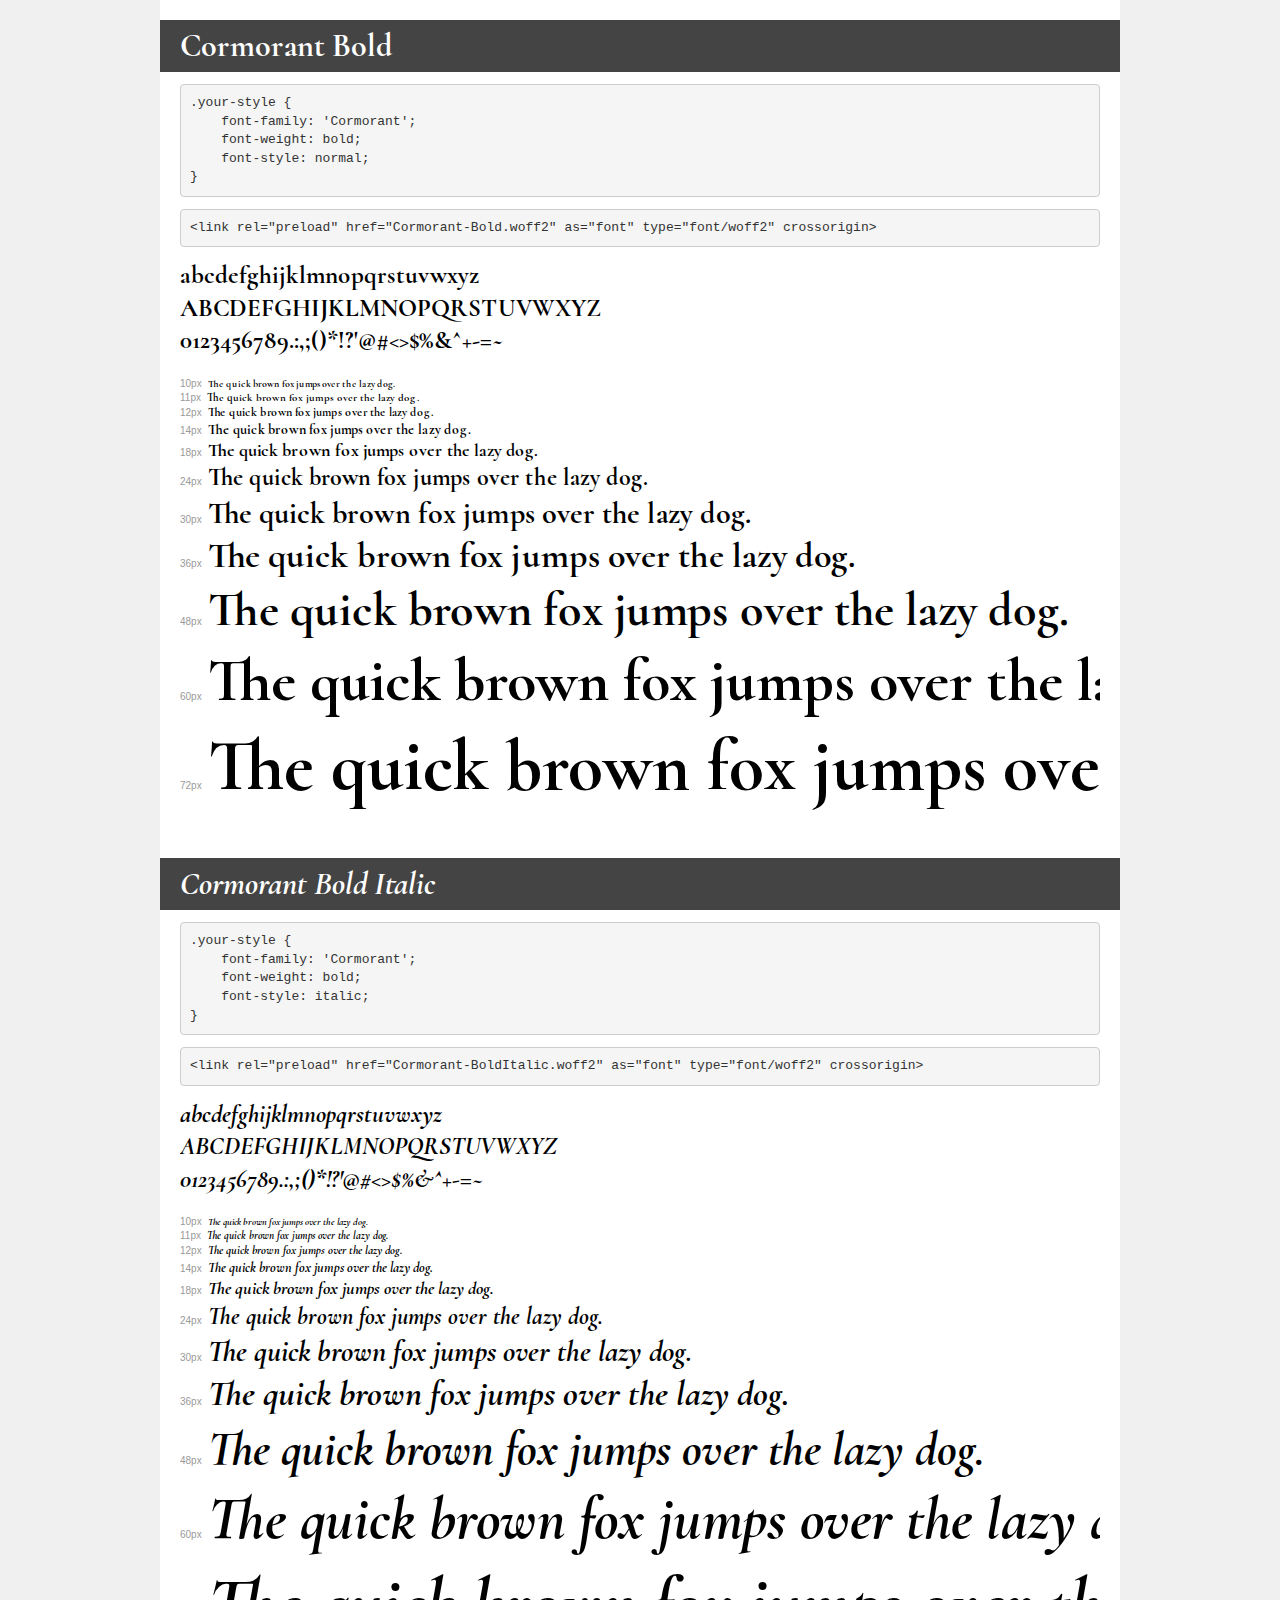
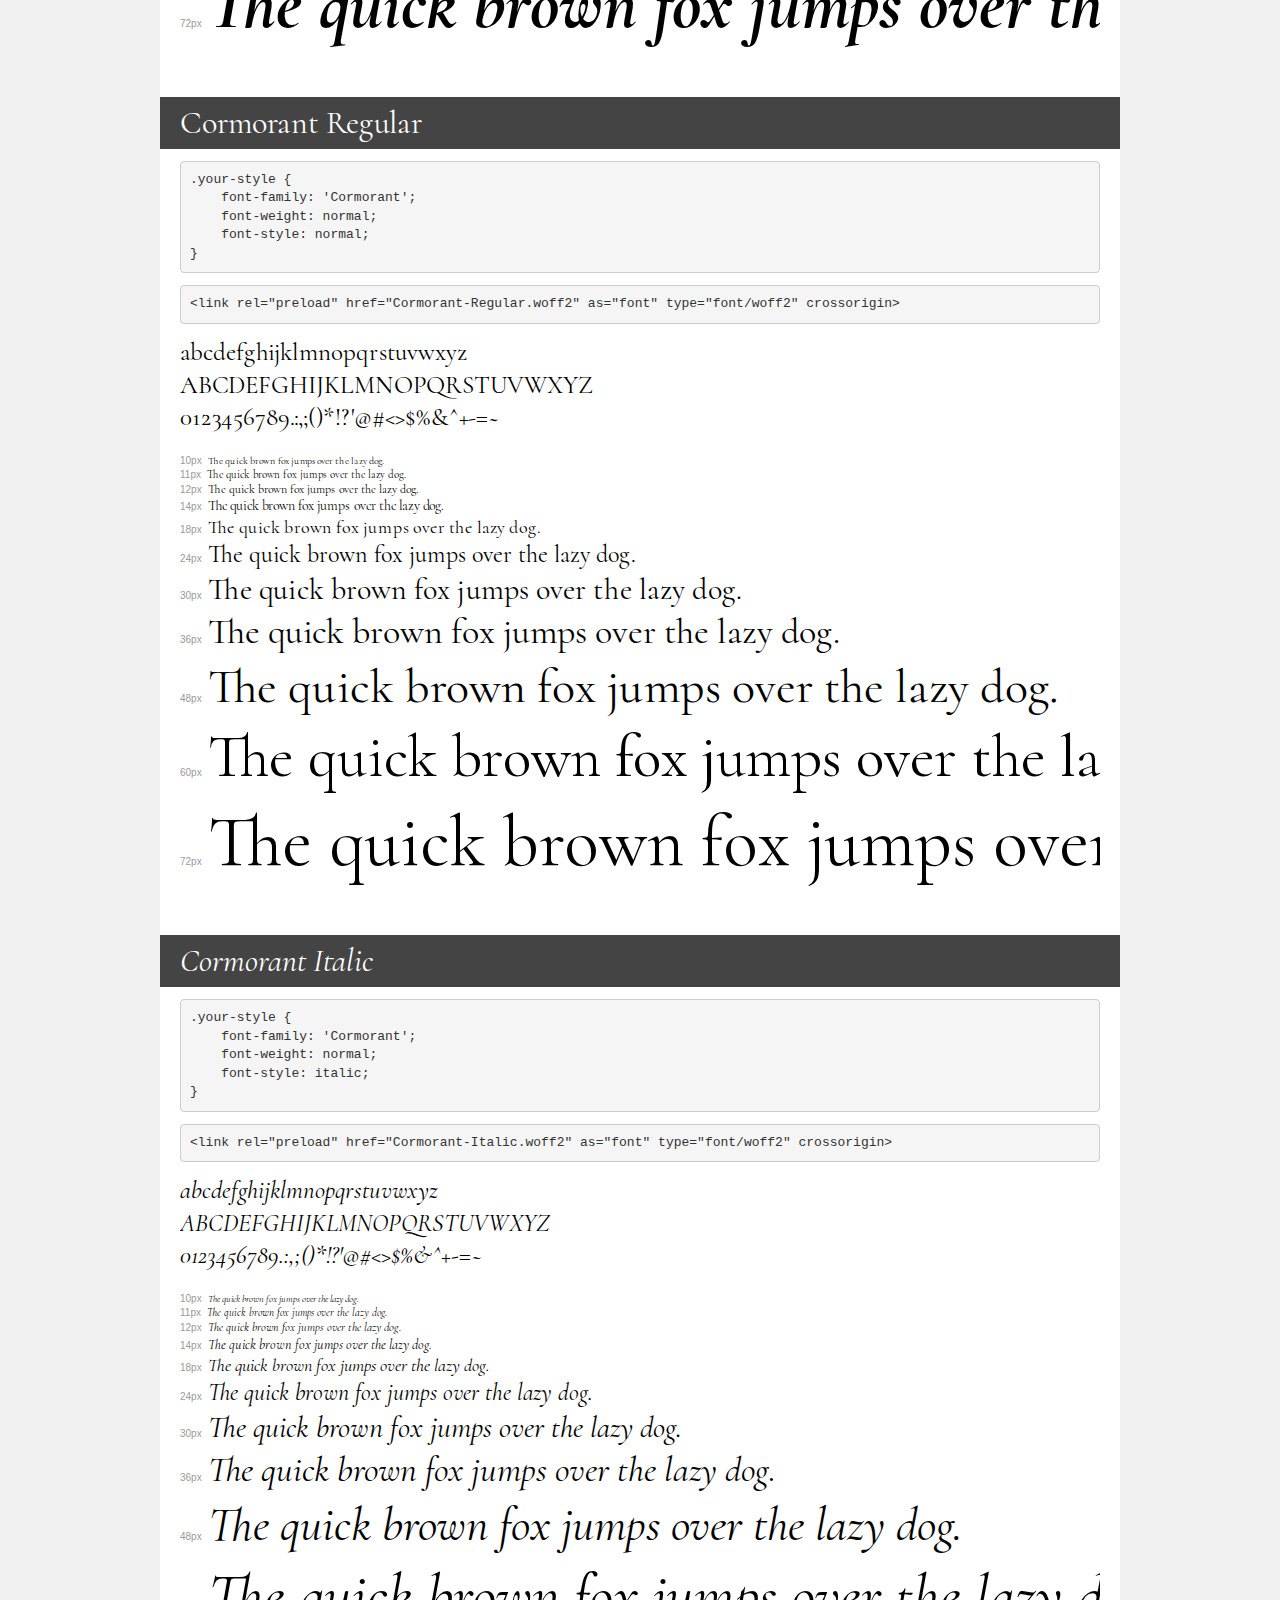
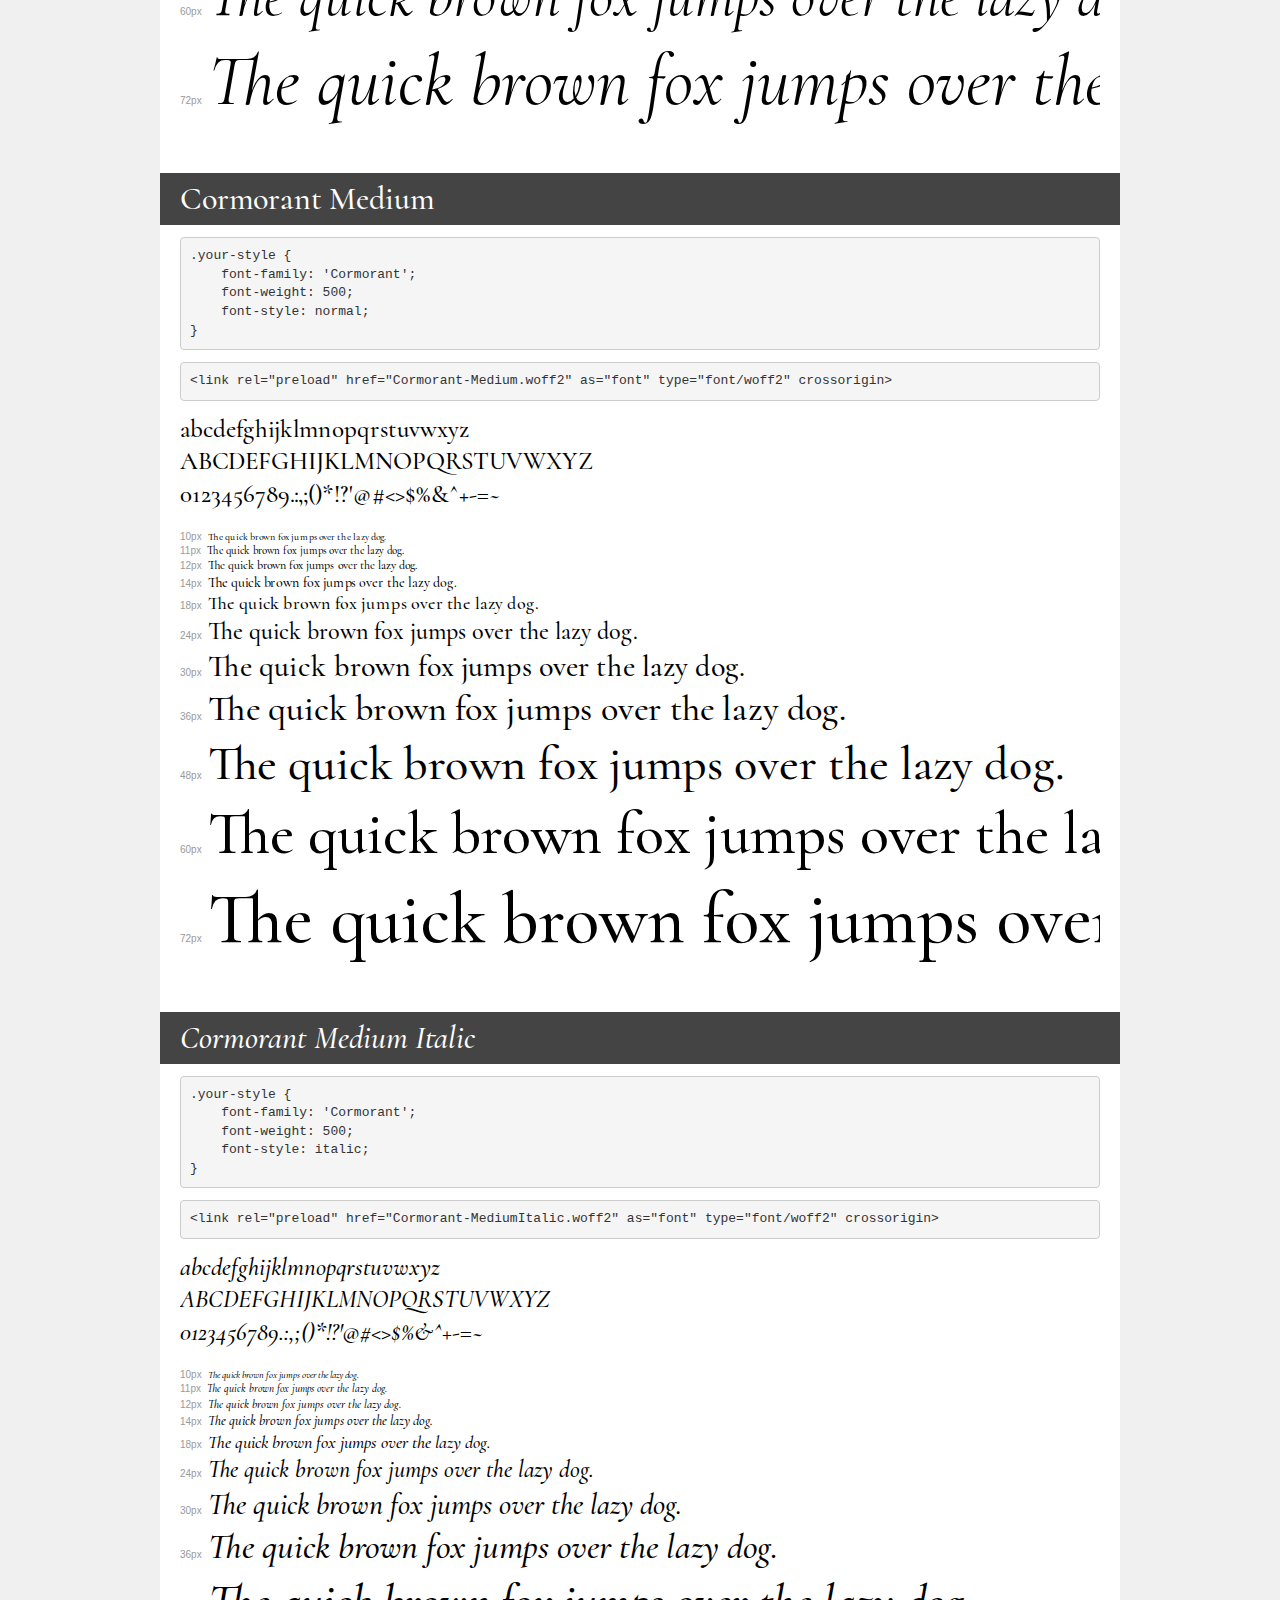
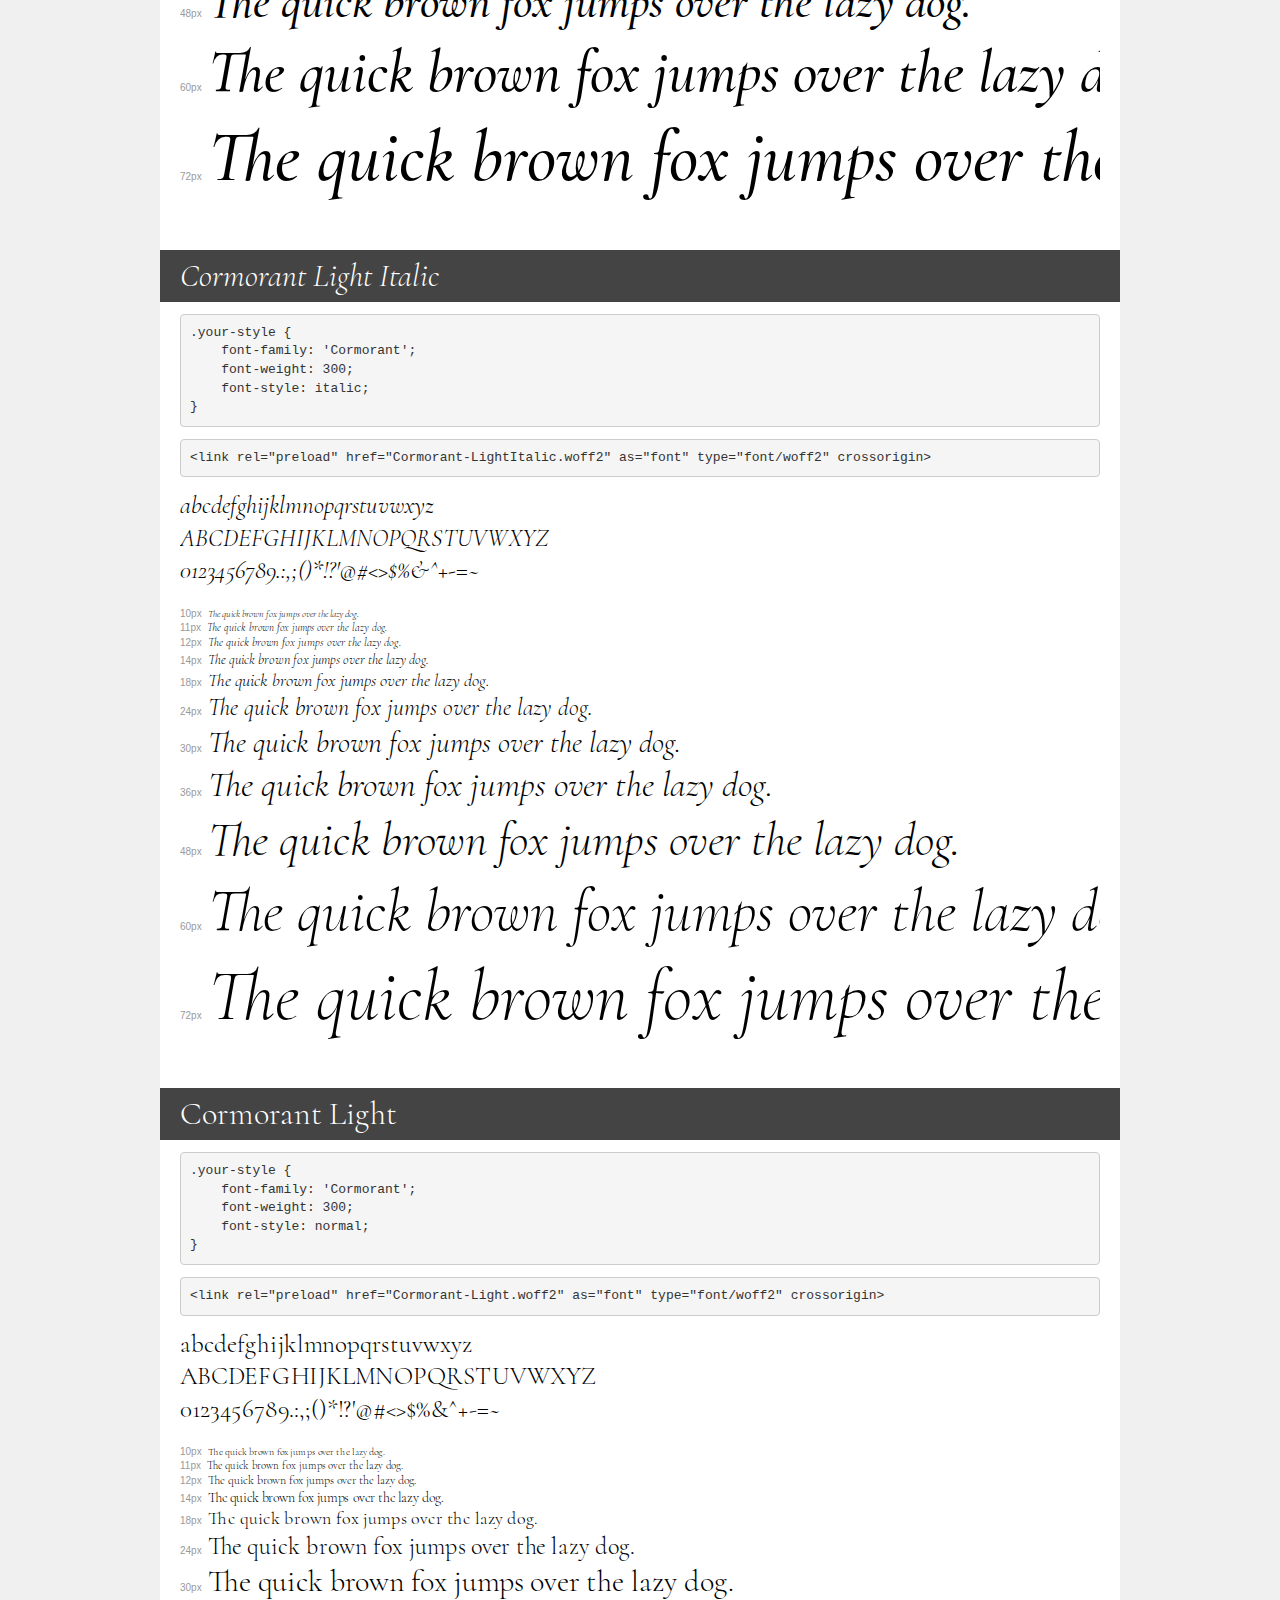
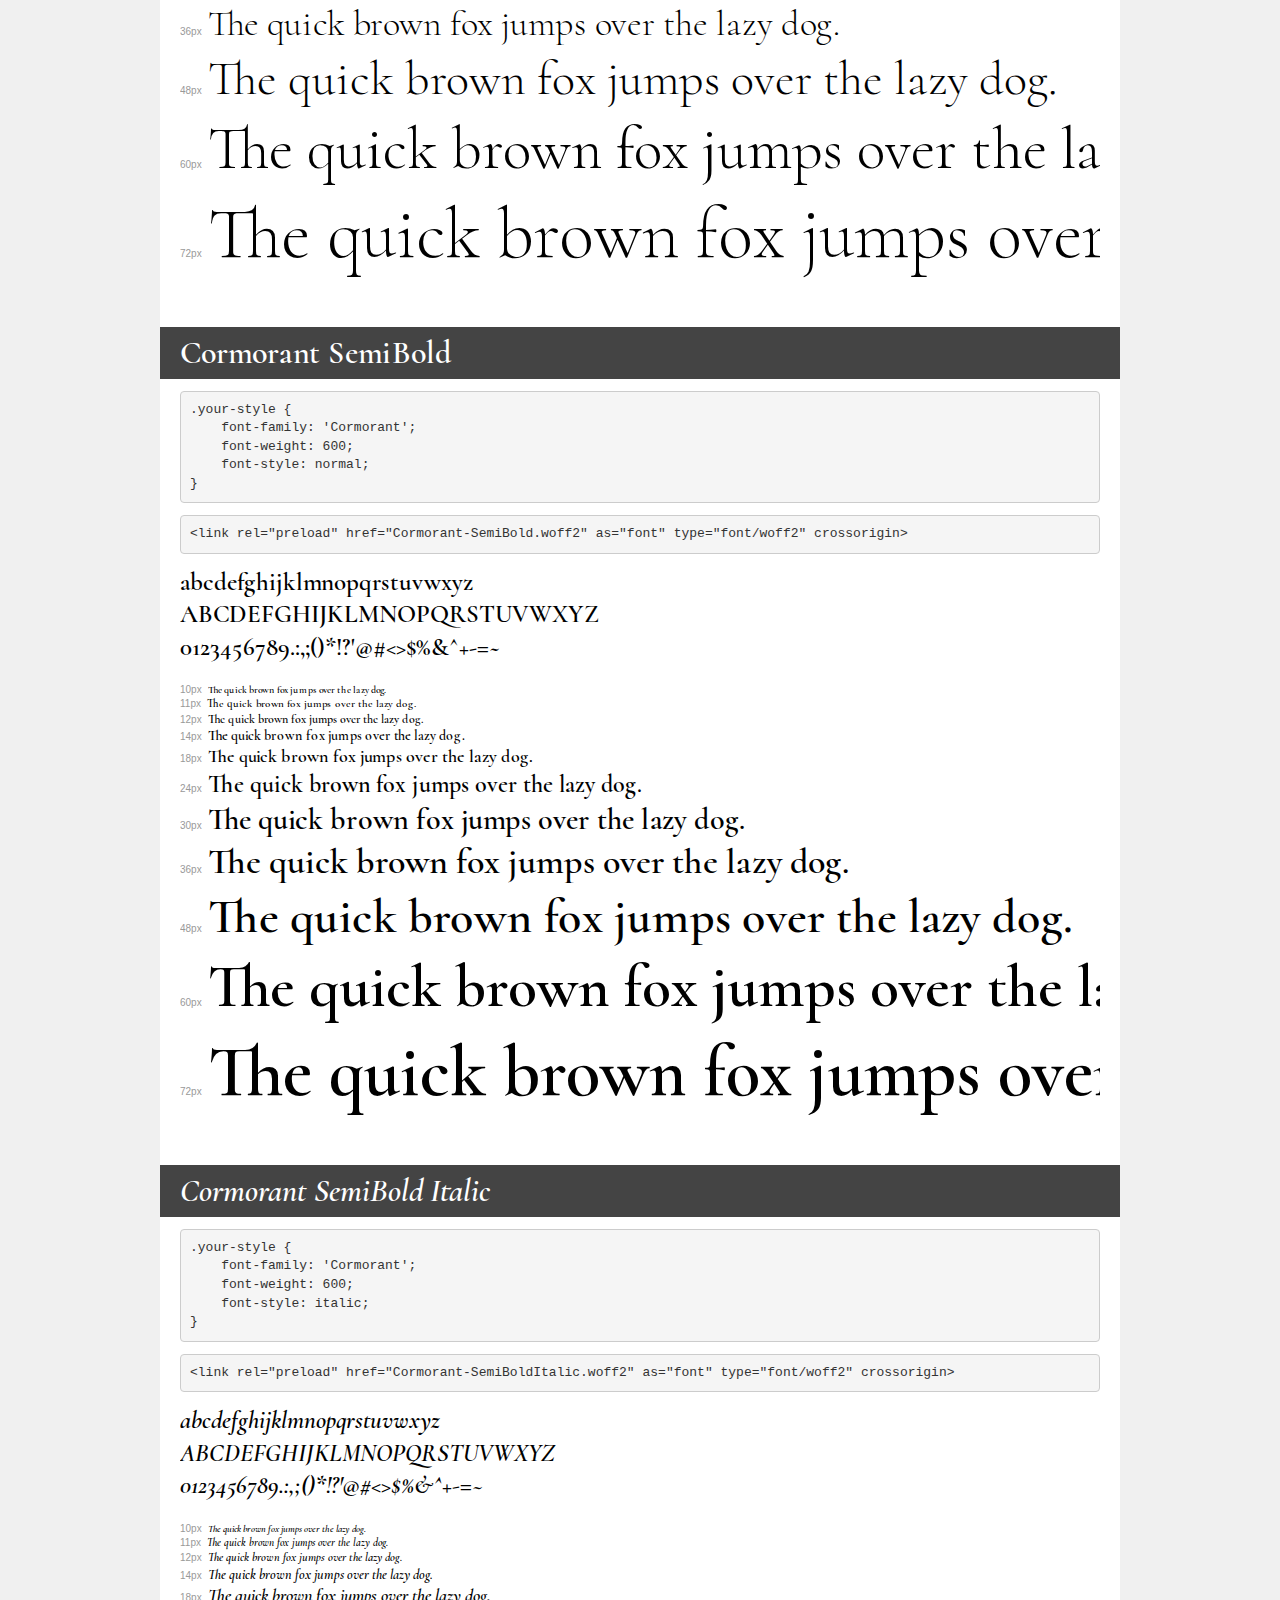
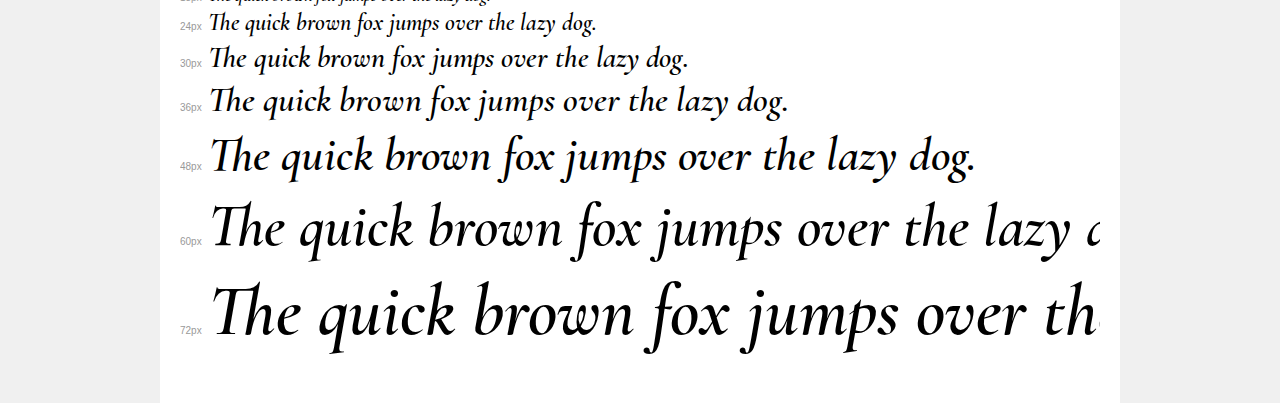
<file: assets/fonts/CormorantFont/demo.html>
<!DOCTYPE html>
<html lang="en">
<head>
    <meta charset="utf-8">
    <meta http-equiv="X-UA-Compatible" content="IE=edge">
    <meta name="viewport" content="width=device-width, initial-scale=1">
    <meta name="robots" content="noindex, noarchive">
    <meta name="format-detection" content="telephone=no">
    <title>Transfonter demo</title>
    <link href="stylesheet.css" rel="stylesheet">
    <style>
        /*
        http://meyerweb.com/eric/tools/css/reset/
        v2.0 | 20110126
        License: none (public domain)
        */
        html, body, div, span, applet, object, iframe,
        h1, h2, h3, h4, h5, h6, p, blockquote, pre,
        a, abbr, acronym, address, big, cite, code,
        del, dfn, em, img, ins, kbd, q, s, samp,
        small, strike, strong, sub, sup, tt, var,
        b, u, i, center,
        dl, dt, dd, ol, ul, li,
        fieldset, form, label, legend,
        table, caption, tbody, tfoot, thead, tr, th, td,
        article, aside, canvas, details, embed,
        figure, figcaption, footer, header, hgroup,
        menu, nav, output, ruby, section, summary,
        time, mark, audio, video {
            margin: 0;
            padding: 0;
            border: 0;
            font-size: 100%;
            font: inherit;
            vertical-align: baseline;
        }
        /* HTML5 display-role reset for older browsers */
        article, aside, details, figcaption, figure,
        footer, header, hgroup, menu, nav, section {
            display: block;
        }
        body {
            line-height: 1;
        }
        ol, ul {
            list-style: none;
        }
        blockquote, q {
            quotes: none;
        }
        blockquote:before, blockquote:after,
        q:before, q:after {
            content: '';
            content: none;
        }
        table {
            border-collapse: collapse;
            border-spacing: 0;
        }
        /* demo styles */
        body {
            background: #f0f0f0;
            color: #000;
        }
        .page {
            background: #fff;
            width: 920px;
            margin: 0 auto;
            padding: 20px 20px 0 20px;
            overflow: hidden;
        }
        .font-container {
            overflow-x: auto;
            overflow-y: hidden;
            margin-bottom: 40px;
            line-height: 1.3;
            white-space: nowrap;
            padding-bottom: 5px;
        }
        h1 {
            position: relative;
            background: #444;
            font-size: 32px;
            color: #fff;
            padding: 10px 20px;
            margin: 0 -20px 12px -20px;
        }
        .letters {
            font-size: 25px;
            margin-bottom: 20px;
        }
        .s10:before {
            content: '10px';
        }
        .s11:before {
            content: '11px';
        }
        .s12:before {
            content: '12px';
        }
        .s14:before {
            content: '14px';
        }
        .s18:before {
            content: '18px';
        }
        .s24:before {
            content: '24px';
        }
        .s30:before {
            content: '30px';
        }
        .s36:before {
            content: '36px';
        }
        .s48:before {
            content: '48px';
        }
        .s60:before {
            content: '60px';
        }
        .s72:before {
            content: '72px';
        }
        .s10:before, .s11:before, .s12:before, .s14:before,
        .s18:before, .s24:before, .s30:before, .s36:before,
        .s48:before, .s60:before, .s72:before {
            font-family: Arial, sans-serif;
            font-size: 10px;
            font-weight: normal;
            font-style: normal;
            color: #999;
            padding-right: 6px;
        }
        pre {
            display: block;
            padding: 9px;
            margin: 0 0 12px;
            font-family: Monaco, Menlo, Consolas, "Courier New", monospace;
            font-size: 13px;
            line-height: 1.428571429;
            color: #333;
            font-weight: normal;
            font-style: normal;
            background-color: #f5f5f5;
            border: 1px solid #ccc;
            overflow-x: auto;
            border-radius: 4px;
        }
        /* responsive */
        @media (max-width: 959px) {
            .page {
                width: auto;
                margin: 0;
            }
        }
    </style>
</head>
<body>
<script>(function(w,d,s,l,i){w[l]=w[l]||[];w[l].push({'gtm.start':
        new Date().getTime(),event:'gtm.js'});var f=d.getElementsByTagName(s)[0],
    j=d.createElement(s),dl=l!='dataLayer'?'&l='+l:'';j.async=true;j.src=
    'https://www.googletagmanager.com/gtm.js?id='+i+dl;f.parentNode.insertBefore(j,f);
})(window,document,'script','dataLayer','GTM-KWCJP4H');</script>
<noscript>
                <iframe src="https://www.googletagmanager.com/ns.html?id=GTM-KWCJP4H" height="0" width="0"
                        style="display:none;visibility:hidden"></iframe>
            </noscript>
<div class="page">
    <div class="demo">
        <h1 style="font-family: 'Cormorant'; font-weight: bold; font-style: normal;">Cormorant Bold</h1>
        <pre title="Usage">.your-style {
    font-family: 'Cormorant';
    font-weight: bold;
    font-style: normal;
}</pre>
        <pre title="Preload (optional)">
&lt;link rel=&quot;preload&quot; href=&quot;Cormorant-Bold.woff2&quot; as=&quot;font&quot; type=&quot;font/woff2&quot; crossorigin&gt;</pre>
        <div class="font-container" style="font-family: 'Cormorant'; font-weight: bold; font-style: normal;">
            <p class="letters">
                abcdefghijklmnopqrstuvwxyz<br>
ABCDEFGHIJKLMNOPQRSTUVWXYZ<br>
                0123456789.:,;()*!?'@#&lt;&gt;$%&^+-=~
            </p>
            <p class="s10" style="font-size: 10px;">The quick brown fox jumps over the lazy dog.</p>
            <p class="s11" style="font-size: 11px;">The quick brown fox jumps over the lazy dog.</p>
            <p class="s12" style="font-size: 12px;">The quick brown fox jumps over the lazy dog.</p>
            <p class="s14" style="font-size: 14px;">The quick brown fox jumps over the lazy dog.</p>
            <p class="s18" style="font-size: 18px;">The quick brown fox jumps over the lazy dog.</p>
            <p class="s24" style="font-size: 24px;">The quick brown fox jumps over the lazy dog.</p>
            <p class="s30" style="font-size: 30px;">The quick brown fox jumps over the lazy dog.</p>
            <p class="s36" style="font-size: 36px;">The quick brown fox jumps over the lazy dog.</p>
            <p class="s48" style="font-size: 48px;">The quick brown fox jumps over the lazy dog.</p>
            <p class="s60" style="font-size: 60px;">The quick brown fox jumps over the lazy dog.</p>
            <p class="s72" style="font-size: 72px;">The quick brown fox jumps over the lazy dog.</p>
        </div>
    </div>

    <div class="demo">
        <h1 style="font-family: 'Cormorant'; font-weight: bold; font-style: italic;">Cormorant Bold Italic</h1>
        <pre title="Usage">.your-style {
    font-family: 'Cormorant';
    font-weight: bold;
    font-style: italic;
}</pre>
        <pre title="Preload (optional)">
&lt;link rel=&quot;preload&quot; href=&quot;Cormorant-BoldItalic.woff2&quot; as=&quot;font&quot; type=&quot;font/woff2&quot; crossorigin&gt;</pre>
        <div class="font-container" style="font-family: 'Cormorant'; font-weight: bold; font-style: italic;">
            <p class="letters">
                abcdefghijklmnopqrstuvwxyz<br>
ABCDEFGHIJKLMNOPQRSTUVWXYZ<br>
                0123456789.:,;()*!?'@#&lt;&gt;$%&^+-=~
            </p>
            <p class="s10" style="font-size: 10px;">The quick brown fox jumps over the lazy dog.</p>
            <p class="s11" style="font-size: 11px;">The quick brown fox jumps over the lazy dog.</p>
            <p class="s12" style="font-size: 12px;">The quick brown fox jumps over the lazy dog.</p>
            <p class="s14" style="font-size: 14px;">The quick brown fox jumps over the lazy dog.</p>
            <p class="s18" style="font-size: 18px;">The quick brown fox jumps over the lazy dog.</p>
            <p class="s24" style="font-size: 24px;">The quick brown fox jumps over the lazy dog.</p>
            <p class="s30" style="font-size: 30px;">The quick brown fox jumps over the lazy dog.</p>
            <p class="s36" style="font-size: 36px;">The quick brown fox jumps over the lazy dog.</p>
            <p class="s48" style="font-size: 48px;">The quick brown fox jumps over the lazy dog.</p>
            <p class="s60" style="font-size: 60px;">The quick brown fox jumps over the lazy dog.</p>
            <p class="s72" style="font-size: 72px;">The quick brown fox jumps over the lazy dog.</p>
        </div>
    </div>

    <div class="demo">
        <h1 style="font-family: 'Cormorant'; font-weight: normal; font-style: normal;">Cormorant Regular</h1>
        <pre title="Usage">.your-style {
    font-family: 'Cormorant';
    font-weight: normal;
    font-style: normal;
}</pre>
        <pre title="Preload (optional)">
&lt;link rel=&quot;preload&quot; href=&quot;Cormorant-Regular.woff2&quot; as=&quot;font&quot; type=&quot;font/woff2&quot; crossorigin&gt;</pre>
        <div class="font-container" style="font-family: 'Cormorant'; font-weight: normal; font-style: normal;">
            <p class="letters">
                abcdefghijklmnopqrstuvwxyz<br>
ABCDEFGHIJKLMNOPQRSTUVWXYZ<br>
                0123456789.:,;()*!?'@#&lt;&gt;$%&^+-=~
            </p>
            <p class="s10" style="font-size: 10px;">The quick brown fox jumps over the lazy dog.</p>
            <p class="s11" style="font-size: 11px;">The quick brown fox jumps over the lazy dog.</p>
            <p class="s12" style="font-size: 12px;">The quick brown fox jumps over the lazy dog.</p>
            <p class="s14" style="font-size: 14px;">The quick brown fox jumps over the lazy dog.</p>
            <p class="s18" style="font-size: 18px;">The quick brown fox jumps over the lazy dog.</p>
            <p class="s24" style="font-size: 24px;">The quick brown fox jumps over the lazy dog.</p>
            <p class="s30" style="font-size: 30px;">The quick brown fox jumps over the lazy dog.</p>
            <p class="s36" style="font-size: 36px;">The quick brown fox jumps over the lazy dog.</p>
            <p class="s48" style="font-size: 48px;">The quick brown fox jumps over the lazy dog.</p>
            <p class="s60" style="font-size: 60px;">The quick brown fox jumps over the lazy dog.</p>
            <p class="s72" style="font-size: 72px;">The quick brown fox jumps over the lazy dog.</p>
        </div>
    </div>

    <div class="demo">
        <h1 style="font-family: 'Cormorant'; font-weight: normal; font-style: italic;">Cormorant Italic</h1>
        <pre title="Usage">.your-style {
    font-family: 'Cormorant';
    font-weight: normal;
    font-style: italic;
}</pre>
        <pre title="Preload (optional)">
&lt;link rel=&quot;preload&quot; href=&quot;Cormorant-Italic.woff2&quot; as=&quot;font&quot; type=&quot;font/woff2&quot; crossorigin&gt;</pre>
        <div class="font-container" style="font-family: 'Cormorant'; font-weight: normal; font-style: italic;">
            <p class="letters">
                abcdefghijklmnopqrstuvwxyz<br>
ABCDEFGHIJKLMNOPQRSTUVWXYZ<br>
                0123456789.:,;()*!?'@#&lt;&gt;$%&^+-=~
            </p>
            <p class="s10" style="font-size: 10px;">The quick brown fox jumps over the lazy dog.</p>
            <p class="s11" style="font-size: 11px;">The quick brown fox jumps over the lazy dog.</p>
            <p class="s12" style="font-size: 12px;">The quick brown fox jumps over the lazy dog.</p>
            <p class="s14" style="font-size: 14px;">The quick brown fox jumps over the lazy dog.</p>
            <p class="s18" style="font-size: 18px;">The quick brown fox jumps over the lazy dog.</p>
            <p class="s24" style="font-size: 24px;">The quick brown fox jumps over the lazy dog.</p>
            <p class="s30" style="font-size: 30px;">The quick brown fox jumps over the lazy dog.</p>
            <p class="s36" style="font-size: 36px;">The quick brown fox jumps over the lazy dog.</p>
            <p class="s48" style="font-size: 48px;">The quick brown fox jumps over the lazy dog.</p>
            <p class="s60" style="font-size: 60px;">The quick brown fox jumps over the lazy dog.</p>
            <p class="s72" style="font-size: 72px;">The quick brown fox jumps over the lazy dog.</p>
        </div>
    </div>

    <div class="demo">
        <h1 style="font-family: 'Cormorant'; font-weight: 500; font-style: normal;">Cormorant Medium</h1>
        <pre title="Usage">.your-style {
    font-family: 'Cormorant';
    font-weight: 500;
    font-style: normal;
}</pre>
        <pre title="Preload (optional)">
&lt;link rel=&quot;preload&quot; href=&quot;Cormorant-Medium.woff2&quot; as=&quot;font&quot; type=&quot;font/woff2&quot; crossorigin&gt;</pre>
        <div class="font-container" style="font-family: 'Cormorant'; font-weight: 500; font-style: normal;">
            <p class="letters">
                abcdefghijklmnopqrstuvwxyz<br>
ABCDEFGHIJKLMNOPQRSTUVWXYZ<br>
                0123456789.:,;()*!?'@#&lt;&gt;$%&^+-=~
            </p>
            <p class="s10" style="font-size: 10px;">The quick brown fox jumps over the lazy dog.</p>
            <p class="s11" style="font-size: 11px;">The quick brown fox jumps over the lazy dog.</p>
            <p class="s12" style="font-size: 12px;">The quick brown fox jumps over the lazy dog.</p>
            <p class="s14" style="font-size: 14px;">The quick brown fox jumps over the lazy dog.</p>
            <p class="s18" style="font-size: 18px;">The quick brown fox jumps over the lazy dog.</p>
            <p class="s24" style="font-size: 24px;">The quick brown fox jumps over the lazy dog.</p>
            <p class="s30" style="font-size: 30px;">The quick brown fox jumps over the lazy dog.</p>
            <p class="s36" style="font-size: 36px;">The quick brown fox jumps over the lazy dog.</p>
            <p class="s48" style="font-size: 48px;">The quick brown fox jumps over the lazy dog.</p>
            <p class="s60" style="font-size: 60px;">The quick brown fox jumps over the lazy dog.</p>
            <p class="s72" style="font-size: 72px;">The quick brown fox jumps over the lazy dog.</p>
        </div>
    </div>

    <div class="demo">
        <h1 style="font-family: 'Cormorant'; font-weight: 500; font-style: italic;">Cormorant Medium Italic</h1>
        <pre title="Usage">.your-style {
    font-family: 'Cormorant';
    font-weight: 500;
    font-style: italic;
}</pre>
        <pre title="Preload (optional)">
&lt;link rel=&quot;preload&quot; href=&quot;Cormorant-MediumItalic.woff2&quot; as=&quot;font&quot; type=&quot;font/woff2&quot; crossorigin&gt;</pre>
        <div class="font-container" style="font-family: 'Cormorant'; font-weight: 500; font-style: italic;">
            <p class="letters">
                abcdefghijklmnopqrstuvwxyz<br>
ABCDEFGHIJKLMNOPQRSTUVWXYZ<br>
                0123456789.:,;()*!?'@#&lt;&gt;$%&^+-=~
            </p>
            <p class="s10" style="font-size: 10px;">The quick brown fox jumps over the lazy dog.</p>
            <p class="s11" style="font-size: 11px;">The quick brown fox jumps over the lazy dog.</p>
            <p class="s12" style="font-size: 12px;">The quick brown fox jumps over the lazy dog.</p>
            <p class="s14" style="font-size: 14px;">The quick brown fox jumps over the lazy dog.</p>
            <p class="s18" style="font-size: 18px;">The quick brown fox jumps over the lazy dog.</p>
            <p class="s24" style="font-size: 24px;">The quick brown fox jumps over the lazy dog.</p>
            <p class="s30" style="font-size: 30px;">The quick brown fox jumps over the lazy dog.</p>
            <p class="s36" style="font-size: 36px;">The quick brown fox jumps over the lazy dog.</p>
            <p class="s48" style="font-size: 48px;">The quick brown fox jumps over the lazy dog.</p>
            <p class="s60" style="font-size: 60px;">The quick brown fox jumps over the lazy dog.</p>
            <p class="s72" style="font-size: 72px;">The quick brown fox jumps over the lazy dog.</p>
        </div>
    </div>

    <div class="demo">
        <h1 style="font-family: 'Cormorant'; font-weight: 300; font-style: italic;">Cormorant Light Italic</h1>
        <pre title="Usage">.your-style {
    font-family: 'Cormorant';
    font-weight: 300;
    font-style: italic;
}</pre>
        <pre title="Preload (optional)">
&lt;link rel=&quot;preload&quot; href=&quot;Cormorant-LightItalic.woff2&quot; as=&quot;font&quot; type=&quot;font/woff2&quot; crossorigin&gt;</pre>
        <div class="font-container" style="font-family: 'Cormorant'; font-weight: 300; font-style: italic;">
            <p class="letters">
                abcdefghijklmnopqrstuvwxyz<br>
ABCDEFGHIJKLMNOPQRSTUVWXYZ<br>
                0123456789.:,;()*!?'@#&lt;&gt;$%&^+-=~
            </p>
            <p class="s10" style="font-size: 10px;">The quick brown fox jumps over the lazy dog.</p>
            <p class="s11" style="font-size: 11px;">The quick brown fox jumps over the lazy dog.</p>
            <p class="s12" style="font-size: 12px;">The quick brown fox jumps over the lazy dog.</p>
            <p class="s14" style="font-size: 14px;">The quick brown fox jumps over the lazy dog.</p>
            <p class="s18" style="font-size: 18px;">The quick brown fox jumps over the lazy dog.</p>
            <p class="s24" style="font-size: 24px;">The quick brown fox jumps over the lazy dog.</p>
            <p class="s30" style="font-size: 30px;">The quick brown fox jumps over the lazy dog.</p>
            <p class="s36" style="font-size: 36px;">The quick brown fox jumps over the lazy dog.</p>
            <p class="s48" style="font-size: 48px;">The quick brown fox jumps over the lazy dog.</p>
            <p class="s60" style="font-size: 60px;">The quick brown fox jumps over the lazy dog.</p>
            <p class="s72" style="font-size: 72px;">The quick brown fox jumps over the lazy dog.</p>
        </div>
    </div>

    <div class="demo">
        <h1 style="font-family: 'Cormorant'; font-weight: 300; font-style: normal;">Cormorant Light</h1>
        <pre title="Usage">.your-style {
    font-family: 'Cormorant';
    font-weight: 300;
    font-style: normal;
}</pre>
        <pre title="Preload (optional)">
&lt;link rel=&quot;preload&quot; href=&quot;Cormorant-Light.woff2&quot; as=&quot;font&quot; type=&quot;font/woff2&quot; crossorigin&gt;</pre>
        <div class="font-container" style="font-family: 'Cormorant'; font-weight: 300; font-style: normal;">
            <p class="letters">
                abcdefghijklmnopqrstuvwxyz<br>
ABCDEFGHIJKLMNOPQRSTUVWXYZ<br>
                0123456789.:,;()*!?'@#&lt;&gt;$%&^+-=~
            </p>
            <p class="s10" style="font-size: 10px;">The quick brown fox jumps over the lazy dog.</p>
            <p class="s11" style="font-size: 11px;">The quick brown fox jumps over the lazy dog.</p>
            <p class="s12" style="font-size: 12px;">The quick brown fox jumps over the lazy dog.</p>
            <p class="s14" style="font-size: 14px;">The quick brown fox jumps over the lazy dog.</p>
            <p class="s18" style="font-size: 18px;">The quick brown fox jumps over the lazy dog.</p>
            <p class="s24" style="font-size: 24px;">The quick brown fox jumps over the lazy dog.</p>
            <p class="s30" style="font-size: 30px;">The quick brown fox jumps over the lazy dog.</p>
            <p class="s36" style="font-size: 36px;">The quick brown fox jumps over the lazy dog.</p>
            <p class="s48" style="font-size: 48px;">The quick brown fox jumps over the lazy dog.</p>
            <p class="s60" style="font-size: 60px;">The quick brown fox jumps over the lazy dog.</p>
            <p class="s72" style="font-size: 72px;">The quick brown fox jumps over the lazy dog.</p>
        </div>
    </div>

    <div class="demo">
        <h1 style="font-family: 'Cormorant'; font-weight: 600; font-style: normal;">Cormorant SemiBold</h1>
        <pre title="Usage">.your-style {
    font-family: 'Cormorant';
    font-weight: 600;
    font-style: normal;
}</pre>
        <pre title="Preload (optional)">
&lt;link rel=&quot;preload&quot; href=&quot;Cormorant-SemiBold.woff2&quot; as=&quot;font&quot; type=&quot;font/woff2&quot; crossorigin&gt;</pre>
        <div class="font-container" style="font-family: 'Cormorant'; font-weight: 600; font-style: normal;">
            <p class="letters">
                abcdefghijklmnopqrstuvwxyz<br>
ABCDEFGHIJKLMNOPQRSTUVWXYZ<br>
                0123456789.:,;()*!?'@#&lt;&gt;$%&^+-=~
            </p>
            <p class="s10" style="font-size: 10px;">The quick brown fox jumps over the lazy dog.</p>
            <p class="s11" style="font-size: 11px;">The quick brown fox jumps over the lazy dog.</p>
            <p class="s12" style="font-size: 12px;">The quick brown fox jumps over the lazy dog.</p>
            <p class="s14" style="font-size: 14px;">The quick brown fox jumps over the lazy dog.</p>
            <p class="s18" style="font-size: 18px;">The quick brown fox jumps over the lazy dog.</p>
            <p class="s24" style="font-size: 24px;">The quick brown fox jumps over the lazy dog.</p>
            <p class="s30" style="font-size: 30px;">The quick brown fox jumps over the lazy dog.</p>
            <p class="s36" style="font-size: 36px;">The quick brown fox jumps over the lazy dog.</p>
            <p class="s48" style="font-size: 48px;">The quick brown fox jumps over the lazy dog.</p>
            <p class="s60" style="font-size: 60px;">The quick brown fox jumps over the lazy dog.</p>
            <p class="s72" style="font-size: 72px;">The quick brown fox jumps over the lazy dog.</p>
        </div>
    </div>

    <div class="demo">
        <h1 style="font-family: 'Cormorant'; font-weight: 600; font-style: italic;">Cormorant SemiBold Italic</h1>
        <pre title="Usage">.your-style {
    font-family: 'Cormorant';
    font-weight: 600;
    font-style: italic;
}</pre>
        <pre title="Preload (optional)">
&lt;link rel=&quot;preload&quot; href=&quot;Cormorant-SemiBoldItalic.woff2&quot; as=&quot;font&quot; type=&quot;font/woff2&quot; crossorigin&gt;</pre>
        <div class="font-container" style="font-family: 'Cormorant'; font-weight: 600; font-style: italic;">
            <p class="letters">
                abcdefghijklmnopqrstuvwxyz<br>
ABCDEFGHIJKLMNOPQRSTUVWXYZ<br>
                0123456789.:,;()*!?'@#&lt;&gt;$%&^+-=~
            </p>
            <p class="s10" style="font-size: 10px;">The quick brown fox jumps over the lazy dog.</p>
            <p class="s11" style="font-size: 11px;">The quick brown fox jumps over the lazy dog.</p>
            <p class="s12" style="font-size: 12px;">The quick brown fox jumps over the lazy dog.</p>
            <p class="s14" style="font-size: 14px;">The quick brown fox jumps over the lazy dog.</p>
            <p class="s18" style="font-size: 18px;">The quick brown fox jumps over the lazy dog.</p>
            <p class="s24" style="font-size: 24px;">The quick brown fox jumps over the lazy dog.</p>
            <p class="s30" style="font-size: 30px;">The quick brown fox jumps over the lazy dog.</p>
            <p class="s36" style="font-size: 36px;">The quick brown fox jumps over the lazy dog.</p>
            <p class="s48" style="font-size: 48px;">The quick brown fox jumps over the lazy dog.</p>
            <p class="s60" style="font-size: 60px;">The quick brown fox jumps over the lazy dog.</p>
            <p class="s72" style="font-size: 72px;">The quick brown fox jumps over the lazy dog.</p>
        </div>
    </div>

</div>
</body>
</html>
</file>
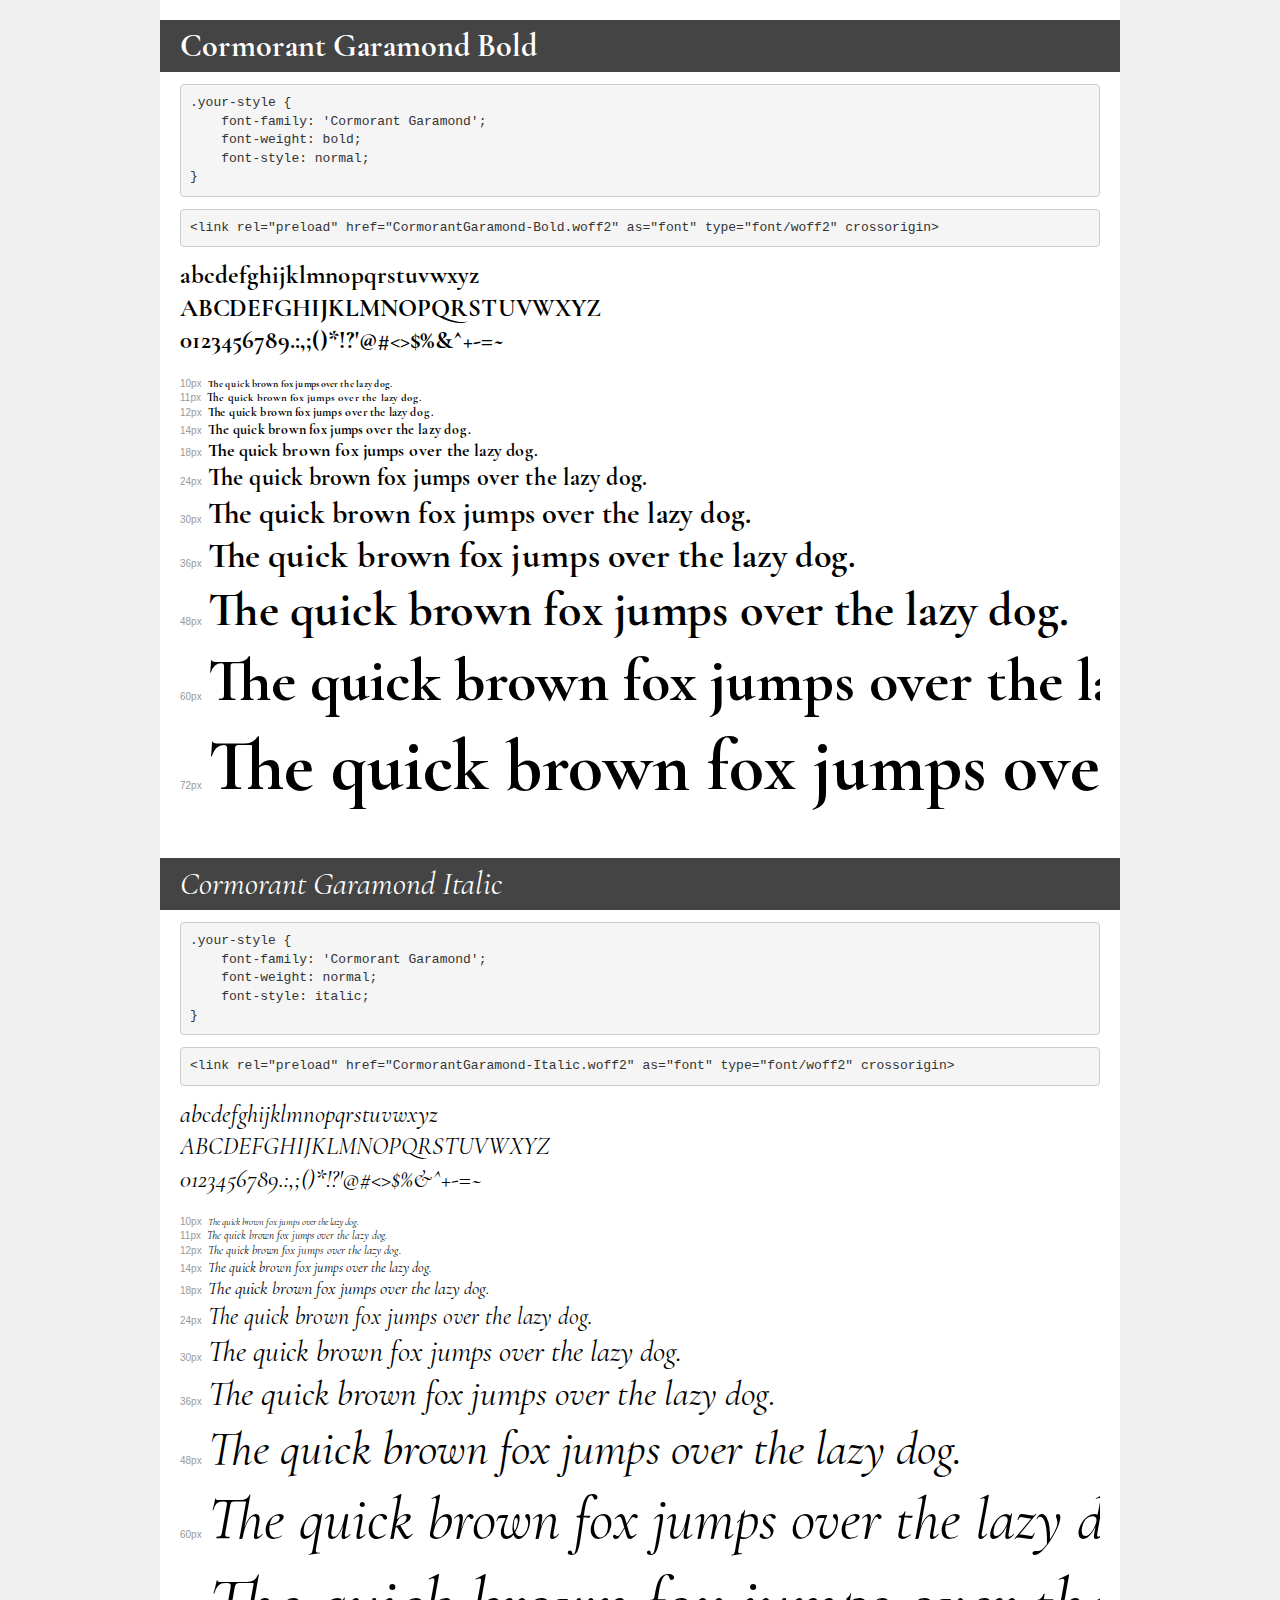
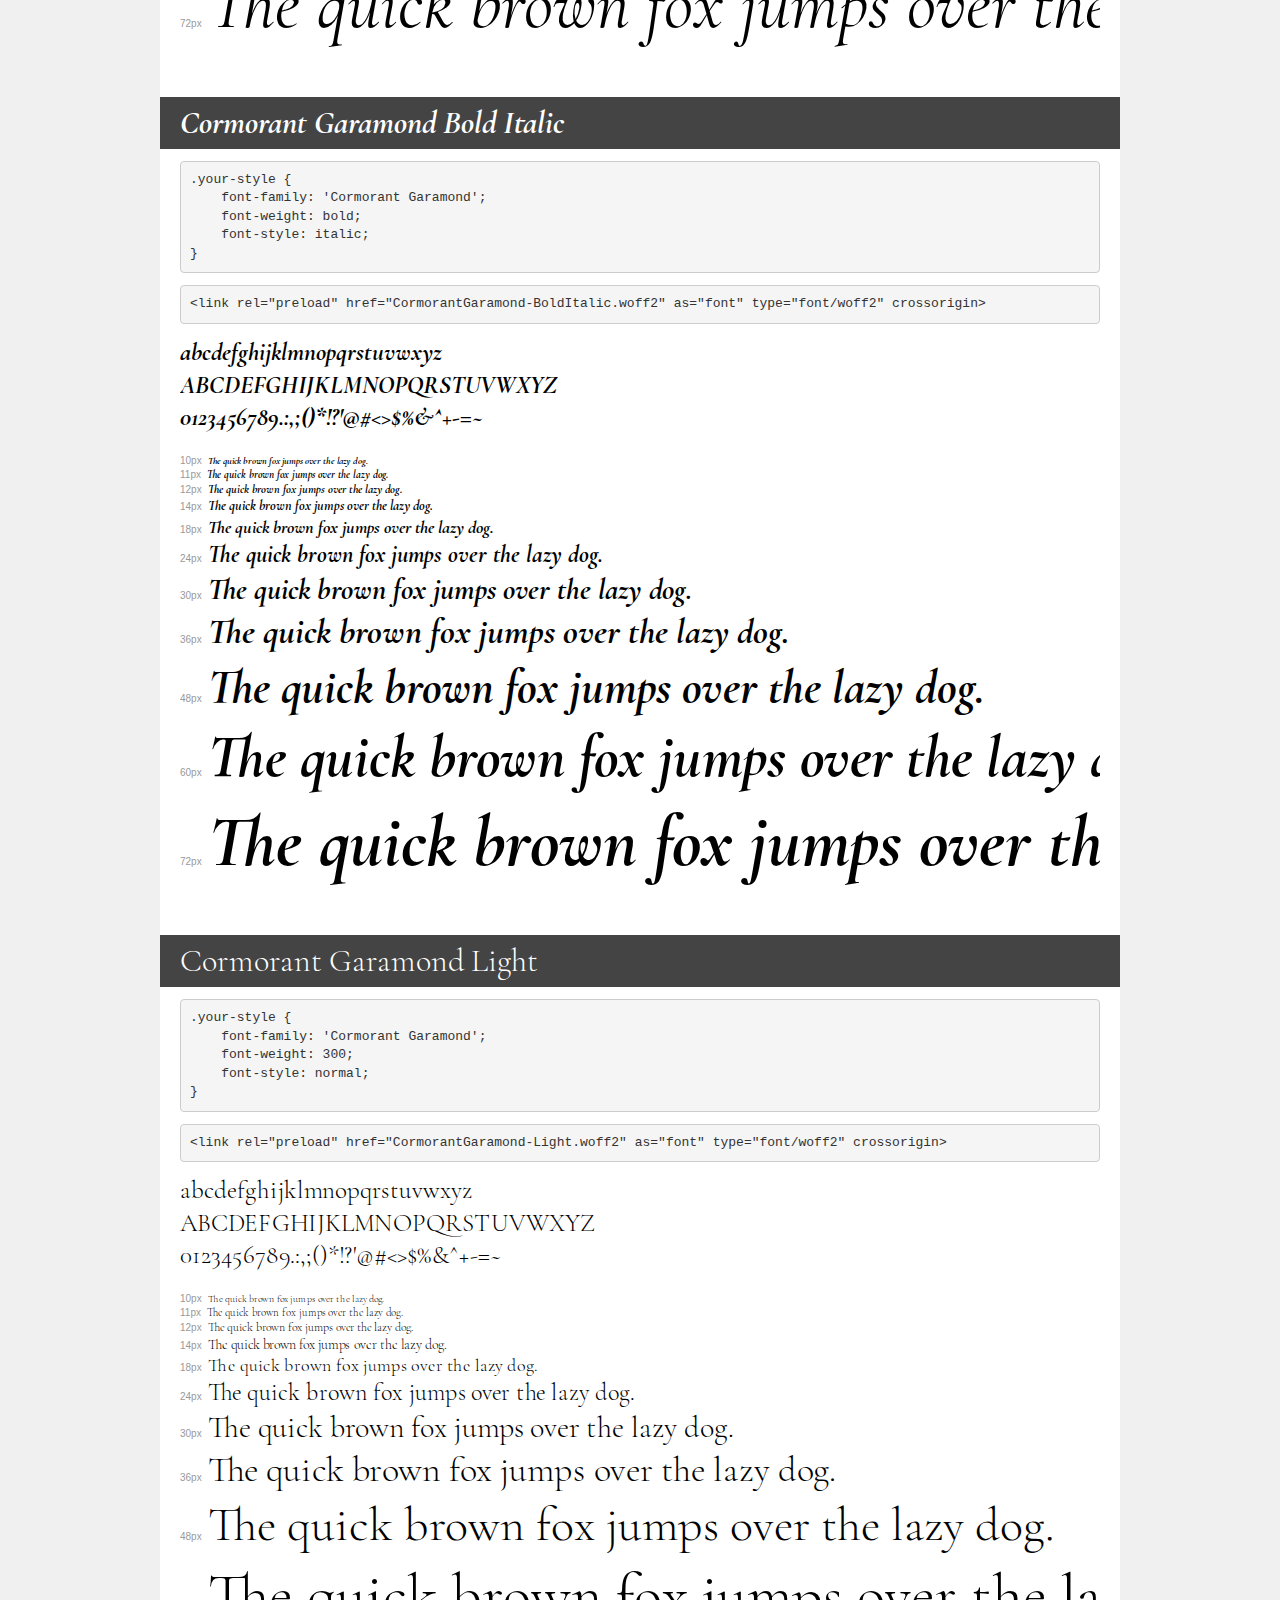
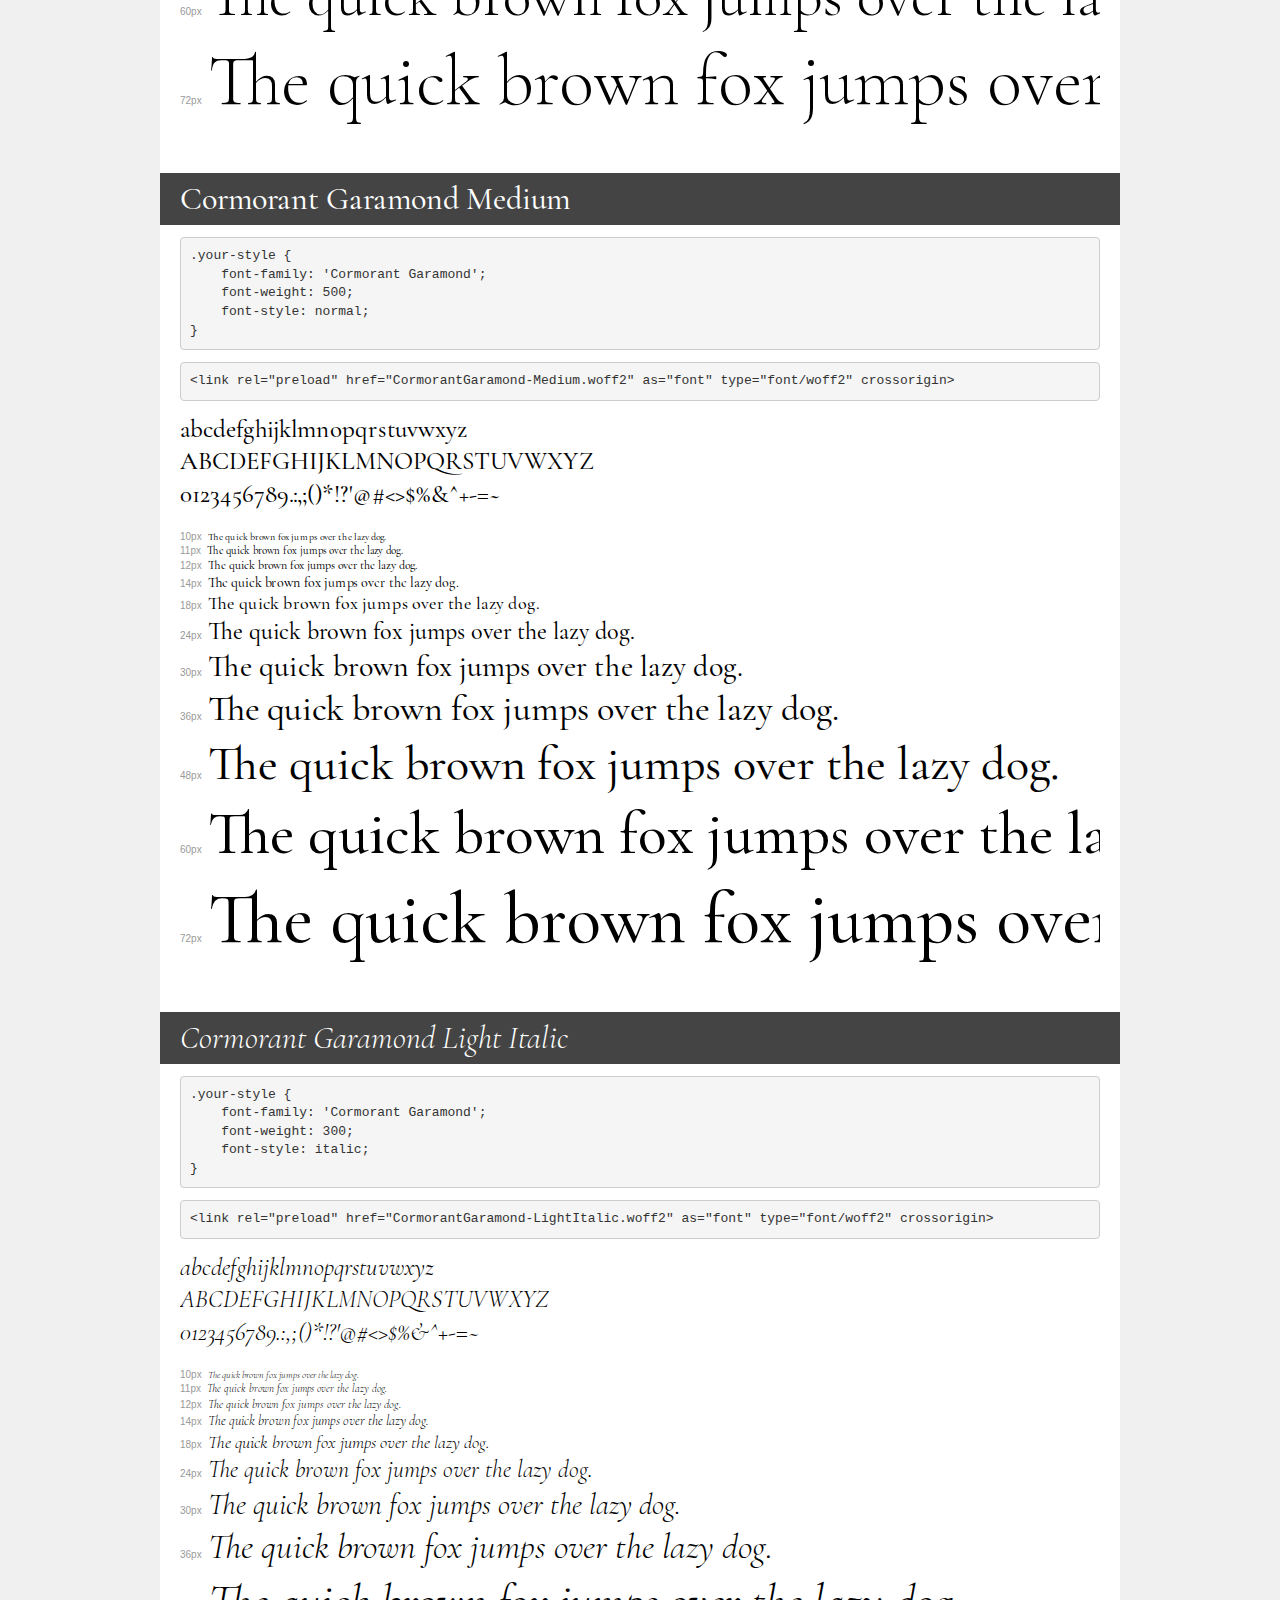
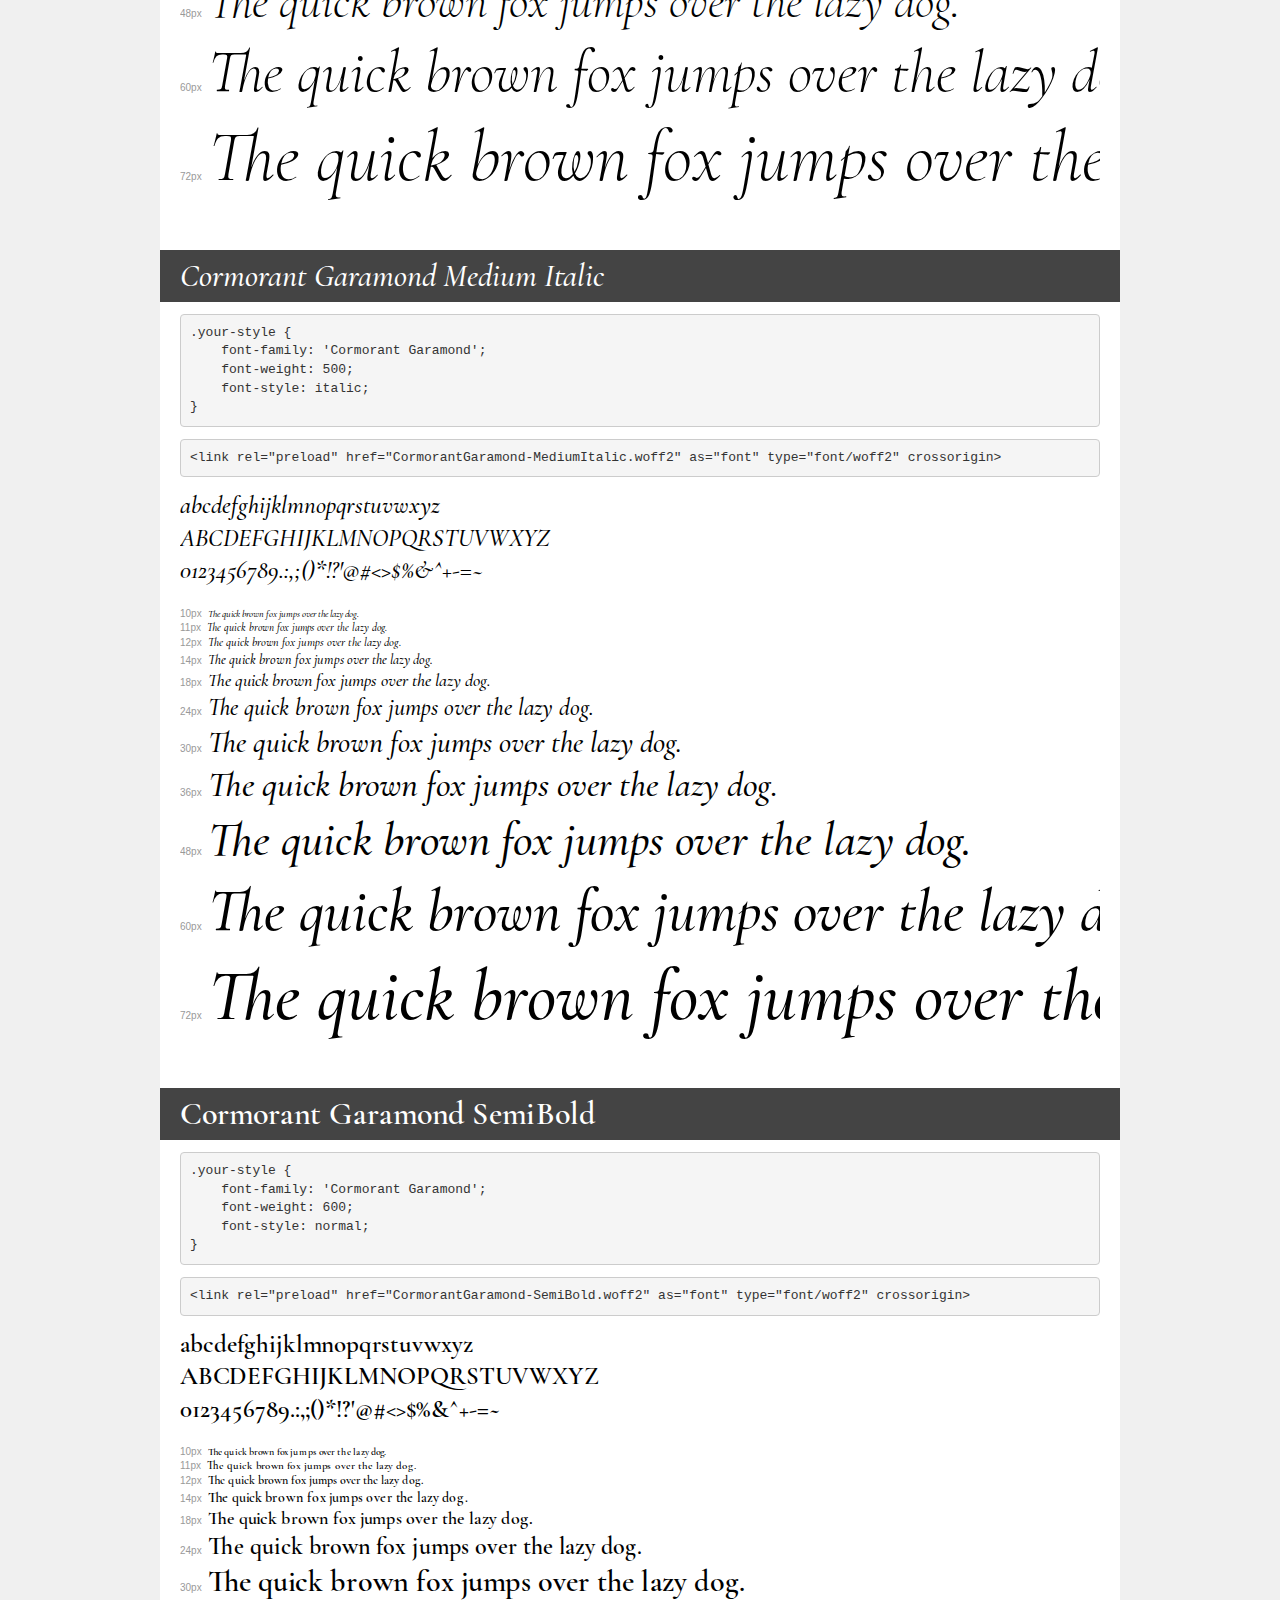
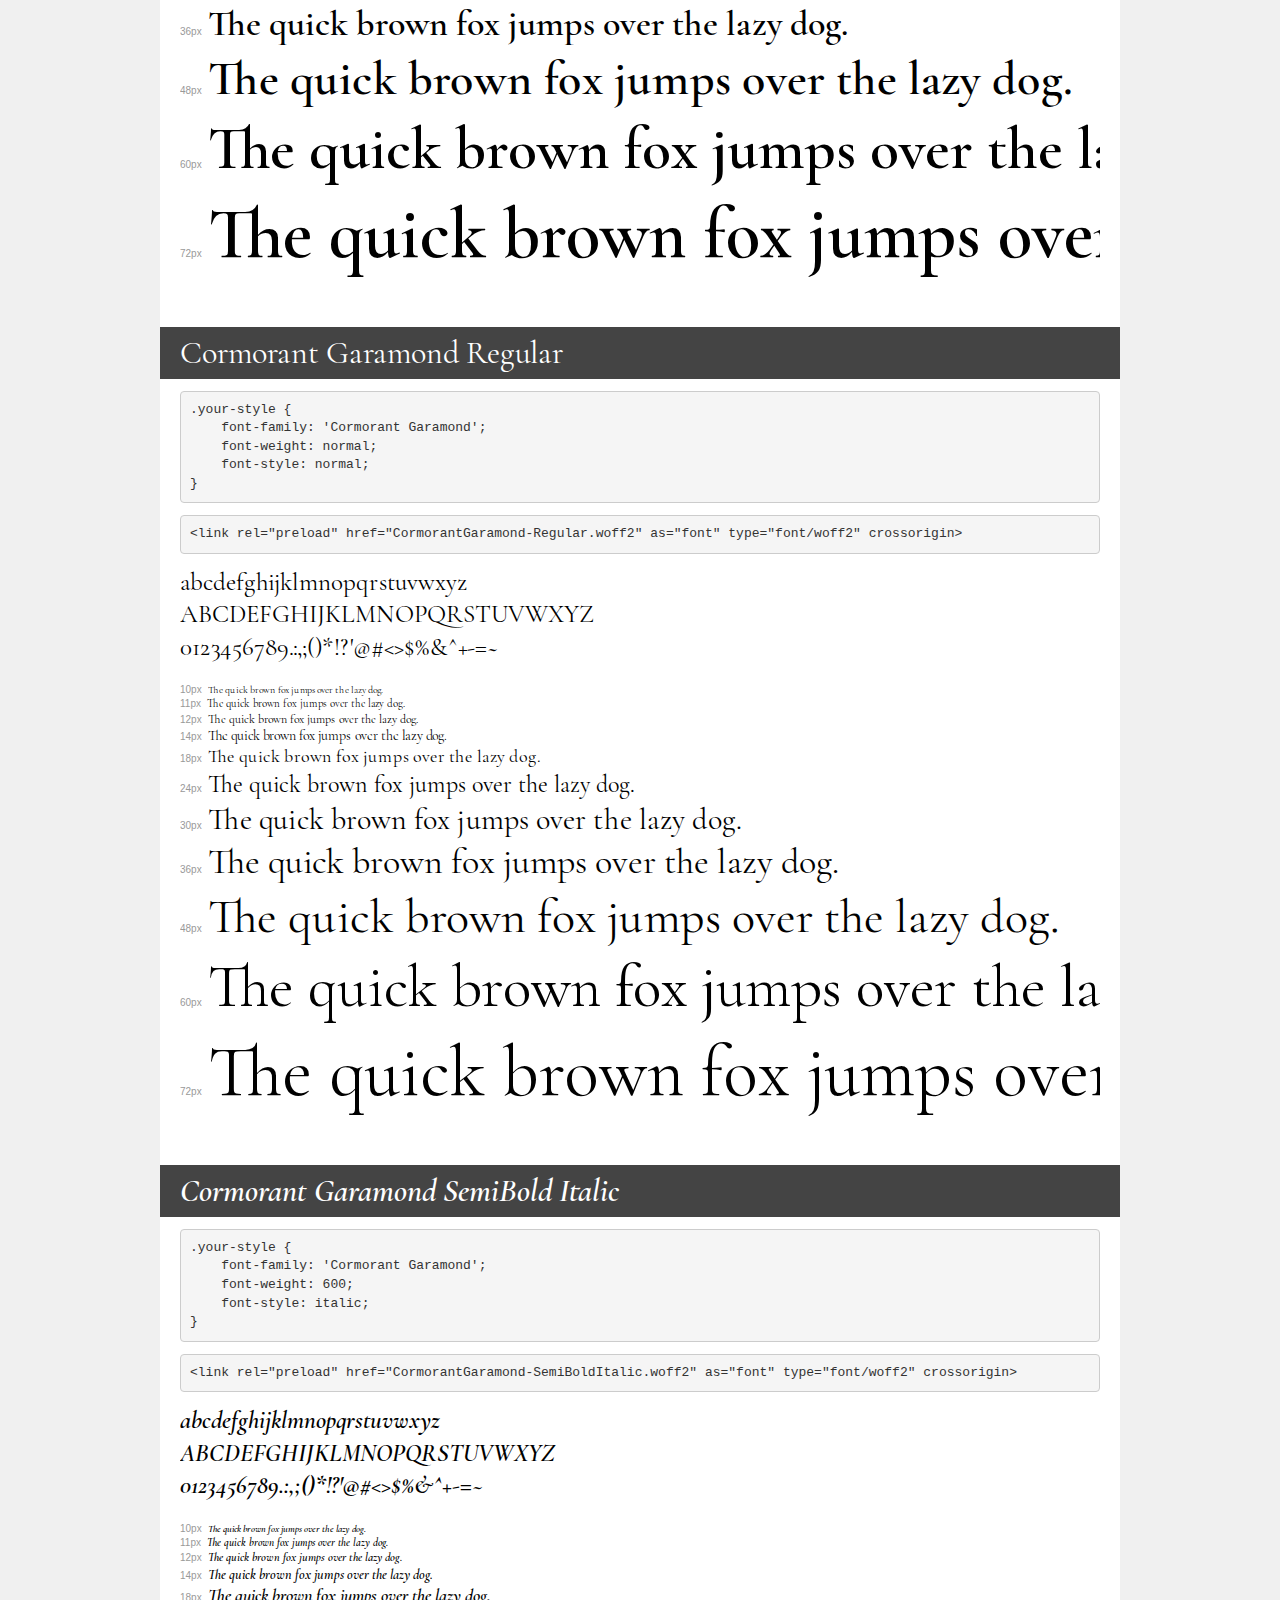
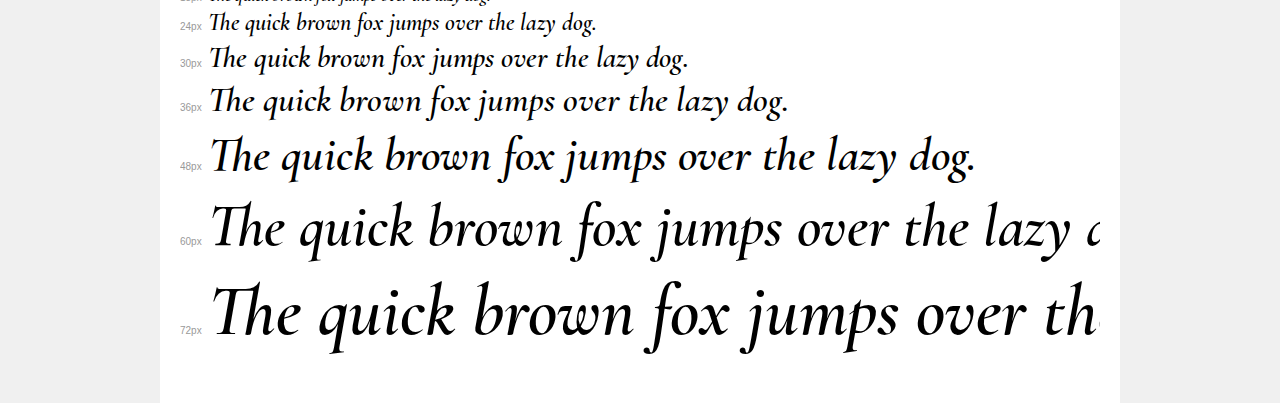
<file: assets/fonts/CormorantGaramondFont/demo.html>
<!DOCTYPE html>
<html lang="en">
<head>
    <meta charset="utf-8">
    <meta http-equiv="X-UA-Compatible" content="IE=edge">
    <meta name="viewport" content="width=device-width, initial-scale=1">
    <meta name="robots" content="noindex, noarchive">
    <meta name="format-detection" content="telephone=no">
    <title>Transfonter demo</title>
    <link href="stylesheet.css" rel="stylesheet">
    <style>
        /*
        http://meyerweb.com/eric/tools/css/reset/
        v2.0 | 20110126
        License: none (public domain)
        */
        html, body, div, span, applet, object, iframe,
        h1, h2, h3, h4, h5, h6, p, blockquote, pre,
        a, abbr, acronym, address, big, cite, code,
        del, dfn, em, img, ins, kbd, q, s, samp,
        small, strike, strong, sub, sup, tt, var,
        b, u, i, center,
        dl, dt, dd, ol, ul, li,
        fieldset, form, label, legend,
        table, caption, tbody, tfoot, thead, tr, th, td,
        article, aside, canvas, details, embed,
        figure, figcaption, footer, header, hgroup,
        menu, nav, output, ruby, section, summary,
        time, mark, audio, video {
            margin: 0;
            padding: 0;
            border: 0;
            font-size: 100%;
            font: inherit;
            vertical-align: baseline;
        }
        /* HTML5 display-role reset for older browsers */
        article, aside, details, figcaption, figure,
        footer, header, hgroup, menu, nav, section {
            display: block;
        }
        body {
            line-height: 1;
        }
        ol, ul {
            list-style: none;
        }
        blockquote, q {
            quotes: none;
        }
        blockquote:before, blockquote:after,
        q:before, q:after {
            content: '';
            content: none;
        }
        table {
            border-collapse: collapse;
            border-spacing: 0;
        }
        /* demo styles */
        body {
            background: #f0f0f0;
            color: #000;
        }
        .page {
            background: #fff;
            width: 920px;
            margin: 0 auto;
            padding: 20px 20px 0 20px;
            overflow: hidden;
        }
        .font-container {
            overflow-x: auto;
            overflow-y: hidden;
            margin-bottom: 40px;
            line-height: 1.3;
            white-space: nowrap;
            padding-bottom: 5px;
        }
        h1 {
            position: relative;
            background: #444;
            font-size: 32px;
            color: #fff;
            padding: 10px 20px;
            margin: 0 -20px 12px -20px;
        }
        .letters {
            font-size: 25px;
            margin-bottom: 20px;
        }
        .s10:before {
            content: '10px';
        }
        .s11:before {
            content: '11px';
        }
        .s12:before {
            content: '12px';
        }
        .s14:before {
            content: '14px';
        }
        .s18:before {
            content: '18px';
        }
        .s24:before {
            content: '24px';
        }
        .s30:before {
            content: '30px';
        }
        .s36:before {
            content: '36px';
        }
        .s48:before {
            content: '48px';
        }
        .s60:before {
            content: '60px';
        }
        .s72:before {
            content: '72px';
        }
        .s10:before, .s11:before, .s12:before, .s14:before,
        .s18:before, .s24:before, .s30:before, .s36:before,
        .s48:before, .s60:before, .s72:before {
            font-family: Arial, sans-serif;
            font-size: 10px;
            font-weight: normal;
            font-style: normal;
            color: #999;
            padding-right: 6px;
        }
        pre {
            display: block;
            padding: 9px;
            margin: 0 0 12px;
            font-family: Monaco, Menlo, Consolas, "Courier New", monospace;
            font-size: 13px;
            line-height: 1.428571429;
            color: #333;
            font-weight: normal;
            font-style: normal;
            background-color: #f5f5f5;
            border: 1px solid #ccc;
            overflow-x: auto;
            border-radius: 4px;
        }
        /* responsive */
        @media (max-width: 959px) {
            .page {
                width: auto;
                margin: 0;
            }
        }
    </style>
</head>
<body>
<script>(function(w,d,s,l,i){w[l]=w[l]||[];w[l].push({'gtm.start':
        new Date().getTime(),event:'gtm.js'});var f=d.getElementsByTagName(s)[0],
    j=d.createElement(s),dl=l!='dataLayer'?'&l='+l:'';j.async=true;j.src=
    'https://www.googletagmanager.com/gtm.js?id='+i+dl;f.parentNode.insertBefore(j,f);
})(window,document,'script','dataLayer','GTM-KWCJP4H');</script>
<noscript>
                <iframe src="https://www.googletagmanager.com/ns.html?id=GTM-KWCJP4H" height="0" width="0"
                        style="display:none;visibility:hidden"></iframe>
            </noscript>
<div class="page">
    <div class="demo">
        <h1 style="font-family: 'Cormorant Garamond'; font-weight: bold; font-style: normal;">Cormorant Garamond Bold</h1>
        <pre title="Usage">.your-style {
    font-family: 'Cormorant Garamond';
    font-weight: bold;
    font-style: normal;
}</pre>
        <pre title="Preload (optional)">
&lt;link rel=&quot;preload&quot; href=&quot;CormorantGaramond-Bold.woff2&quot; as=&quot;font&quot; type=&quot;font/woff2&quot; crossorigin&gt;</pre>
        <div class="font-container" style="font-family: 'Cormorant Garamond'; font-weight: bold; font-style: normal;">
            <p class="letters">
                abcdefghijklmnopqrstuvwxyz<br>
ABCDEFGHIJKLMNOPQRSTUVWXYZ<br>
                0123456789.:,;()*!?'@#&lt;&gt;$%&^+-=~
            </p>
            <p class="s10" style="font-size: 10px;">The quick brown fox jumps over the lazy dog.</p>
            <p class="s11" style="font-size: 11px;">The quick brown fox jumps over the lazy dog.</p>
            <p class="s12" style="font-size: 12px;">The quick brown fox jumps over the lazy dog.</p>
            <p class="s14" style="font-size: 14px;">The quick brown fox jumps over the lazy dog.</p>
            <p class="s18" style="font-size: 18px;">The quick brown fox jumps over the lazy dog.</p>
            <p class="s24" style="font-size: 24px;">The quick brown fox jumps over the lazy dog.</p>
            <p class="s30" style="font-size: 30px;">The quick brown fox jumps over the lazy dog.</p>
            <p class="s36" style="font-size: 36px;">The quick brown fox jumps over the lazy dog.</p>
            <p class="s48" style="font-size: 48px;">The quick brown fox jumps over the lazy dog.</p>
            <p class="s60" style="font-size: 60px;">The quick brown fox jumps over the lazy dog.</p>
            <p class="s72" style="font-size: 72px;">The quick brown fox jumps over the lazy dog.</p>
        </div>
    </div>

    <div class="demo">
        <h1 style="font-family: 'Cormorant Garamond'; font-weight: normal; font-style: italic;">Cormorant Garamond Italic</h1>
        <pre title="Usage">.your-style {
    font-family: 'Cormorant Garamond';
    font-weight: normal;
    font-style: italic;
}</pre>
        <pre title="Preload (optional)">
&lt;link rel=&quot;preload&quot; href=&quot;CormorantGaramond-Italic.woff2&quot; as=&quot;font&quot; type=&quot;font/woff2&quot; crossorigin&gt;</pre>
        <div class="font-container" style="font-family: 'Cormorant Garamond'; font-weight: normal; font-style: italic;">
            <p class="letters">
                abcdefghijklmnopqrstuvwxyz<br>
ABCDEFGHIJKLMNOPQRSTUVWXYZ<br>
                0123456789.:,;()*!?'@#&lt;&gt;$%&^+-=~
            </p>
            <p class="s10" style="font-size: 10px;">The quick brown fox jumps over the lazy dog.</p>
            <p class="s11" style="font-size: 11px;">The quick brown fox jumps over the lazy dog.</p>
            <p class="s12" style="font-size: 12px;">The quick brown fox jumps over the lazy dog.</p>
            <p class="s14" style="font-size: 14px;">The quick brown fox jumps over the lazy dog.</p>
            <p class="s18" style="font-size: 18px;">The quick brown fox jumps over the lazy dog.</p>
            <p class="s24" style="font-size: 24px;">The quick brown fox jumps over the lazy dog.</p>
            <p class="s30" style="font-size: 30px;">The quick brown fox jumps over the lazy dog.</p>
            <p class="s36" style="font-size: 36px;">The quick brown fox jumps over the lazy dog.</p>
            <p class="s48" style="font-size: 48px;">The quick brown fox jumps over the lazy dog.</p>
            <p class="s60" style="font-size: 60px;">The quick brown fox jumps over the lazy dog.</p>
            <p class="s72" style="font-size: 72px;">The quick brown fox jumps over the lazy dog.</p>
        </div>
    </div>

    <div class="demo">
        <h1 style="font-family: 'Cormorant Garamond'; font-weight: bold; font-style: italic;">Cormorant Garamond Bold Italic</h1>
        <pre title="Usage">.your-style {
    font-family: 'Cormorant Garamond';
    font-weight: bold;
    font-style: italic;
}</pre>
        <pre title="Preload (optional)">
&lt;link rel=&quot;preload&quot; href=&quot;CormorantGaramond-BoldItalic.woff2&quot; as=&quot;font&quot; type=&quot;font/woff2&quot; crossorigin&gt;</pre>
        <div class="font-container" style="font-family: 'Cormorant Garamond'; font-weight: bold; font-style: italic;">
            <p class="letters">
                abcdefghijklmnopqrstuvwxyz<br>
ABCDEFGHIJKLMNOPQRSTUVWXYZ<br>
                0123456789.:,;()*!?'@#&lt;&gt;$%&^+-=~
            </p>
            <p class="s10" style="font-size: 10px;">The quick brown fox jumps over the lazy dog.</p>
            <p class="s11" style="font-size: 11px;">The quick brown fox jumps over the lazy dog.</p>
            <p class="s12" style="font-size: 12px;">The quick brown fox jumps over the lazy dog.</p>
            <p class="s14" style="font-size: 14px;">The quick brown fox jumps over the lazy dog.</p>
            <p class="s18" style="font-size: 18px;">The quick brown fox jumps over the lazy dog.</p>
            <p class="s24" style="font-size: 24px;">The quick brown fox jumps over the lazy dog.</p>
            <p class="s30" style="font-size: 30px;">The quick brown fox jumps over the lazy dog.</p>
            <p class="s36" style="font-size: 36px;">The quick brown fox jumps over the lazy dog.</p>
            <p class="s48" style="font-size: 48px;">The quick brown fox jumps over the lazy dog.</p>
            <p class="s60" style="font-size: 60px;">The quick brown fox jumps over the lazy dog.</p>
            <p class="s72" style="font-size: 72px;">The quick brown fox jumps over the lazy dog.</p>
        </div>
    </div>

    <div class="demo">
        <h1 style="font-family: 'Cormorant Garamond'; font-weight: 300; font-style: normal;">Cormorant Garamond Light</h1>
        <pre title="Usage">.your-style {
    font-family: 'Cormorant Garamond';
    font-weight: 300;
    font-style: normal;
}</pre>
        <pre title="Preload (optional)">
&lt;link rel=&quot;preload&quot; href=&quot;CormorantGaramond-Light.woff2&quot; as=&quot;font&quot; type=&quot;font/woff2&quot; crossorigin&gt;</pre>
        <div class="font-container" style="font-family: 'Cormorant Garamond'; font-weight: 300; font-style: normal;">
            <p class="letters">
                abcdefghijklmnopqrstuvwxyz<br>
ABCDEFGHIJKLMNOPQRSTUVWXYZ<br>
                0123456789.:,;()*!?'@#&lt;&gt;$%&^+-=~
            </p>
            <p class="s10" style="font-size: 10px;">The quick brown fox jumps over the lazy dog.</p>
            <p class="s11" style="font-size: 11px;">The quick brown fox jumps over the lazy dog.</p>
            <p class="s12" style="font-size: 12px;">The quick brown fox jumps over the lazy dog.</p>
            <p class="s14" style="font-size: 14px;">The quick brown fox jumps over the lazy dog.</p>
            <p class="s18" style="font-size: 18px;">The quick brown fox jumps over the lazy dog.</p>
            <p class="s24" style="font-size: 24px;">The quick brown fox jumps over the lazy dog.</p>
            <p class="s30" style="font-size: 30px;">The quick brown fox jumps over the lazy dog.</p>
            <p class="s36" style="font-size: 36px;">The quick brown fox jumps over the lazy dog.</p>
            <p class="s48" style="font-size: 48px;">The quick brown fox jumps over the lazy dog.</p>
            <p class="s60" style="font-size: 60px;">The quick brown fox jumps over the lazy dog.</p>
            <p class="s72" style="font-size: 72px;">The quick brown fox jumps over the lazy dog.</p>
        </div>
    </div>

    <div class="demo">
        <h1 style="font-family: 'Cormorant Garamond'; font-weight: 500; font-style: normal;">Cormorant Garamond Medium</h1>
        <pre title="Usage">.your-style {
    font-family: 'Cormorant Garamond';
    font-weight: 500;
    font-style: normal;
}</pre>
        <pre title="Preload (optional)">
&lt;link rel=&quot;preload&quot; href=&quot;CormorantGaramond-Medium.woff2&quot; as=&quot;font&quot; type=&quot;font/woff2&quot; crossorigin&gt;</pre>
        <div class="font-container" style="font-family: 'Cormorant Garamond'; font-weight: 500; font-style: normal;">
            <p class="letters">
                abcdefghijklmnopqrstuvwxyz<br>
ABCDEFGHIJKLMNOPQRSTUVWXYZ<br>
                0123456789.:,;()*!?'@#&lt;&gt;$%&^+-=~
            </p>
            <p class="s10" style="font-size: 10px;">The quick brown fox jumps over the lazy dog.</p>
            <p class="s11" style="font-size: 11px;">The quick brown fox jumps over the lazy dog.</p>
            <p class="s12" style="font-size: 12px;">The quick brown fox jumps over the lazy dog.</p>
            <p class="s14" style="font-size: 14px;">The quick brown fox jumps over the lazy dog.</p>
            <p class="s18" style="font-size: 18px;">The quick brown fox jumps over the lazy dog.</p>
            <p class="s24" style="font-size: 24px;">The quick brown fox jumps over the lazy dog.</p>
            <p class="s30" style="font-size: 30px;">The quick brown fox jumps over the lazy dog.</p>
            <p class="s36" style="font-size: 36px;">The quick brown fox jumps over the lazy dog.</p>
            <p class="s48" style="font-size: 48px;">The quick brown fox jumps over the lazy dog.</p>
            <p class="s60" style="font-size: 60px;">The quick brown fox jumps over the lazy dog.</p>
            <p class="s72" style="font-size: 72px;">The quick brown fox jumps over the lazy dog.</p>
        </div>
    </div>

    <div class="demo">
        <h1 style="font-family: 'Cormorant Garamond'; font-weight: 300; font-style: italic;">Cormorant Garamond Light Italic</h1>
        <pre title="Usage">.your-style {
    font-family: 'Cormorant Garamond';
    font-weight: 300;
    font-style: italic;
}</pre>
        <pre title="Preload (optional)">
&lt;link rel=&quot;preload&quot; href=&quot;CormorantGaramond-LightItalic.woff2&quot; as=&quot;font&quot; type=&quot;font/woff2&quot; crossorigin&gt;</pre>
        <div class="font-container" style="font-family: 'Cormorant Garamond'; font-weight: 300; font-style: italic;">
            <p class="letters">
                abcdefghijklmnopqrstuvwxyz<br>
ABCDEFGHIJKLMNOPQRSTUVWXYZ<br>
                0123456789.:,;()*!?'@#&lt;&gt;$%&^+-=~
            </p>
            <p class="s10" style="font-size: 10px;">The quick brown fox jumps over the lazy dog.</p>
            <p class="s11" style="font-size: 11px;">The quick brown fox jumps over the lazy dog.</p>
            <p class="s12" style="font-size: 12px;">The quick brown fox jumps over the lazy dog.</p>
            <p class="s14" style="font-size: 14px;">The quick brown fox jumps over the lazy dog.</p>
            <p class="s18" style="font-size: 18px;">The quick brown fox jumps over the lazy dog.</p>
            <p class="s24" style="font-size: 24px;">The quick brown fox jumps over the lazy dog.</p>
            <p class="s30" style="font-size: 30px;">The quick brown fox jumps over the lazy dog.</p>
            <p class="s36" style="font-size: 36px;">The quick brown fox jumps over the lazy dog.</p>
            <p class="s48" style="font-size: 48px;">The quick brown fox jumps over the lazy dog.</p>
            <p class="s60" style="font-size: 60px;">The quick brown fox jumps over the lazy dog.</p>
            <p class="s72" style="font-size: 72px;">The quick brown fox jumps over the lazy dog.</p>
        </div>
    </div>

    <div class="demo">
        <h1 style="font-family: 'Cormorant Garamond'; font-weight: 500; font-style: italic;">Cormorant Garamond Medium Italic</h1>
        <pre title="Usage">.your-style {
    font-family: 'Cormorant Garamond';
    font-weight: 500;
    font-style: italic;
}</pre>
        <pre title="Preload (optional)">
&lt;link rel=&quot;preload&quot; href=&quot;CormorantGaramond-MediumItalic.woff2&quot; as=&quot;font&quot; type=&quot;font/woff2&quot; crossorigin&gt;</pre>
        <div class="font-container" style="font-family: 'Cormorant Garamond'; font-weight: 500; font-style: italic;">
            <p class="letters">
                abcdefghijklmnopqrstuvwxyz<br>
ABCDEFGHIJKLMNOPQRSTUVWXYZ<br>
                0123456789.:,;()*!?'@#&lt;&gt;$%&^+-=~
            </p>
            <p class="s10" style="font-size: 10px;">The quick brown fox jumps over the lazy dog.</p>
            <p class="s11" style="font-size: 11px;">The quick brown fox jumps over the lazy dog.</p>
            <p class="s12" style="font-size: 12px;">The quick brown fox jumps over the lazy dog.</p>
            <p class="s14" style="font-size: 14px;">The quick brown fox jumps over the lazy dog.</p>
            <p class="s18" style="font-size: 18px;">The quick brown fox jumps over the lazy dog.</p>
            <p class="s24" style="font-size: 24px;">The quick brown fox jumps over the lazy dog.</p>
            <p class="s30" style="font-size: 30px;">The quick brown fox jumps over the lazy dog.</p>
            <p class="s36" style="font-size: 36px;">The quick brown fox jumps over the lazy dog.</p>
            <p class="s48" style="font-size: 48px;">The quick brown fox jumps over the lazy dog.</p>
            <p class="s60" style="font-size: 60px;">The quick brown fox jumps over the lazy dog.</p>
            <p class="s72" style="font-size: 72px;">The quick brown fox jumps over the lazy dog.</p>
        </div>
    </div>

    <div class="demo">
        <h1 style="font-family: 'Cormorant Garamond'; font-weight: 600; font-style: normal;">Cormorant Garamond SemiBold</h1>
        <pre title="Usage">.your-style {
    font-family: 'Cormorant Garamond';
    font-weight: 600;
    font-style: normal;
}</pre>
        <pre title="Preload (optional)">
&lt;link rel=&quot;preload&quot; href=&quot;CormorantGaramond-SemiBold.woff2&quot; as=&quot;font&quot; type=&quot;font/woff2&quot; crossorigin&gt;</pre>
        <div class="font-container" style="font-family: 'Cormorant Garamond'; font-weight: 600; font-style: normal;">
            <p class="letters">
                abcdefghijklmnopqrstuvwxyz<br>
ABCDEFGHIJKLMNOPQRSTUVWXYZ<br>
                0123456789.:,;()*!?'@#&lt;&gt;$%&^+-=~
            </p>
            <p class="s10" style="font-size: 10px;">The quick brown fox jumps over the lazy dog.</p>
            <p class="s11" style="font-size: 11px;">The quick brown fox jumps over the lazy dog.</p>
            <p class="s12" style="font-size: 12px;">The quick brown fox jumps over the lazy dog.</p>
            <p class="s14" style="font-size: 14px;">The quick brown fox jumps over the lazy dog.</p>
            <p class="s18" style="font-size: 18px;">The quick brown fox jumps over the lazy dog.</p>
            <p class="s24" style="font-size: 24px;">The quick brown fox jumps over the lazy dog.</p>
            <p class="s30" style="font-size: 30px;">The quick brown fox jumps over the lazy dog.</p>
            <p class="s36" style="font-size: 36px;">The quick brown fox jumps over the lazy dog.</p>
            <p class="s48" style="font-size: 48px;">The quick brown fox jumps over the lazy dog.</p>
            <p class="s60" style="font-size: 60px;">The quick brown fox jumps over the lazy dog.</p>
            <p class="s72" style="font-size: 72px;">The quick brown fox jumps over the lazy dog.</p>
        </div>
    </div>

    <div class="demo">
        <h1 style="font-family: 'Cormorant Garamond'; font-weight: normal; font-style: normal;">Cormorant Garamond Regular</h1>
        <pre title="Usage">.your-style {
    font-family: 'Cormorant Garamond';
    font-weight: normal;
    font-style: normal;
}</pre>
        <pre title="Preload (optional)">
&lt;link rel=&quot;preload&quot; href=&quot;CormorantGaramond-Regular.woff2&quot; as=&quot;font&quot; type=&quot;font/woff2&quot; crossorigin&gt;</pre>
        <div class="font-container" style="font-family: 'Cormorant Garamond'; font-weight: normal; font-style: normal;">
            <p class="letters">
                abcdefghijklmnopqrstuvwxyz<br>
ABCDEFGHIJKLMNOPQRSTUVWXYZ<br>
                0123456789.:,;()*!?'@#&lt;&gt;$%&^+-=~
            </p>
            <p class="s10" style="font-size: 10px;">The quick brown fox jumps over the lazy dog.</p>
            <p class="s11" style="font-size: 11px;">The quick brown fox jumps over the lazy dog.</p>
            <p class="s12" style="font-size: 12px;">The quick brown fox jumps over the lazy dog.</p>
            <p class="s14" style="font-size: 14px;">The quick brown fox jumps over the lazy dog.</p>
            <p class="s18" style="font-size: 18px;">The quick brown fox jumps over the lazy dog.</p>
            <p class="s24" style="font-size: 24px;">The quick brown fox jumps over the lazy dog.</p>
            <p class="s30" style="font-size: 30px;">The quick brown fox jumps over the lazy dog.</p>
            <p class="s36" style="font-size: 36px;">The quick brown fox jumps over the lazy dog.</p>
            <p class="s48" style="font-size: 48px;">The quick brown fox jumps over the lazy dog.</p>
            <p class="s60" style="font-size: 60px;">The quick brown fox jumps over the lazy dog.</p>
            <p class="s72" style="font-size: 72px;">The quick brown fox jumps over the lazy dog.</p>
        </div>
    </div>

    <div class="demo">
        <h1 style="font-family: 'Cormorant Garamond'; font-weight: 600; font-style: italic;">Cormorant Garamond SemiBold Italic</h1>
        <pre title="Usage">.your-style {
    font-family: 'Cormorant Garamond';
    font-weight: 600;
    font-style: italic;
}</pre>
        <pre title="Preload (optional)">
&lt;link rel=&quot;preload&quot; href=&quot;CormorantGaramond-SemiBoldItalic.woff2&quot; as=&quot;font&quot; type=&quot;font/woff2&quot; crossorigin&gt;</pre>
        <div class="font-container" style="font-family: 'Cormorant Garamond'; font-weight: 600; font-style: italic;">
            <p class="letters">
                abcdefghijklmnopqrstuvwxyz<br>
ABCDEFGHIJKLMNOPQRSTUVWXYZ<br>
                0123456789.:,;()*!?'@#&lt;&gt;$%&^+-=~
            </p>
            <p class="s10" style="font-size: 10px;">The quick brown fox jumps over the lazy dog.</p>
            <p class="s11" style="font-size: 11px;">The quick brown fox jumps over the lazy dog.</p>
            <p class="s12" style="font-size: 12px;">The quick brown fox jumps over the lazy dog.</p>
            <p class="s14" style="font-size: 14px;">The quick brown fox jumps over the lazy dog.</p>
            <p class="s18" style="font-size: 18px;">The quick brown fox jumps over the lazy dog.</p>
            <p class="s24" style="font-size: 24px;">The quick brown fox jumps over the lazy dog.</p>
            <p class="s30" style="font-size: 30px;">The quick brown fox jumps over the lazy dog.</p>
            <p class="s36" style="font-size: 36px;">The quick brown fox jumps over the lazy dog.</p>
            <p class="s48" style="font-size: 48px;">The quick brown fox jumps over the lazy dog.</p>
            <p class="s60" style="font-size: 60px;">The quick brown fox jumps over the lazy dog.</p>
            <p class="s72" style="font-size: 72px;">The quick brown fox jumps over the lazy dog.</p>
        </div>
    </div>

</div>
</body>
</html>
</file>
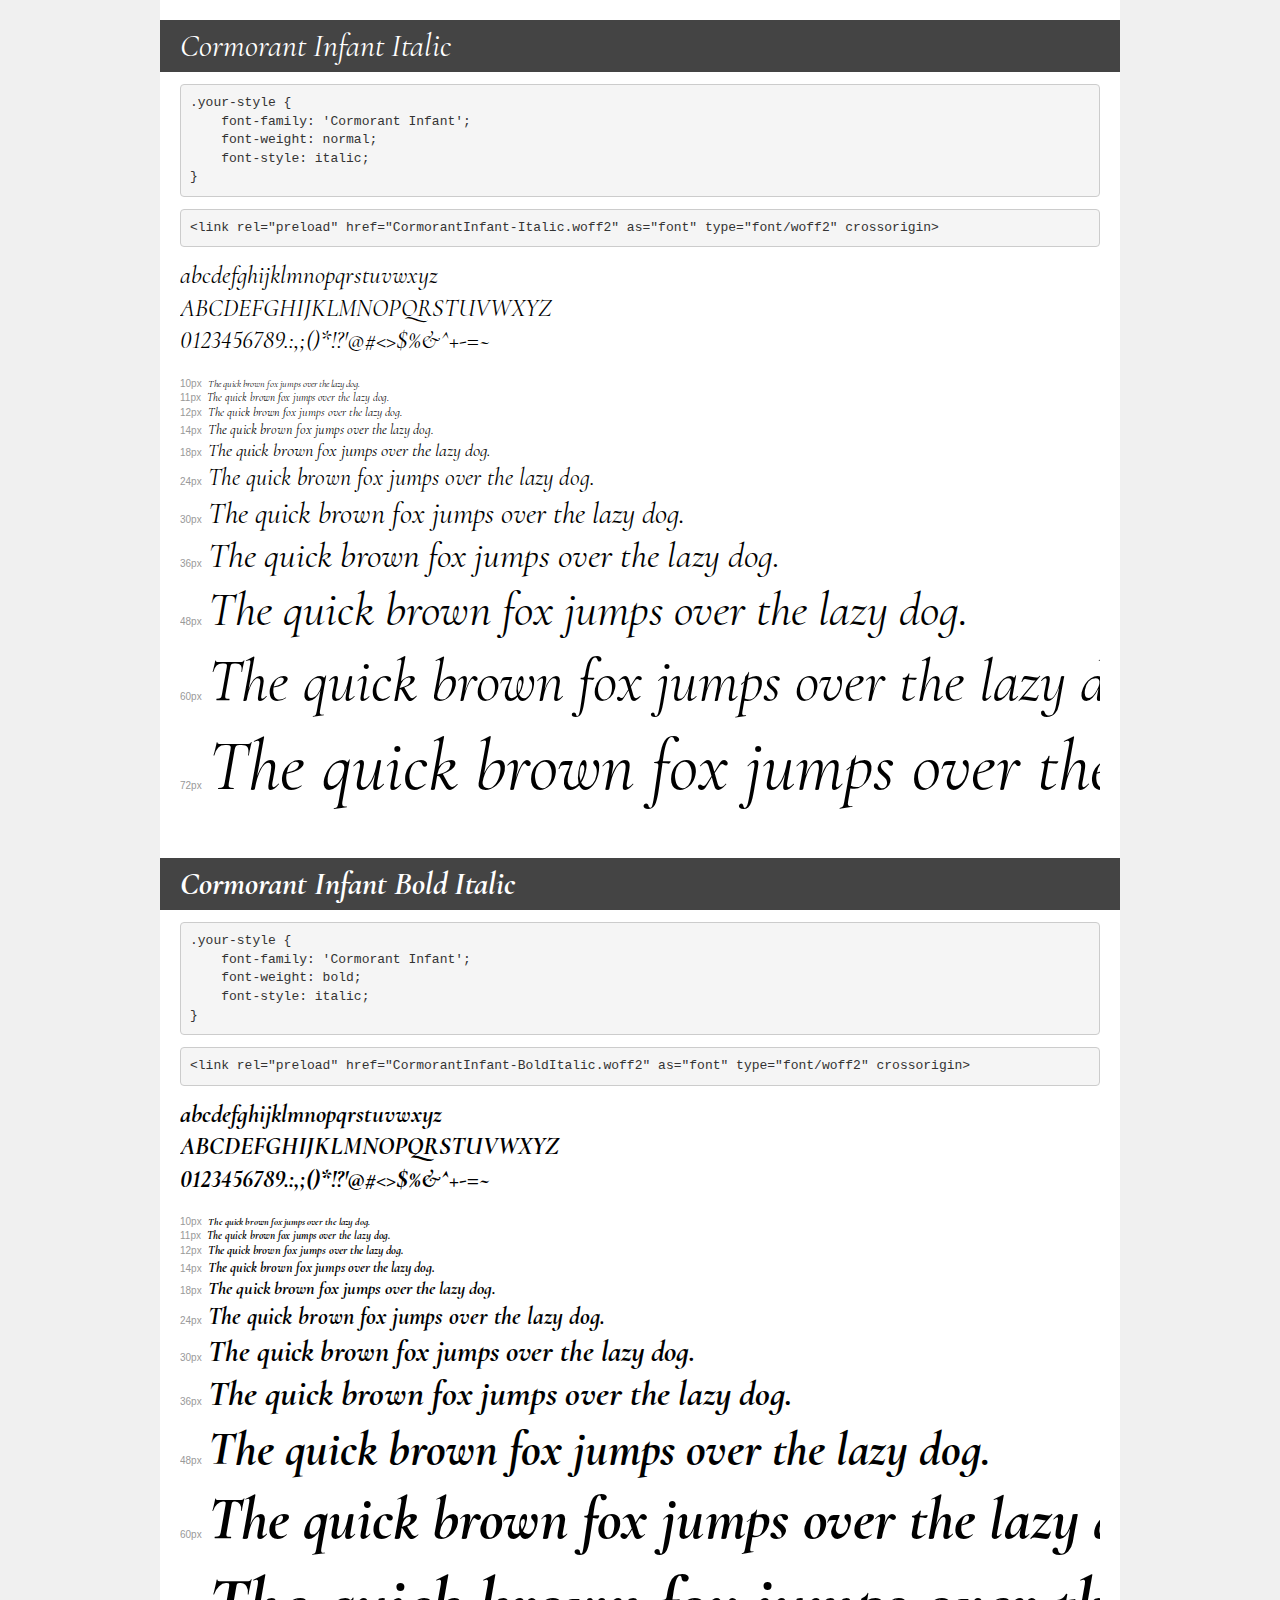
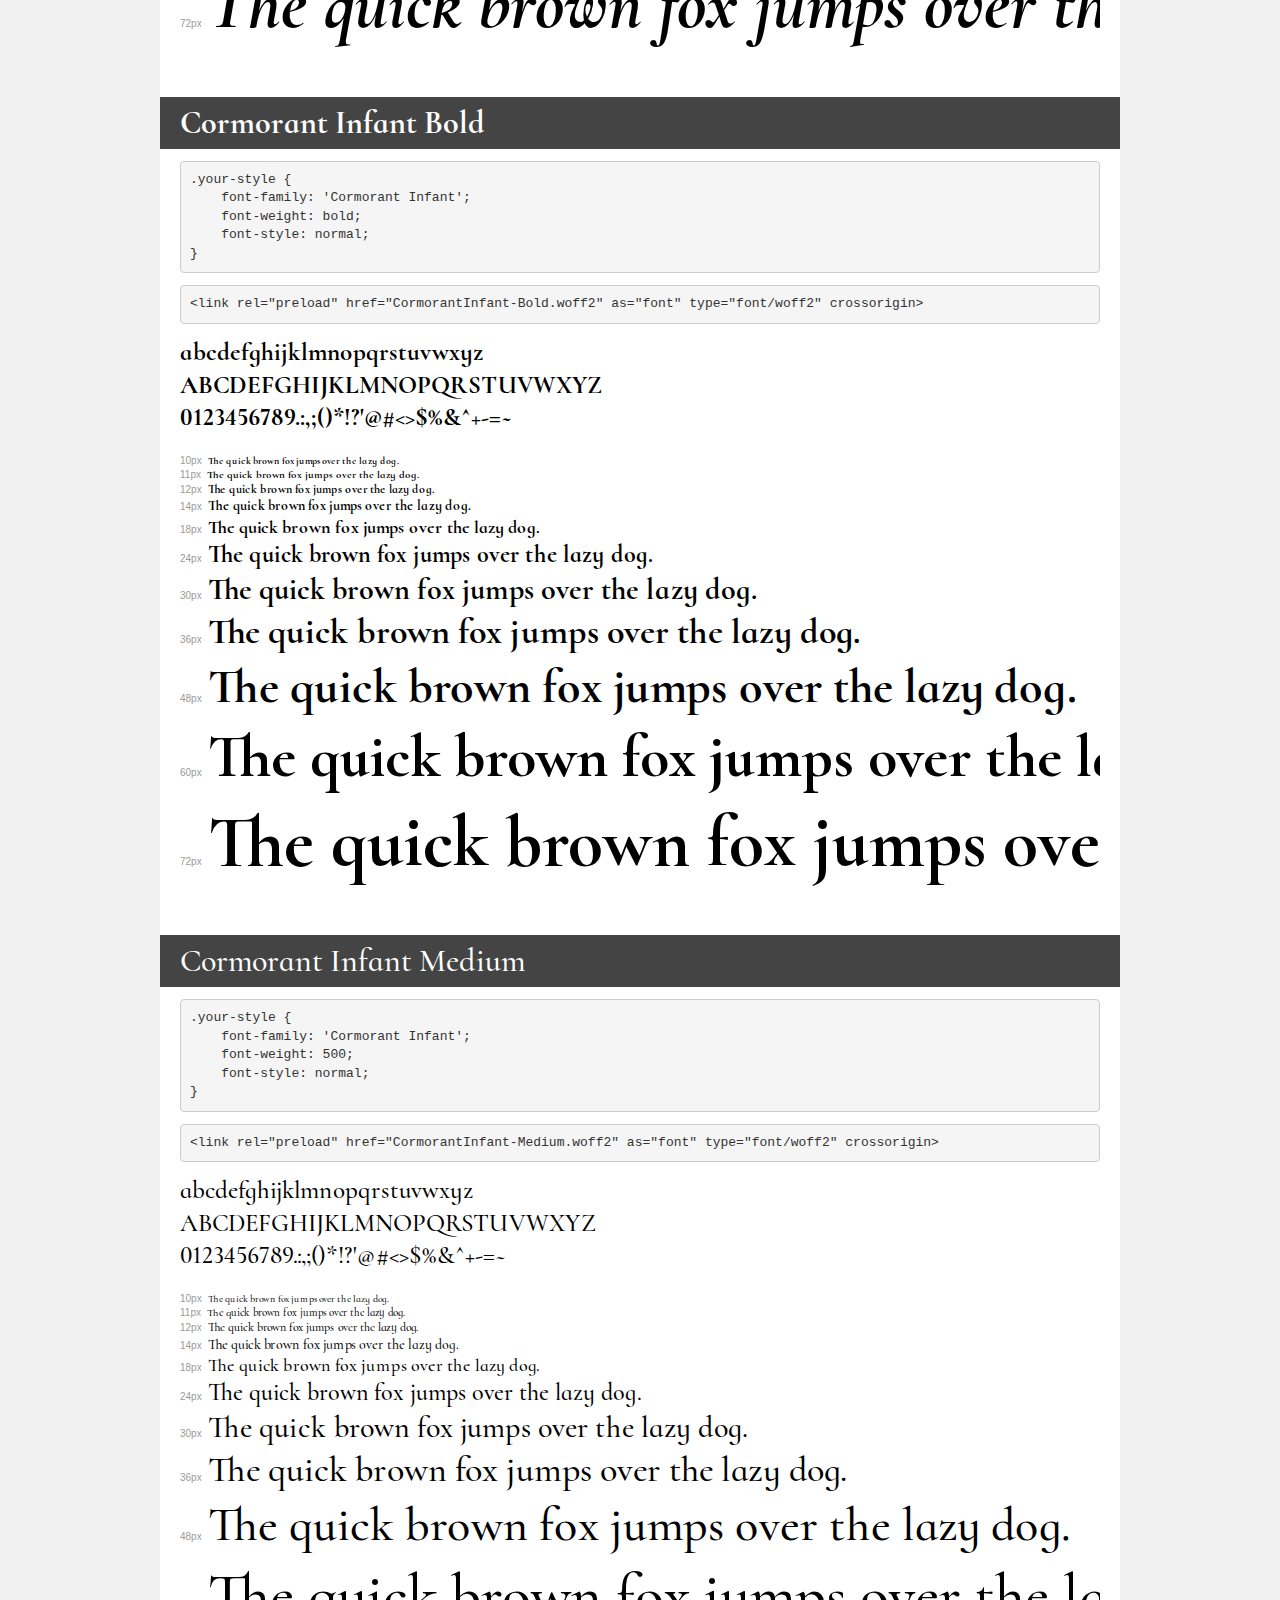
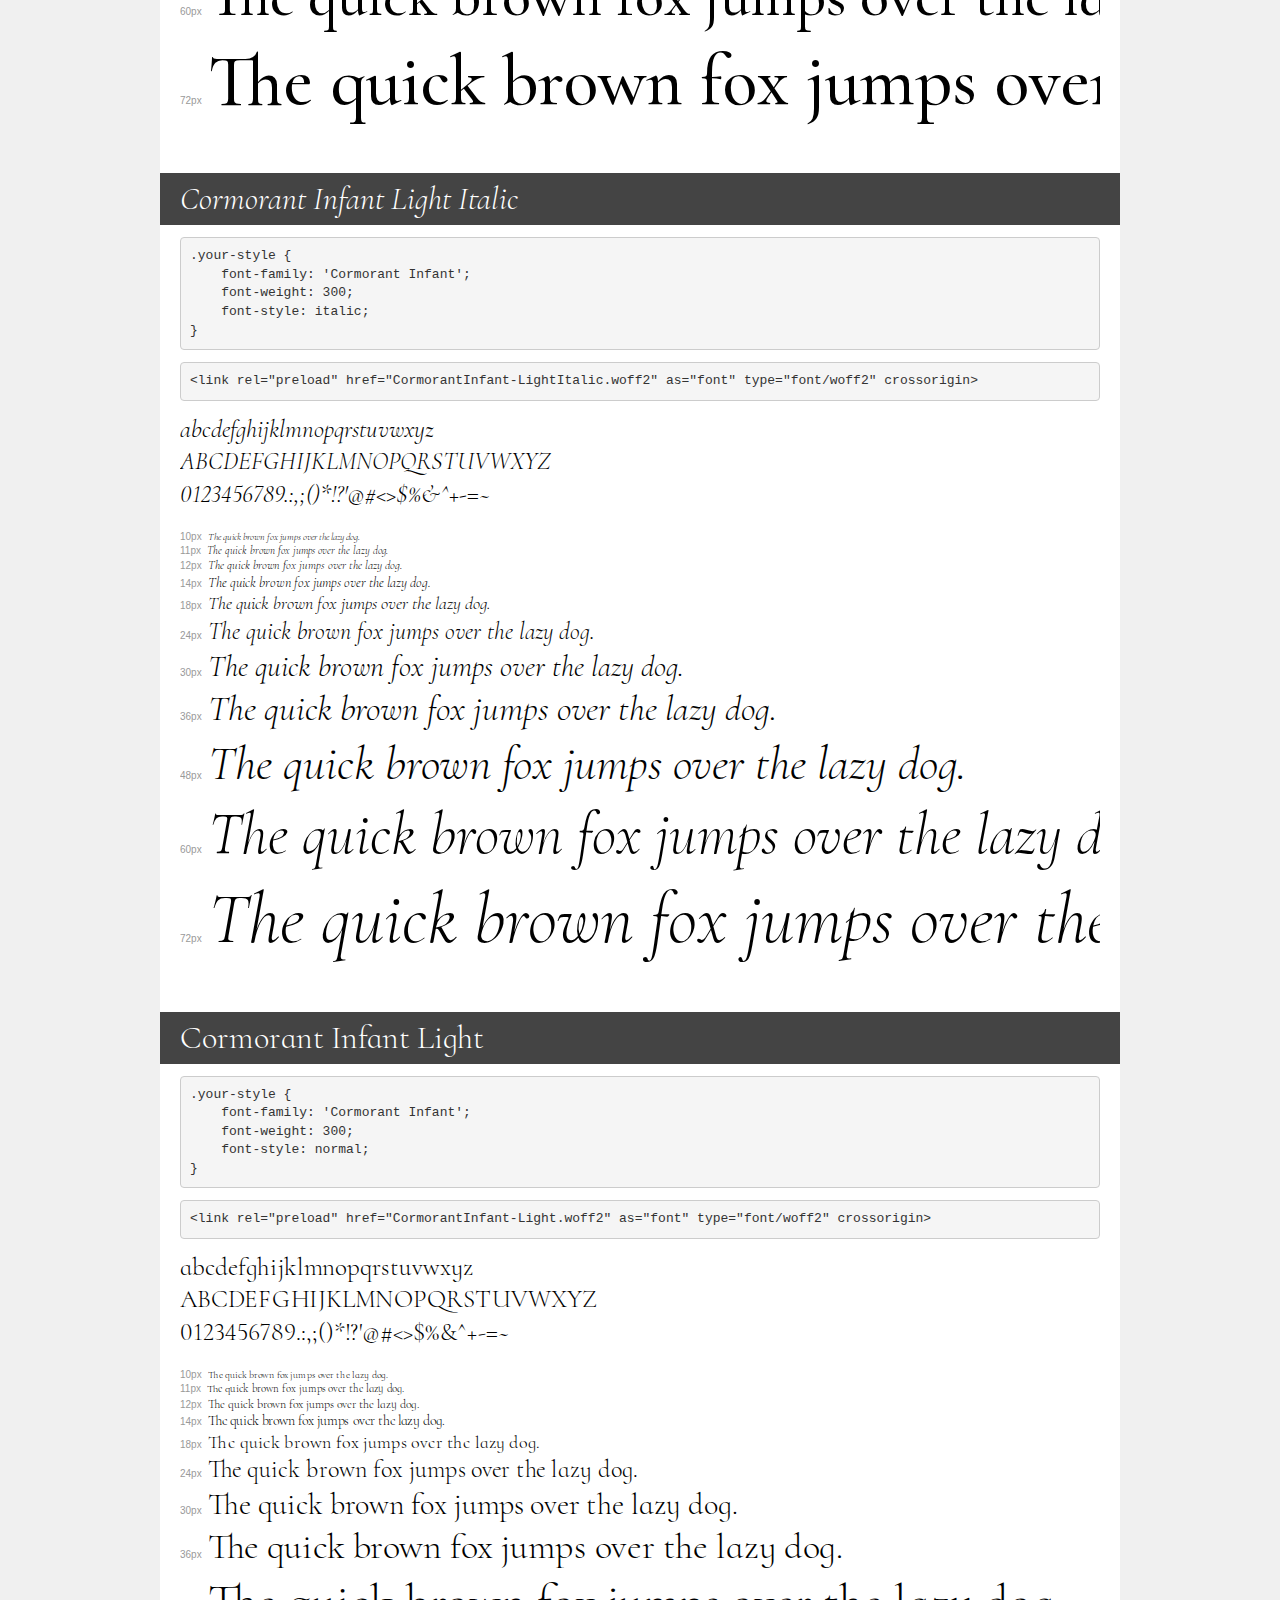
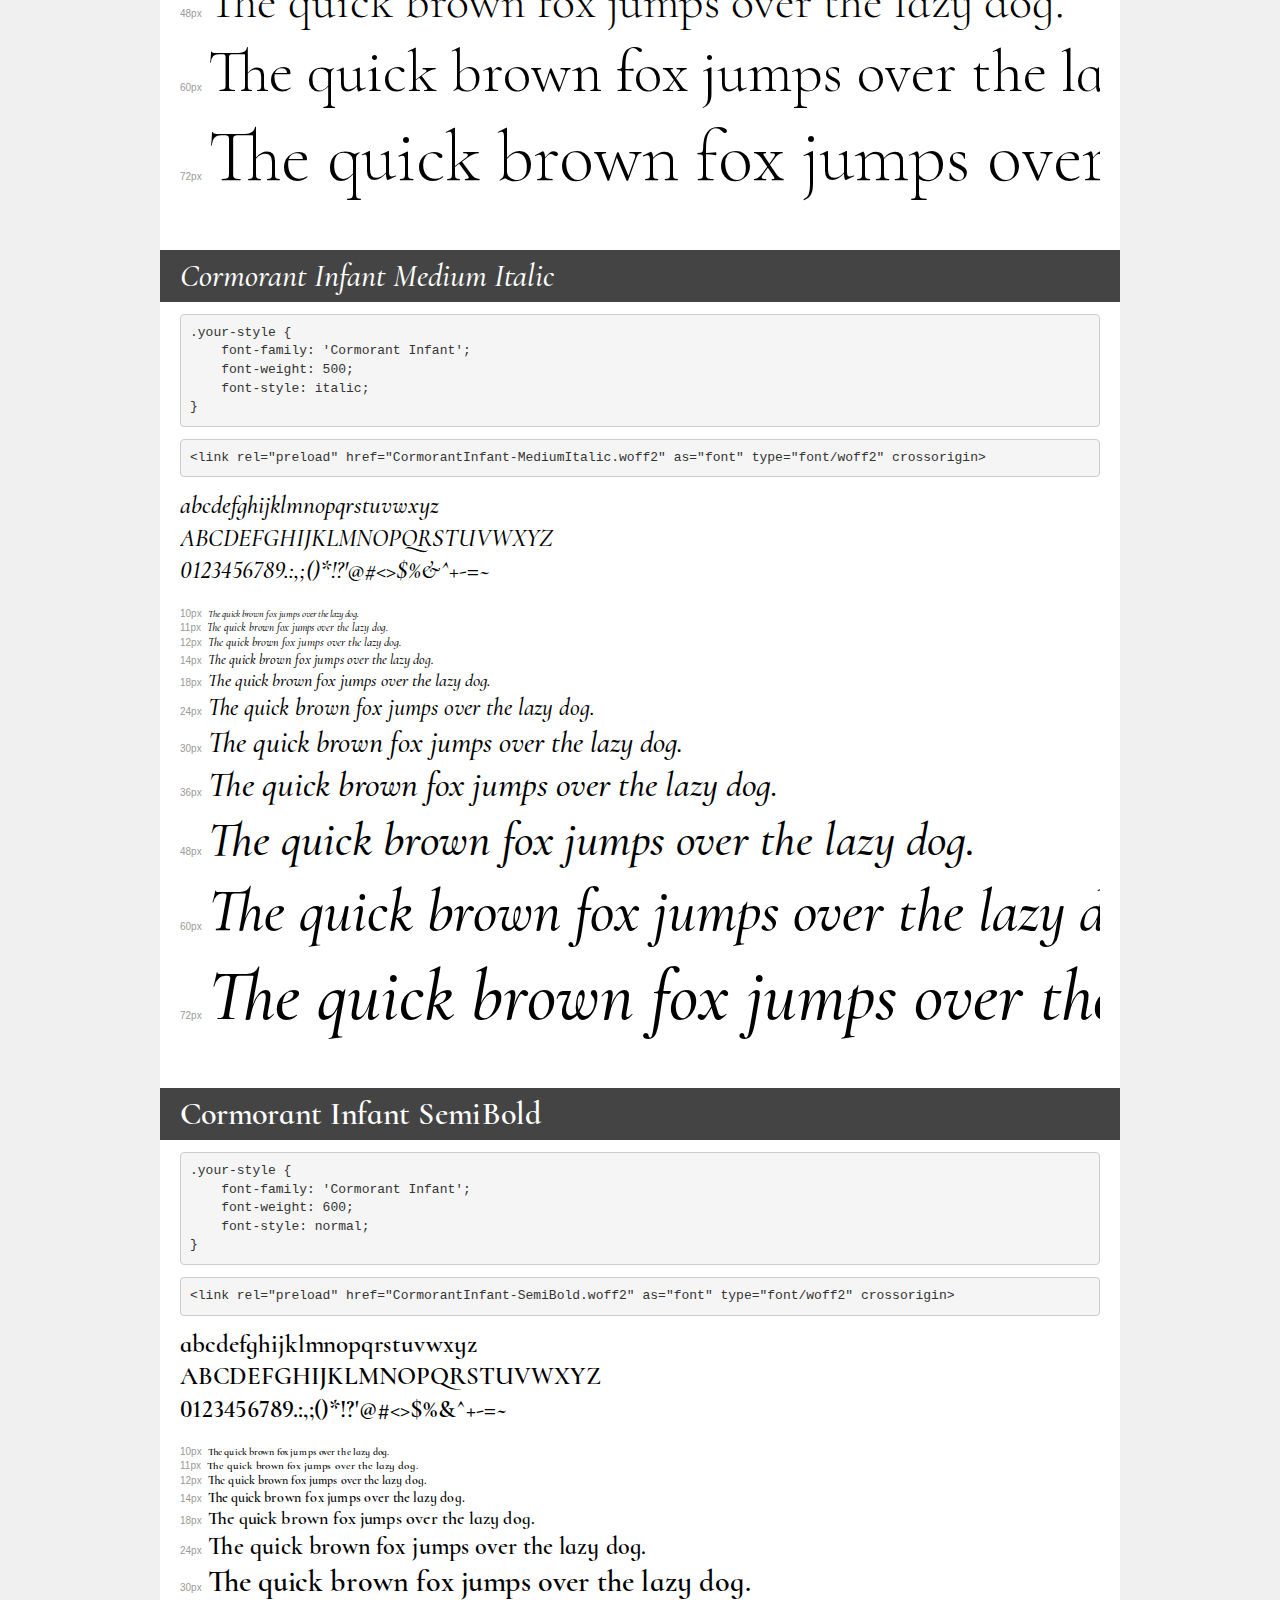
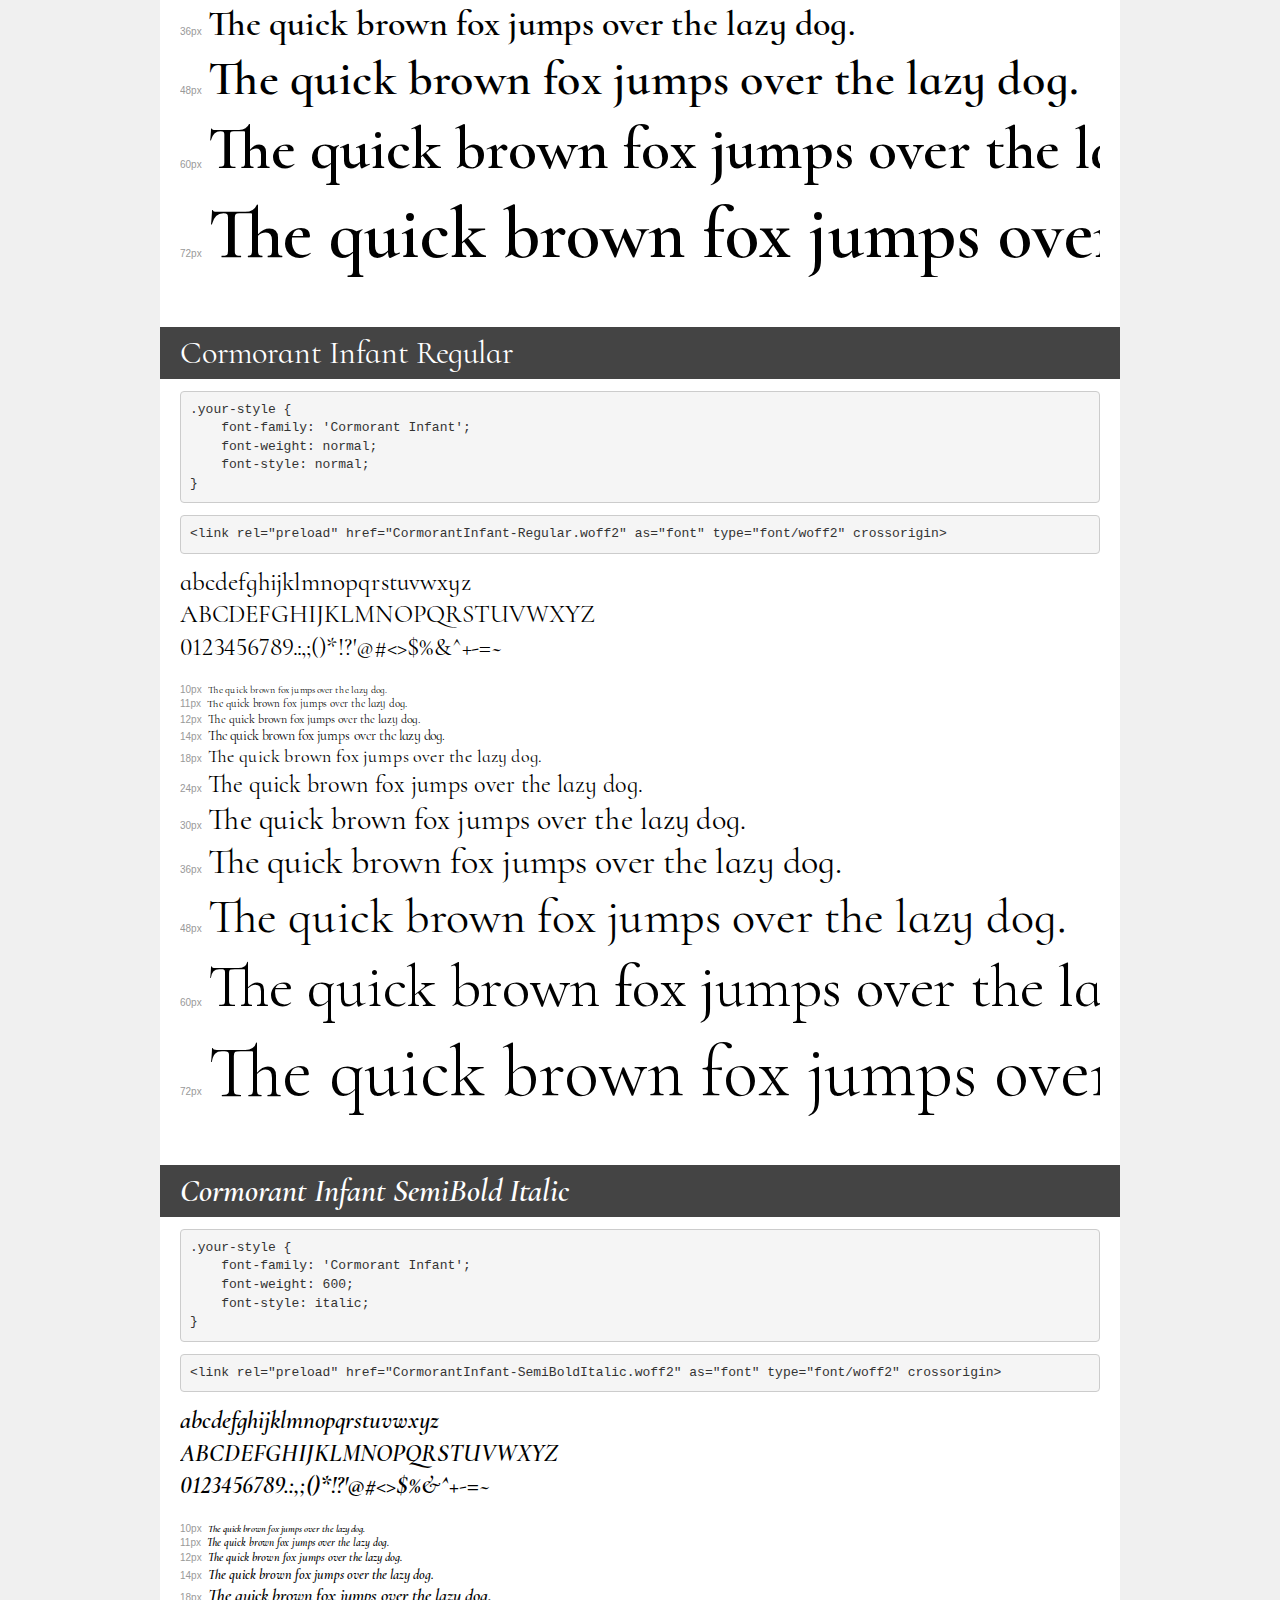
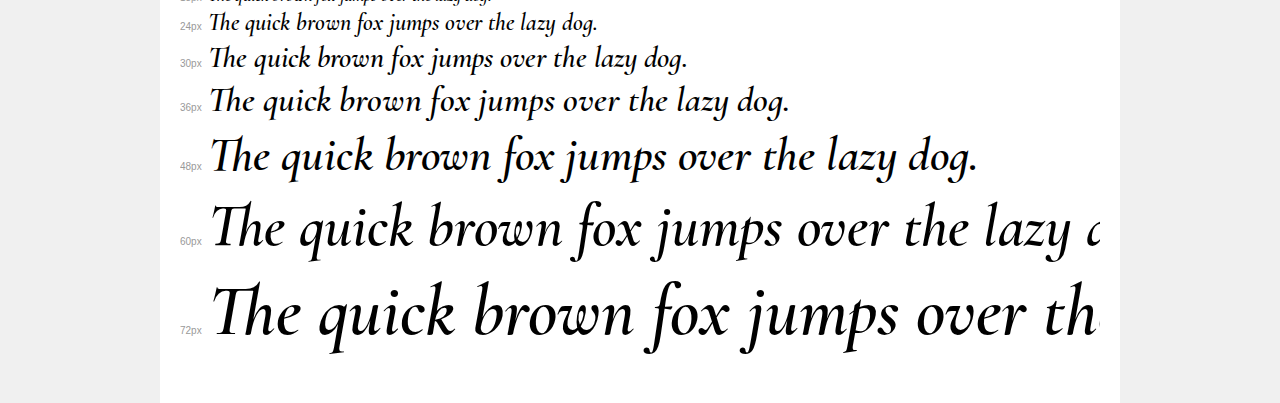
<file: assets/fonts/CormorantInfantFont/demo.html>
<!DOCTYPE html>
<html lang="en">
<head>
    <meta charset="utf-8">
    <meta http-equiv="X-UA-Compatible" content="IE=edge">
    <meta name="viewport" content="width=device-width, initial-scale=1">
    <meta name="robots" content="noindex, noarchive">
    <meta name="format-detection" content="telephone=no">
    <title>Transfonter demo</title>
    <link href="stylesheet.css" rel="stylesheet">
    <style>
        /*
        http://meyerweb.com/eric/tools/css/reset/
        v2.0 | 20110126
        License: none (public domain)
        */
        html, body, div, span, applet, object, iframe,
        h1, h2, h3, h4, h5, h6, p, blockquote, pre,
        a, abbr, acronym, address, big, cite, code,
        del, dfn, em, img, ins, kbd, q, s, samp,
        small, strike, strong, sub, sup, tt, var,
        b, u, i, center,
        dl, dt, dd, ol, ul, li,
        fieldset, form, label, legend,
        table, caption, tbody, tfoot, thead, tr, th, td,
        article, aside, canvas, details, embed,
        figure, figcaption, footer, header, hgroup,
        menu, nav, output, ruby, section, summary,
        time, mark, audio, video {
            margin: 0;
            padding: 0;
            border: 0;
            font-size: 100%;
            font: inherit;
            vertical-align: baseline;
        }
        /* HTML5 display-role reset for older browsers */
        article, aside, details, figcaption, figure,
        footer, header, hgroup, menu, nav, section {
            display: block;
        }
        body {
            line-height: 1;
        }
        ol, ul {
            list-style: none;
        }
        blockquote, q {
            quotes: none;
        }
        blockquote:before, blockquote:after,
        q:before, q:after {
            content: '';
            content: none;
        }
        table {
            border-collapse: collapse;
            border-spacing: 0;
        }
        /* demo styles */
        body {
            background: #f0f0f0;
            color: #000;
        }
        .page {
            background: #fff;
            width: 920px;
            margin: 0 auto;
            padding: 20px 20px 0 20px;
            overflow: hidden;
        }
        .font-container {
            overflow-x: auto;
            overflow-y: hidden;
            margin-bottom: 40px;
            line-height: 1.3;
            white-space: nowrap;
            padding-bottom: 5px;
        }
        h1 {
            position: relative;
            background: #444;
            font-size: 32px;
            color: #fff;
            padding: 10px 20px;
            margin: 0 -20px 12px -20px;
        }
        .letters {
            font-size: 25px;
            margin-bottom: 20px;
        }
        .s10:before {
            content: '10px';
        }
        .s11:before {
            content: '11px';
        }
        .s12:before {
            content: '12px';
        }
        .s14:before {
            content: '14px';
        }
        .s18:before {
            content: '18px';
        }
        .s24:before {
            content: '24px';
        }
        .s30:before {
            content: '30px';
        }
        .s36:before {
            content: '36px';
        }
        .s48:before {
            content: '48px';
        }
        .s60:before {
            content: '60px';
        }
        .s72:before {
            content: '72px';
        }
        .s10:before, .s11:before, .s12:before, .s14:before,
        .s18:before, .s24:before, .s30:before, .s36:before,
        .s48:before, .s60:before, .s72:before {
            font-family: Arial, sans-serif;
            font-size: 10px;
            font-weight: normal;
            font-style: normal;
            color: #999;
            padding-right: 6px;
        }
        pre {
            display: block;
            padding: 9px;
            margin: 0 0 12px;
            font-family: Monaco, Menlo, Consolas, "Courier New", monospace;
            font-size: 13px;
            line-height: 1.428571429;
            color: #333;
            font-weight: normal;
            font-style: normal;
            background-color: #f5f5f5;
            border: 1px solid #ccc;
            overflow-x: auto;
            border-radius: 4px;
        }
        /* responsive */
        @media (max-width: 959px) {
            .page {
                width: auto;
                margin: 0;
            }
        }
    </style>
</head>
<body>
<script>(function(w,d,s,l,i){w[l]=w[l]||[];w[l].push({'gtm.start':
        new Date().getTime(),event:'gtm.js'});var f=d.getElementsByTagName(s)[0],
    j=d.createElement(s),dl=l!='dataLayer'?'&l='+l:'';j.async=true;j.src=
    'https://www.googletagmanager.com/gtm.js?id='+i+dl;f.parentNode.insertBefore(j,f);
})(window,document,'script','dataLayer','GTM-KWCJP4H');</script>
<noscript>
                <iframe src="https://www.googletagmanager.com/ns.html?id=GTM-KWCJP4H" height="0" width="0"
                        style="display:none;visibility:hidden"></iframe>
            </noscript>
<div class="page">
    <div class="demo">
        <h1 style="font-family: 'Cormorant Infant'; font-weight: normal; font-style: italic;">Cormorant Infant Italic</h1>
        <pre title="Usage">.your-style {
    font-family: 'Cormorant Infant';
    font-weight: normal;
    font-style: italic;
}</pre>
        <pre title="Preload (optional)">
&lt;link rel=&quot;preload&quot; href=&quot;CormorantInfant-Italic.woff2&quot; as=&quot;font&quot; type=&quot;font/woff2&quot; crossorigin&gt;</pre>
        <div class="font-container" style="font-family: 'Cormorant Infant'; font-weight: normal; font-style: italic;">
            <p class="letters">
                abcdefghijklmnopqrstuvwxyz<br>
ABCDEFGHIJKLMNOPQRSTUVWXYZ<br>
                0123456789.:,;()*!?'@#&lt;&gt;$%&^+-=~
            </p>
            <p class="s10" style="font-size: 10px;">The quick brown fox jumps over the lazy dog.</p>
            <p class="s11" style="font-size: 11px;">The quick brown fox jumps over the lazy dog.</p>
            <p class="s12" style="font-size: 12px;">The quick brown fox jumps over the lazy dog.</p>
            <p class="s14" style="font-size: 14px;">The quick brown fox jumps over the lazy dog.</p>
            <p class="s18" style="font-size: 18px;">The quick brown fox jumps over the lazy dog.</p>
            <p class="s24" style="font-size: 24px;">The quick brown fox jumps over the lazy dog.</p>
            <p class="s30" style="font-size: 30px;">The quick brown fox jumps over the lazy dog.</p>
            <p class="s36" style="font-size: 36px;">The quick brown fox jumps over the lazy dog.</p>
            <p class="s48" style="font-size: 48px;">The quick brown fox jumps over the lazy dog.</p>
            <p class="s60" style="font-size: 60px;">The quick brown fox jumps over the lazy dog.</p>
            <p class="s72" style="font-size: 72px;">The quick brown fox jumps over the lazy dog.</p>
        </div>
    </div>

    <div class="demo">
        <h1 style="font-family: 'Cormorant Infant'; font-weight: bold; font-style: italic;">Cormorant Infant Bold Italic</h1>
        <pre title="Usage">.your-style {
    font-family: 'Cormorant Infant';
    font-weight: bold;
    font-style: italic;
}</pre>
        <pre title="Preload (optional)">
&lt;link rel=&quot;preload&quot; href=&quot;CormorantInfant-BoldItalic.woff2&quot; as=&quot;font&quot; type=&quot;font/woff2&quot; crossorigin&gt;</pre>
        <div class="font-container" style="font-family: 'Cormorant Infant'; font-weight: bold; font-style: italic;">
            <p class="letters">
                abcdefghijklmnopqrstuvwxyz<br>
ABCDEFGHIJKLMNOPQRSTUVWXYZ<br>
                0123456789.:,;()*!?'@#&lt;&gt;$%&^+-=~
            </p>
            <p class="s10" style="font-size: 10px;">The quick brown fox jumps over the lazy dog.</p>
            <p class="s11" style="font-size: 11px;">The quick brown fox jumps over the lazy dog.</p>
            <p class="s12" style="font-size: 12px;">The quick brown fox jumps over the lazy dog.</p>
            <p class="s14" style="font-size: 14px;">The quick brown fox jumps over the lazy dog.</p>
            <p class="s18" style="font-size: 18px;">The quick brown fox jumps over the lazy dog.</p>
            <p class="s24" style="font-size: 24px;">The quick brown fox jumps over the lazy dog.</p>
            <p class="s30" style="font-size: 30px;">The quick brown fox jumps over the lazy dog.</p>
            <p class="s36" style="font-size: 36px;">The quick brown fox jumps over the lazy dog.</p>
            <p class="s48" style="font-size: 48px;">The quick brown fox jumps over the lazy dog.</p>
            <p class="s60" style="font-size: 60px;">The quick brown fox jumps over the lazy dog.</p>
            <p class="s72" style="font-size: 72px;">The quick brown fox jumps over the lazy dog.</p>
        </div>
    </div>

    <div class="demo">
        <h1 style="font-family: 'Cormorant Infant'; font-weight: bold; font-style: normal;">Cormorant Infant Bold</h1>
        <pre title="Usage">.your-style {
    font-family: 'Cormorant Infant';
    font-weight: bold;
    font-style: normal;
}</pre>
        <pre title="Preload (optional)">
&lt;link rel=&quot;preload&quot; href=&quot;CormorantInfant-Bold.woff2&quot; as=&quot;font&quot; type=&quot;font/woff2&quot; crossorigin&gt;</pre>
        <div class="font-container" style="font-family: 'Cormorant Infant'; font-weight: bold; font-style: normal;">
            <p class="letters">
                abcdefghijklmnopqrstuvwxyz<br>
ABCDEFGHIJKLMNOPQRSTUVWXYZ<br>
                0123456789.:,;()*!?'@#&lt;&gt;$%&^+-=~
            </p>
            <p class="s10" style="font-size: 10px;">The quick brown fox jumps over the lazy dog.</p>
            <p class="s11" style="font-size: 11px;">The quick brown fox jumps over the lazy dog.</p>
            <p class="s12" style="font-size: 12px;">The quick brown fox jumps over the lazy dog.</p>
            <p class="s14" style="font-size: 14px;">The quick brown fox jumps over the lazy dog.</p>
            <p class="s18" style="font-size: 18px;">The quick brown fox jumps over the lazy dog.</p>
            <p class="s24" style="font-size: 24px;">The quick brown fox jumps over the lazy dog.</p>
            <p class="s30" style="font-size: 30px;">The quick brown fox jumps over the lazy dog.</p>
            <p class="s36" style="font-size: 36px;">The quick brown fox jumps over the lazy dog.</p>
            <p class="s48" style="font-size: 48px;">The quick brown fox jumps over the lazy dog.</p>
            <p class="s60" style="font-size: 60px;">The quick brown fox jumps over the lazy dog.</p>
            <p class="s72" style="font-size: 72px;">The quick brown fox jumps over the lazy dog.</p>
        </div>
    </div>

    <div class="demo">
        <h1 style="font-family: 'Cormorant Infant'; font-weight: 500; font-style: normal;">Cormorant Infant Medium</h1>
        <pre title="Usage">.your-style {
    font-family: 'Cormorant Infant';
    font-weight: 500;
    font-style: normal;
}</pre>
        <pre title="Preload (optional)">
&lt;link rel=&quot;preload&quot; href=&quot;CormorantInfant-Medium.woff2&quot; as=&quot;font&quot; type=&quot;font/woff2&quot; crossorigin&gt;</pre>
        <div class="font-container" style="font-family: 'Cormorant Infant'; font-weight: 500; font-style: normal;">
            <p class="letters">
                abcdefghijklmnopqrstuvwxyz<br>
ABCDEFGHIJKLMNOPQRSTUVWXYZ<br>
                0123456789.:,;()*!?'@#&lt;&gt;$%&^+-=~
            </p>
            <p class="s10" style="font-size: 10px;">The quick brown fox jumps over the lazy dog.</p>
            <p class="s11" style="font-size: 11px;">The quick brown fox jumps over the lazy dog.</p>
            <p class="s12" style="font-size: 12px;">The quick brown fox jumps over the lazy dog.</p>
            <p class="s14" style="font-size: 14px;">The quick brown fox jumps over the lazy dog.</p>
            <p class="s18" style="font-size: 18px;">The quick brown fox jumps over the lazy dog.</p>
            <p class="s24" style="font-size: 24px;">The quick brown fox jumps over the lazy dog.</p>
            <p class="s30" style="font-size: 30px;">The quick brown fox jumps over the lazy dog.</p>
            <p class="s36" style="font-size: 36px;">The quick brown fox jumps over the lazy dog.</p>
            <p class="s48" style="font-size: 48px;">The quick brown fox jumps over the lazy dog.</p>
            <p class="s60" style="font-size: 60px;">The quick brown fox jumps over the lazy dog.</p>
            <p class="s72" style="font-size: 72px;">The quick brown fox jumps over the lazy dog.</p>
        </div>
    </div>

    <div class="demo">
        <h1 style="font-family: 'Cormorant Infant'; font-weight: 300; font-style: italic;">Cormorant Infant Light Italic</h1>
        <pre title="Usage">.your-style {
    font-family: 'Cormorant Infant';
    font-weight: 300;
    font-style: italic;
}</pre>
        <pre title="Preload (optional)">
&lt;link rel=&quot;preload&quot; href=&quot;CormorantInfant-LightItalic.woff2&quot; as=&quot;font&quot; type=&quot;font/woff2&quot; crossorigin&gt;</pre>
        <div class="font-container" style="font-family: 'Cormorant Infant'; font-weight: 300; font-style: italic;">
            <p class="letters">
                abcdefghijklmnopqrstuvwxyz<br>
ABCDEFGHIJKLMNOPQRSTUVWXYZ<br>
                0123456789.:,;()*!?'@#&lt;&gt;$%&^+-=~
            </p>
            <p class="s10" style="font-size: 10px;">The quick brown fox jumps over the lazy dog.</p>
            <p class="s11" style="font-size: 11px;">The quick brown fox jumps over the lazy dog.</p>
            <p class="s12" style="font-size: 12px;">The quick brown fox jumps over the lazy dog.</p>
            <p class="s14" style="font-size: 14px;">The quick brown fox jumps over the lazy dog.</p>
            <p class="s18" style="font-size: 18px;">The quick brown fox jumps over the lazy dog.</p>
            <p class="s24" style="font-size: 24px;">The quick brown fox jumps over the lazy dog.</p>
            <p class="s30" style="font-size: 30px;">The quick brown fox jumps over the lazy dog.</p>
            <p class="s36" style="font-size: 36px;">The quick brown fox jumps over the lazy dog.</p>
            <p class="s48" style="font-size: 48px;">The quick brown fox jumps over the lazy dog.</p>
            <p class="s60" style="font-size: 60px;">The quick brown fox jumps over the lazy dog.</p>
            <p class="s72" style="font-size: 72px;">The quick brown fox jumps over the lazy dog.</p>
        </div>
    </div>

    <div class="demo">
        <h1 style="font-family: 'Cormorant Infant'; font-weight: 300; font-style: normal;">Cormorant Infant Light</h1>
        <pre title="Usage">.your-style {
    font-family: 'Cormorant Infant';
    font-weight: 300;
    font-style: normal;
}</pre>
        <pre title="Preload (optional)">
&lt;link rel=&quot;preload&quot; href=&quot;CormorantInfant-Light.woff2&quot; as=&quot;font&quot; type=&quot;font/woff2&quot; crossorigin&gt;</pre>
        <div class="font-container" style="font-family: 'Cormorant Infant'; font-weight: 300; font-style: normal;">
            <p class="letters">
                abcdefghijklmnopqrstuvwxyz<br>
ABCDEFGHIJKLMNOPQRSTUVWXYZ<br>
                0123456789.:,;()*!?'@#&lt;&gt;$%&^+-=~
            </p>
            <p class="s10" style="font-size: 10px;">The quick brown fox jumps over the lazy dog.</p>
            <p class="s11" style="font-size: 11px;">The quick brown fox jumps over the lazy dog.</p>
            <p class="s12" style="font-size: 12px;">The quick brown fox jumps over the lazy dog.</p>
            <p class="s14" style="font-size: 14px;">The quick brown fox jumps over the lazy dog.</p>
            <p class="s18" style="font-size: 18px;">The quick brown fox jumps over the lazy dog.</p>
            <p class="s24" style="font-size: 24px;">The quick brown fox jumps over the lazy dog.</p>
            <p class="s30" style="font-size: 30px;">The quick brown fox jumps over the lazy dog.</p>
            <p class="s36" style="font-size: 36px;">The quick brown fox jumps over the lazy dog.</p>
            <p class="s48" style="font-size: 48px;">The quick brown fox jumps over the lazy dog.</p>
            <p class="s60" style="font-size: 60px;">The quick brown fox jumps over the lazy dog.</p>
            <p class="s72" style="font-size: 72px;">The quick brown fox jumps over the lazy dog.</p>
        </div>
    </div>

    <div class="demo">
        <h1 style="font-family: 'Cormorant Infant'; font-weight: 500; font-style: italic;">Cormorant Infant Medium Italic</h1>
        <pre title="Usage">.your-style {
    font-family: 'Cormorant Infant';
    font-weight: 500;
    font-style: italic;
}</pre>
        <pre title="Preload (optional)">
&lt;link rel=&quot;preload&quot; href=&quot;CormorantInfant-MediumItalic.woff2&quot; as=&quot;font&quot; type=&quot;font/woff2&quot; crossorigin&gt;</pre>
        <div class="font-container" style="font-family: 'Cormorant Infant'; font-weight: 500; font-style: italic;">
            <p class="letters">
                abcdefghijklmnopqrstuvwxyz<br>
ABCDEFGHIJKLMNOPQRSTUVWXYZ<br>
                0123456789.:,;()*!?'@#&lt;&gt;$%&^+-=~
            </p>
            <p class="s10" style="font-size: 10px;">The quick brown fox jumps over the lazy dog.</p>
            <p class="s11" style="font-size: 11px;">The quick brown fox jumps over the lazy dog.</p>
            <p class="s12" style="font-size: 12px;">The quick brown fox jumps over the lazy dog.</p>
            <p class="s14" style="font-size: 14px;">The quick brown fox jumps over the lazy dog.</p>
            <p class="s18" style="font-size: 18px;">The quick brown fox jumps over the lazy dog.</p>
            <p class="s24" style="font-size: 24px;">The quick brown fox jumps over the lazy dog.</p>
            <p class="s30" style="font-size: 30px;">The quick brown fox jumps over the lazy dog.</p>
            <p class="s36" style="font-size: 36px;">The quick brown fox jumps over the lazy dog.</p>
            <p class="s48" style="font-size: 48px;">The quick brown fox jumps over the lazy dog.</p>
            <p class="s60" style="font-size: 60px;">The quick brown fox jumps over the lazy dog.</p>
            <p class="s72" style="font-size: 72px;">The quick brown fox jumps over the lazy dog.</p>
        </div>
    </div>

    <div class="demo">
        <h1 style="font-family: 'Cormorant Infant'; font-weight: 600; font-style: normal;">Cormorant Infant SemiBold</h1>
        <pre title="Usage">.your-style {
    font-family: 'Cormorant Infant';
    font-weight: 600;
    font-style: normal;
}</pre>
        <pre title="Preload (optional)">
&lt;link rel=&quot;preload&quot; href=&quot;CormorantInfant-SemiBold.woff2&quot; as=&quot;font&quot; type=&quot;font/woff2&quot; crossorigin&gt;</pre>
        <div class="font-container" style="font-family: 'Cormorant Infant'; font-weight: 600; font-style: normal;">
            <p class="letters">
                abcdefghijklmnopqrstuvwxyz<br>
ABCDEFGHIJKLMNOPQRSTUVWXYZ<br>
                0123456789.:,;()*!?'@#&lt;&gt;$%&^+-=~
            </p>
            <p class="s10" style="font-size: 10px;">The quick brown fox jumps over the lazy dog.</p>
            <p class="s11" style="font-size: 11px;">The quick brown fox jumps over the lazy dog.</p>
            <p class="s12" style="font-size: 12px;">The quick brown fox jumps over the lazy dog.</p>
            <p class="s14" style="font-size: 14px;">The quick brown fox jumps over the lazy dog.</p>
            <p class="s18" style="font-size: 18px;">The quick brown fox jumps over the lazy dog.</p>
            <p class="s24" style="font-size: 24px;">The quick brown fox jumps over the lazy dog.</p>
            <p class="s30" style="font-size: 30px;">The quick brown fox jumps over the lazy dog.</p>
            <p class="s36" style="font-size: 36px;">The quick brown fox jumps over the lazy dog.</p>
            <p class="s48" style="font-size: 48px;">The quick brown fox jumps over the lazy dog.</p>
            <p class="s60" style="font-size: 60px;">The quick brown fox jumps over the lazy dog.</p>
            <p class="s72" style="font-size: 72px;">The quick brown fox jumps over the lazy dog.</p>
        </div>
    </div>

    <div class="demo">
        <h1 style="font-family: 'Cormorant Infant'; font-weight: normal; font-style: normal;">Cormorant Infant Regular</h1>
        <pre title="Usage">.your-style {
    font-family: 'Cormorant Infant';
    font-weight: normal;
    font-style: normal;
}</pre>
        <pre title="Preload (optional)">
&lt;link rel=&quot;preload&quot; href=&quot;CormorantInfant-Regular.woff2&quot; as=&quot;font&quot; type=&quot;font/woff2&quot; crossorigin&gt;</pre>
        <div class="font-container" style="font-family: 'Cormorant Infant'; font-weight: normal; font-style: normal;">
            <p class="letters">
                abcdefghijklmnopqrstuvwxyz<br>
ABCDEFGHIJKLMNOPQRSTUVWXYZ<br>
                0123456789.:,;()*!?'@#&lt;&gt;$%&^+-=~
            </p>
            <p class="s10" style="font-size: 10px;">The quick brown fox jumps over the lazy dog.</p>
            <p class="s11" style="font-size: 11px;">The quick brown fox jumps over the lazy dog.</p>
            <p class="s12" style="font-size: 12px;">The quick brown fox jumps over the lazy dog.</p>
            <p class="s14" style="font-size: 14px;">The quick brown fox jumps over the lazy dog.</p>
            <p class="s18" style="font-size: 18px;">The quick brown fox jumps over the lazy dog.</p>
            <p class="s24" style="font-size: 24px;">The quick brown fox jumps over the lazy dog.</p>
            <p class="s30" style="font-size: 30px;">The quick brown fox jumps over the lazy dog.</p>
            <p class="s36" style="font-size: 36px;">The quick brown fox jumps over the lazy dog.</p>
            <p class="s48" style="font-size: 48px;">The quick brown fox jumps over the lazy dog.</p>
            <p class="s60" style="font-size: 60px;">The quick brown fox jumps over the lazy dog.</p>
            <p class="s72" style="font-size: 72px;">The quick brown fox jumps over the lazy dog.</p>
        </div>
    </div>

    <div class="demo">
        <h1 style="font-family: 'Cormorant Infant'; font-weight: 600; font-style: italic;">Cormorant Infant SemiBold Italic</h1>
        <pre title="Usage">.your-style {
    font-family: 'Cormorant Infant';
    font-weight: 600;
    font-style: italic;
}</pre>
        <pre title="Preload (optional)">
&lt;link rel=&quot;preload&quot; href=&quot;CormorantInfant-SemiBoldItalic.woff2&quot; as=&quot;font&quot; type=&quot;font/woff2&quot; crossorigin&gt;</pre>
        <div class="font-container" style="font-family: 'Cormorant Infant'; font-weight: 600; font-style: italic;">
            <p class="letters">
                abcdefghijklmnopqrstuvwxyz<br>
ABCDEFGHIJKLMNOPQRSTUVWXYZ<br>
                0123456789.:,;()*!?'@#&lt;&gt;$%&^+-=~
            </p>
            <p class="s10" style="font-size: 10px;">The quick brown fox jumps over the lazy dog.</p>
            <p class="s11" style="font-size: 11px;">The quick brown fox jumps over the lazy dog.</p>
            <p class="s12" style="font-size: 12px;">The quick brown fox jumps over the lazy dog.</p>
            <p class="s14" style="font-size: 14px;">The quick brown fox jumps over the lazy dog.</p>
            <p class="s18" style="font-size: 18px;">The quick brown fox jumps over the lazy dog.</p>
            <p class="s24" style="font-size: 24px;">The quick brown fox jumps over the lazy dog.</p>
            <p class="s30" style="font-size: 30px;">The quick brown fox jumps over the lazy dog.</p>
            <p class="s36" style="font-size: 36px;">The quick brown fox jumps over the lazy dog.</p>
            <p class="s48" style="font-size: 48px;">The quick brown fox jumps over the lazy dog.</p>
            <p class="s60" style="font-size: 60px;">The quick brown fox jumps over the lazy dog.</p>
            <p class="s72" style="font-size: 72px;">The quick brown fox jumps over the lazy dog.</p>
        </div>
    </div>

</div>
</body>
</html>
</file>
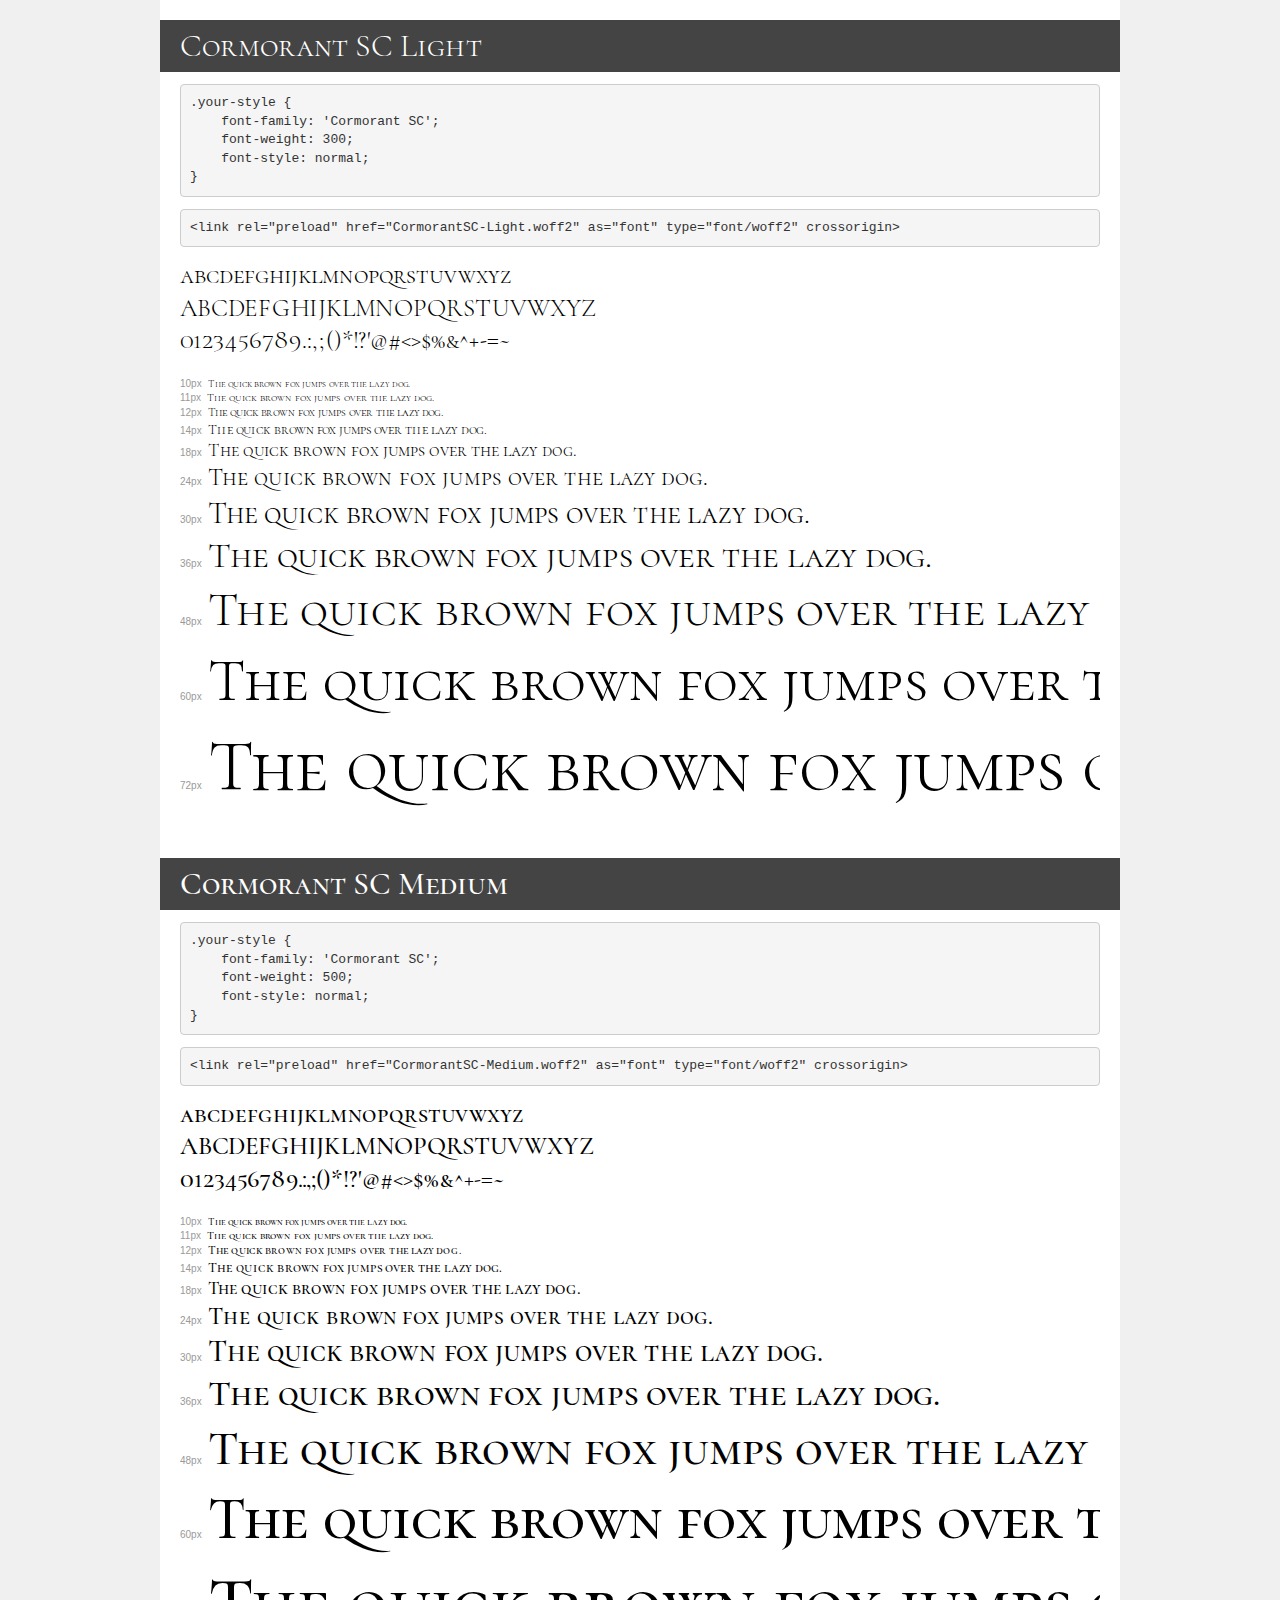
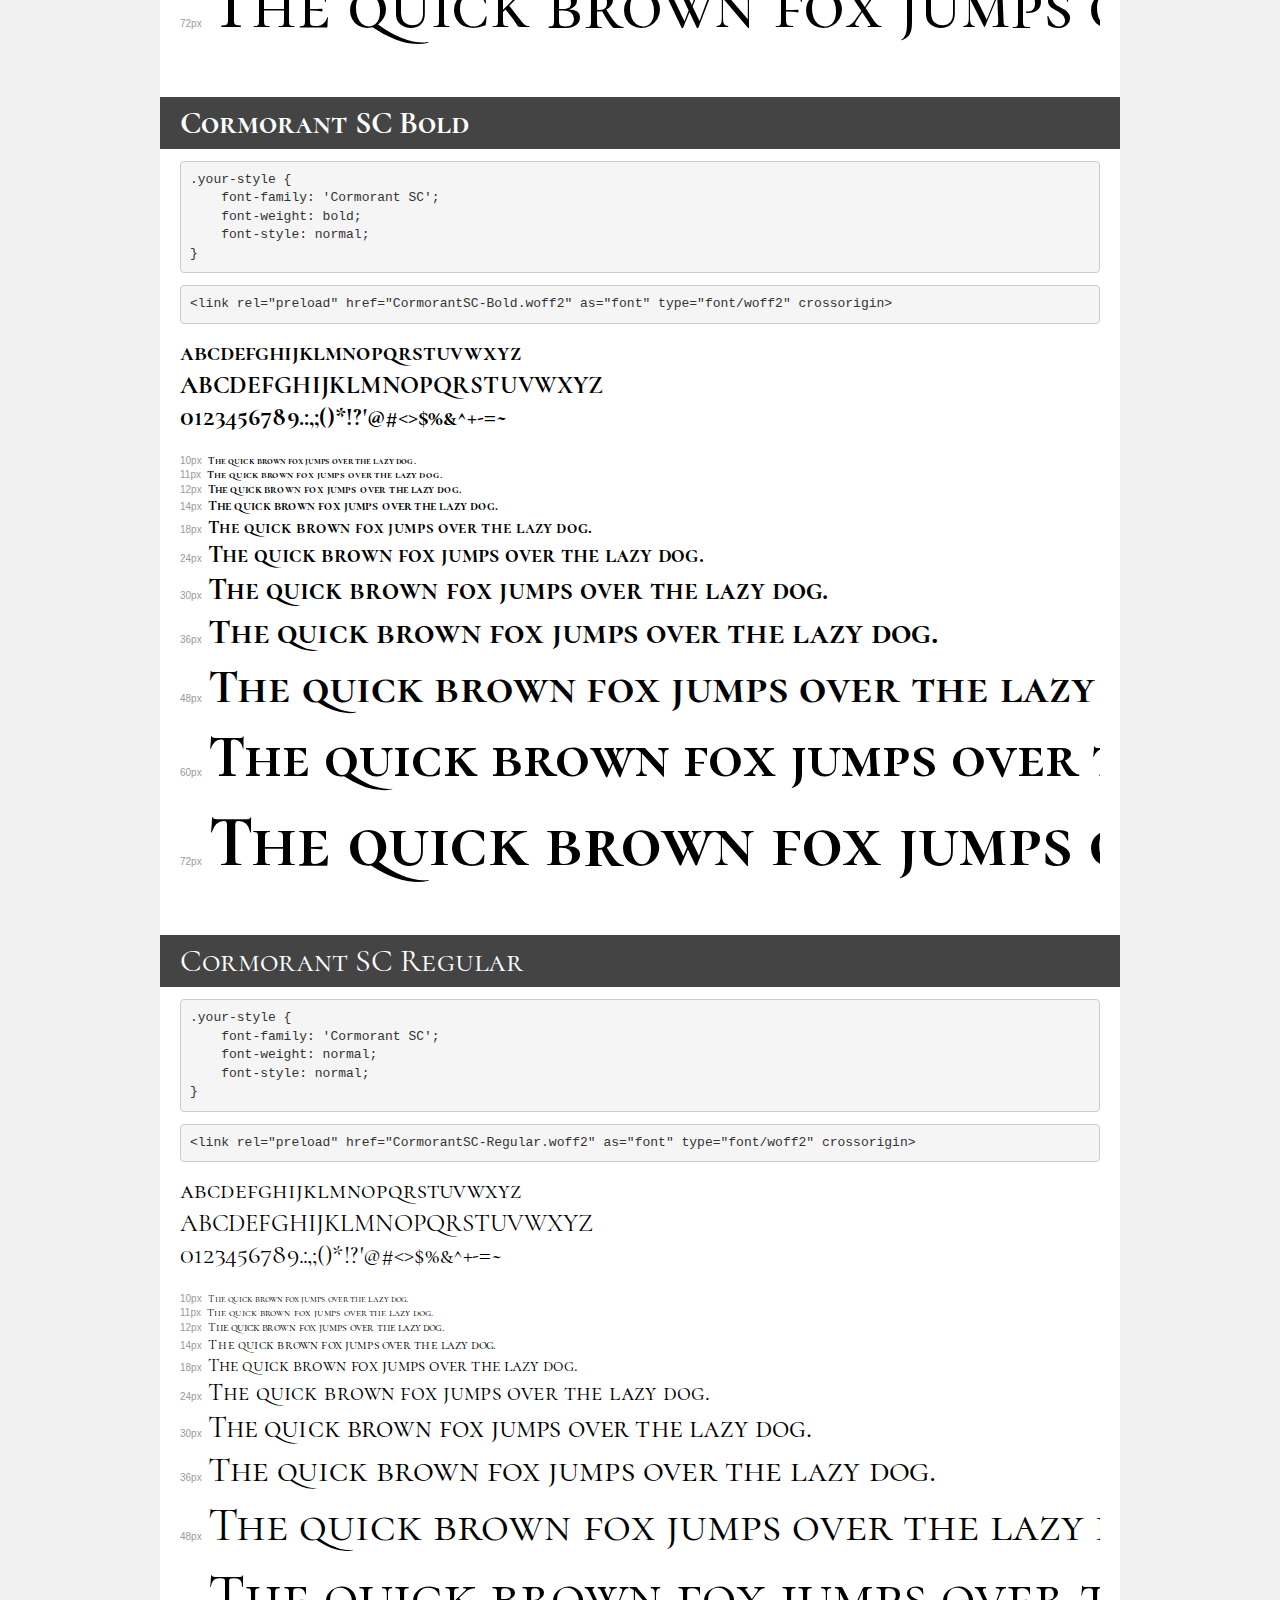
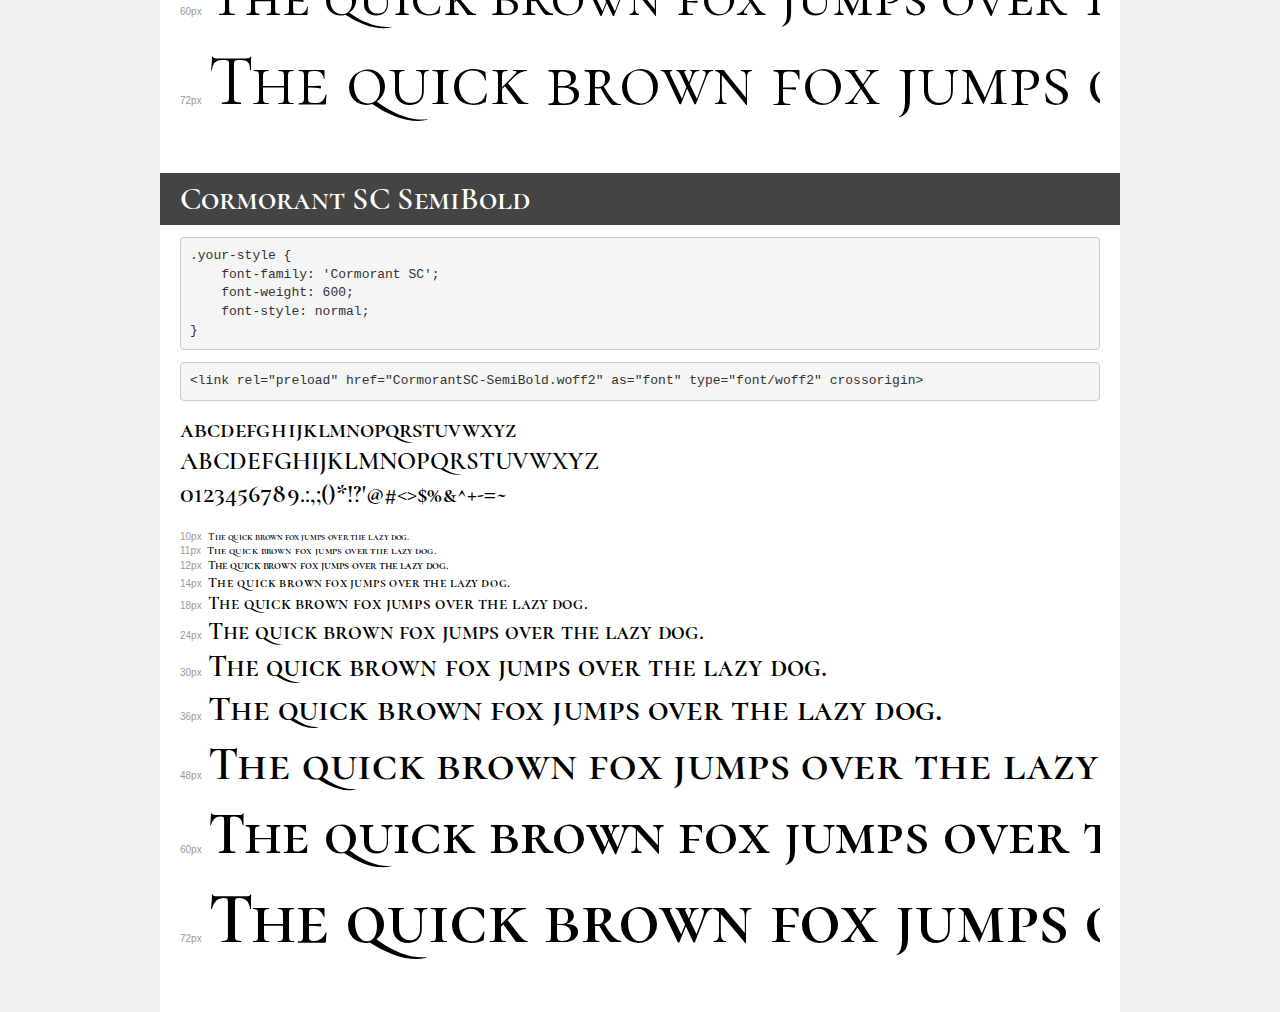
<file: assets/fonts/CormorantSCFont/demo.html>
<!DOCTYPE html>
<html lang="en">
<head>
    <meta charset="utf-8">
    <meta http-equiv="X-UA-Compatible" content="IE=edge">
    <meta name="viewport" content="width=device-width, initial-scale=1">
    <meta name="robots" content="noindex, noarchive">
    <meta name="format-detection" content="telephone=no">
    <title>Transfonter demo</title>
    <link href="stylesheet.css" rel="stylesheet">
    <style>
        /*
        http://meyerweb.com/eric/tools/css/reset/
        v2.0 | 20110126
        License: none (public domain)
        */
        html, body, div, span, applet, object, iframe,
        h1, h2, h3, h4, h5, h6, p, blockquote, pre,
        a, abbr, acronym, address, big, cite, code,
        del, dfn, em, img, ins, kbd, q, s, samp,
        small, strike, strong, sub, sup, tt, var,
        b, u, i, center,
        dl, dt, dd, ol, ul, li,
        fieldset, form, label, legend,
        table, caption, tbody, tfoot, thead, tr, th, td,
        article, aside, canvas, details, embed,
        figure, figcaption, footer, header, hgroup,
        menu, nav, output, ruby, section, summary,
        time, mark, audio, video {
            margin: 0;
            padding: 0;
            border: 0;
            font-size: 100%;
            font: inherit;
            vertical-align: baseline;
        }
        /* HTML5 display-role reset for older browsers */
        article, aside, details, figcaption, figure,
        footer, header, hgroup, menu, nav, section {
            display: block;
        }
        body {
            line-height: 1;
        }
        ol, ul {
            list-style: none;
        }
        blockquote, q {
            quotes: none;
        }
        blockquote:before, blockquote:after,
        q:before, q:after {
            content: '';
            content: none;
        }
        table {
            border-collapse: collapse;
            border-spacing: 0;
        }
        /* demo styles */
        body {
            background: #f0f0f0;
            color: #000;
        }
        .page {
            background: #fff;
            width: 920px;
            margin: 0 auto;
            padding: 20px 20px 0 20px;
            overflow: hidden;
        }
        .font-container {
            overflow-x: auto;
            overflow-y: hidden;
            margin-bottom: 40px;
            line-height: 1.3;
            white-space: nowrap;
            padding-bottom: 5px;
        }
        h1 {
            position: relative;
            background: #444;
            font-size: 32px;
            color: #fff;
            padding: 10px 20px;
            margin: 0 -20px 12px -20px;
        }
        .letters {
            font-size: 25px;
            margin-bottom: 20px;
        }
        .s10:before {
            content: '10px';
        }
        .s11:before {
            content: '11px';
        }
        .s12:before {
            content: '12px';
        }
        .s14:before {
            content: '14px';
        }
        .s18:before {
            content: '18px';
        }
        .s24:before {
            content: '24px';
        }
        .s30:before {
            content: '30px';
        }
        .s36:before {
            content: '36px';
        }
        .s48:before {
            content: '48px';
        }
        .s60:before {
            content: '60px';
        }
        .s72:before {
            content: '72px';
        }
        .s10:before, .s11:before, .s12:before, .s14:before,
        .s18:before, .s24:before, .s30:before, .s36:before,
        .s48:before, .s60:before, .s72:before {
            font-family: Arial, sans-serif;
            font-size: 10px;
            font-weight: normal;
            font-style: normal;
            color: #999;
            padding-right: 6px;
        }
        pre {
            display: block;
            padding: 9px;
            margin: 0 0 12px;
            font-family: Monaco, Menlo, Consolas, "Courier New", monospace;
            font-size: 13px;
            line-height: 1.428571429;
            color: #333;
            font-weight: normal;
            font-style: normal;
            background-color: #f5f5f5;
            border: 1px solid #ccc;
            overflow-x: auto;
            border-radius: 4px;
        }
        /* responsive */
        @media (max-width: 959px) {
            .page {
                width: auto;
                margin: 0;
            }
        }
    </style>
</head>
<body>
<script>(function(w,d,s,l,i){w[l]=w[l]||[];w[l].push({'gtm.start':
        new Date().getTime(),event:'gtm.js'});var f=d.getElementsByTagName(s)[0],
    j=d.createElement(s),dl=l!='dataLayer'?'&l='+l:'';j.async=true;j.src=
    'https://www.googletagmanager.com/gtm.js?id='+i+dl;f.parentNode.insertBefore(j,f);
})(window,document,'script','dataLayer','GTM-KWCJP4H');</script>
<noscript>
                <iframe src="https://www.googletagmanager.com/ns.html?id=GTM-KWCJP4H" height="0" width="0"
                        style="display:none;visibility:hidden"></iframe>
            </noscript>
<div class="page">
    <div class="demo">
        <h1 style="font-family: 'Cormorant SC'; font-weight: 300; font-style: normal;">Cormorant SC Light</h1>
        <pre title="Usage">.your-style {
    font-family: 'Cormorant SC';
    font-weight: 300;
    font-style: normal;
}</pre>
        <pre title="Preload (optional)">
&lt;link rel=&quot;preload&quot; href=&quot;CormorantSC-Light.woff2&quot; as=&quot;font&quot; type=&quot;font/woff2&quot; crossorigin&gt;</pre>
        <div class="font-container" style="font-family: 'Cormorant SC'; font-weight: 300; font-style: normal;">
            <p class="letters">
                abcdefghijklmnopqrstuvwxyz<br>
ABCDEFGHIJKLMNOPQRSTUVWXYZ<br>
                0123456789.:,;()*!?'@#&lt;&gt;$%&^+-=~
            </p>
            <p class="s10" style="font-size: 10px;">The quick brown fox jumps over the lazy dog.</p>
            <p class="s11" style="font-size: 11px;">The quick brown fox jumps over the lazy dog.</p>
            <p class="s12" style="font-size: 12px;">The quick brown fox jumps over the lazy dog.</p>
            <p class="s14" style="font-size: 14px;">The quick brown fox jumps over the lazy dog.</p>
            <p class="s18" style="font-size: 18px;">The quick brown fox jumps over the lazy dog.</p>
            <p class="s24" style="font-size: 24px;">The quick brown fox jumps over the lazy dog.</p>
            <p class="s30" style="font-size: 30px;">The quick brown fox jumps over the lazy dog.</p>
            <p class="s36" style="font-size: 36px;">The quick brown fox jumps over the lazy dog.</p>
            <p class="s48" style="font-size: 48px;">The quick brown fox jumps over the lazy dog.</p>
            <p class="s60" style="font-size: 60px;">The quick brown fox jumps over the lazy dog.</p>
            <p class="s72" style="font-size: 72px;">The quick brown fox jumps over the lazy dog.</p>
        </div>
    </div>

    <div class="demo">
        <h1 style="font-family: 'Cormorant SC'; font-weight: 500; font-style: normal;">Cormorant SC Medium</h1>
        <pre title="Usage">.your-style {
    font-family: 'Cormorant SC';
    font-weight: 500;
    font-style: normal;
}</pre>
        <pre title="Preload (optional)">
&lt;link rel=&quot;preload&quot; href=&quot;CormorantSC-Medium.woff2&quot; as=&quot;font&quot; type=&quot;font/woff2&quot; crossorigin&gt;</pre>
        <div class="font-container" style="font-family: 'Cormorant SC'; font-weight: 500; font-style: normal;">
            <p class="letters">
                abcdefghijklmnopqrstuvwxyz<br>
ABCDEFGHIJKLMNOPQRSTUVWXYZ<br>
                0123456789.:,;()*!?'@#&lt;&gt;$%&^+-=~
            </p>
            <p class="s10" style="font-size: 10px;">The quick brown fox jumps over the lazy dog.</p>
            <p class="s11" style="font-size: 11px;">The quick brown fox jumps over the lazy dog.</p>
            <p class="s12" style="font-size: 12px;">The quick brown fox jumps over the lazy dog.</p>
            <p class="s14" style="font-size: 14px;">The quick brown fox jumps over the lazy dog.</p>
            <p class="s18" style="font-size: 18px;">The quick brown fox jumps over the lazy dog.</p>
            <p class="s24" style="font-size: 24px;">The quick brown fox jumps over the lazy dog.</p>
            <p class="s30" style="font-size: 30px;">The quick brown fox jumps over the lazy dog.</p>
            <p class="s36" style="font-size: 36px;">The quick brown fox jumps over the lazy dog.</p>
            <p class="s48" style="font-size: 48px;">The quick brown fox jumps over the lazy dog.</p>
            <p class="s60" style="font-size: 60px;">The quick brown fox jumps over the lazy dog.</p>
            <p class="s72" style="font-size: 72px;">The quick brown fox jumps over the lazy dog.</p>
        </div>
    </div>

    <div class="demo">
        <h1 style="font-family: 'Cormorant SC'; font-weight: bold; font-style: normal;">Cormorant SC Bold</h1>
        <pre title="Usage">.your-style {
    font-family: 'Cormorant SC';
    font-weight: bold;
    font-style: normal;
}</pre>
        <pre title="Preload (optional)">
&lt;link rel=&quot;preload&quot; href=&quot;CormorantSC-Bold.woff2&quot; as=&quot;font&quot; type=&quot;font/woff2&quot; crossorigin&gt;</pre>
        <div class="font-container" style="font-family: 'Cormorant SC'; font-weight: bold; font-style: normal;">
            <p class="letters">
                abcdefghijklmnopqrstuvwxyz<br>
ABCDEFGHIJKLMNOPQRSTUVWXYZ<br>
                0123456789.:,;()*!?'@#&lt;&gt;$%&^+-=~
            </p>
            <p class="s10" style="font-size: 10px;">The quick brown fox jumps over the lazy dog.</p>
            <p class="s11" style="font-size: 11px;">The quick brown fox jumps over the lazy dog.</p>
            <p class="s12" style="font-size: 12px;">The quick brown fox jumps over the lazy dog.</p>
            <p class="s14" style="font-size: 14px;">The quick brown fox jumps over the lazy dog.</p>
            <p class="s18" style="font-size: 18px;">The quick brown fox jumps over the lazy dog.</p>
            <p class="s24" style="font-size: 24px;">The quick brown fox jumps over the lazy dog.</p>
            <p class="s30" style="font-size: 30px;">The quick brown fox jumps over the lazy dog.</p>
            <p class="s36" style="font-size: 36px;">The quick brown fox jumps over the lazy dog.</p>
            <p class="s48" style="font-size: 48px;">The quick brown fox jumps over the lazy dog.</p>
            <p class="s60" style="font-size: 60px;">The quick brown fox jumps over the lazy dog.</p>
            <p class="s72" style="font-size: 72px;">The quick brown fox jumps over the lazy dog.</p>
        </div>
    </div>

    <div class="demo">
        <h1 style="font-family: 'Cormorant SC'; font-weight: normal; font-style: normal;">Cormorant SC Regular</h1>
        <pre title="Usage">.your-style {
    font-family: 'Cormorant SC';
    font-weight: normal;
    font-style: normal;
}</pre>
        <pre title="Preload (optional)">
&lt;link rel=&quot;preload&quot; href=&quot;CormorantSC-Regular.woff2&quot; as=&quot;font&quot; type=&quot;font/woff2&quot; crossorigin&gt;</pre>
        <div class="font-container" style="font-family: 'Cormorant SC'; font-weight: normal; font-style: normal;">
            <p class="letters">
                abcdefghijklmnopqrstuvwxyz<br>
ABCDEFGHIJKLMNOPQRSTUVWXYZ<br>
                0123456789.:,;()*!?'@#&lt;&gt;$%&^+-=~
            </p>
            <p class="s10" style="font-size: 10px;">The quick brown fox jumps over the lazy dog.</p>
            <p class="s11" style="font-size: 11px;">The quick brown fox jumps over the lazy dog.</p>
            <p class="s12" style="font-size: 12px;">The quick brown fox jumps over the lazy dog.</p>
            <p class="s14" style="font-size: 14px;">The quick brown fox jumps over the lazy dog.</p>
            <p class="s18" style="font-size: 18px;">The quick brown fox jumps over the lazy dog.</p>
            <p class="s24" style="font-size: 24px;">The quick brown fox jumps over the lazy dog.</p>
            <p class="s30" style="font-size: 30px;">The quick brown fox jumps over the lazy dog.</p>
            <p class="s36" style="font-size: 36px;">The quick brown fox jumps over the lazy dog.</p>
            <p class="s48" style="font-size: 48px;">The quick brown fox jumps over the lazy dog.</p>
            <p class="s60" style="font-size: 60px;">The quick brown fox jumps over the lazy dog.</p>
            <p class="s72" style="font-size: 72px;">The quick brown fox jumps over the lazy dog.</p>
        </div>
    </div>

    <div class="demo">
        <h1 style="font-family: 'Cormorant SC'; font-weight: 600; font-style: normal;">Cormorant SC SemiBold</h1>
        <pre title="Usage">.your-style {
    font-family: 'Cormorant SC';
    font-weight: 600;
    font-style: normal;
}</pre>
        <pre title="Preload (optional)">
&lt;link rel=&quot;preload&quot; href=&quot;CormorantSC-SemiBold.woff2&quot; as=&quot;font&quot; type=&quot;font/woff2&quot; crossorigin&gt;</pre>
        <div class="font-container" style="font-family: 'Cormorant SC'; font-weight: 600; font-style: normal;">
            <p class="letters">
                abcdefghijklmnopqrstuvwxyz<br>
ABCDEFGHIJKLMNOPQRSTUVWXYZ<br>
                0123456789.:,;()*!?'@#&lt;&gt;$%&^+-=~
            </p>
            <p class="s10" style="font-size: 10px;">The quick brown fox jumps over the lazy dog.</p>
            <p class="s11" style="font-size: 11px;">The quick brown fox jumps over the lazy dog.</p>
            <p class="s12" style="font-size: 12px;">The quick brown fox jumps over the lazy dog.</p>
            <p class="s14" style="font-size: 14px;">The quick brown fox jumps over the lazy dog.</p>
            <p class="s18" style="font-size: 18px;">The quick brown fox jumps over the lazy dog.</p>
            <p class="s24" style="font-size: 24px;">The quick brown fox jumps over the lazy dog.</p>
            <p class="s30" style="font-size: 30px;">The quick brown fox jumps over the lazy dog.</p>
            <p class="s36" style="font-size: 36px;">The quick brown fox jumps over the lazy dog.</p>
            <p class="s48" style="font-size: 48px;">The quick brown fox jumps over the lazy dog.</p>
            <p class="s60" style="font-size: 60px;">The quick brown fox jumps over the lazy dog.</p>
            <p class="s72" style="font-size: 72px;">The quick brown fox jumps over the lazy dog.</p>
        </div>
    </div>

</div>
</body>
</html>
</file>
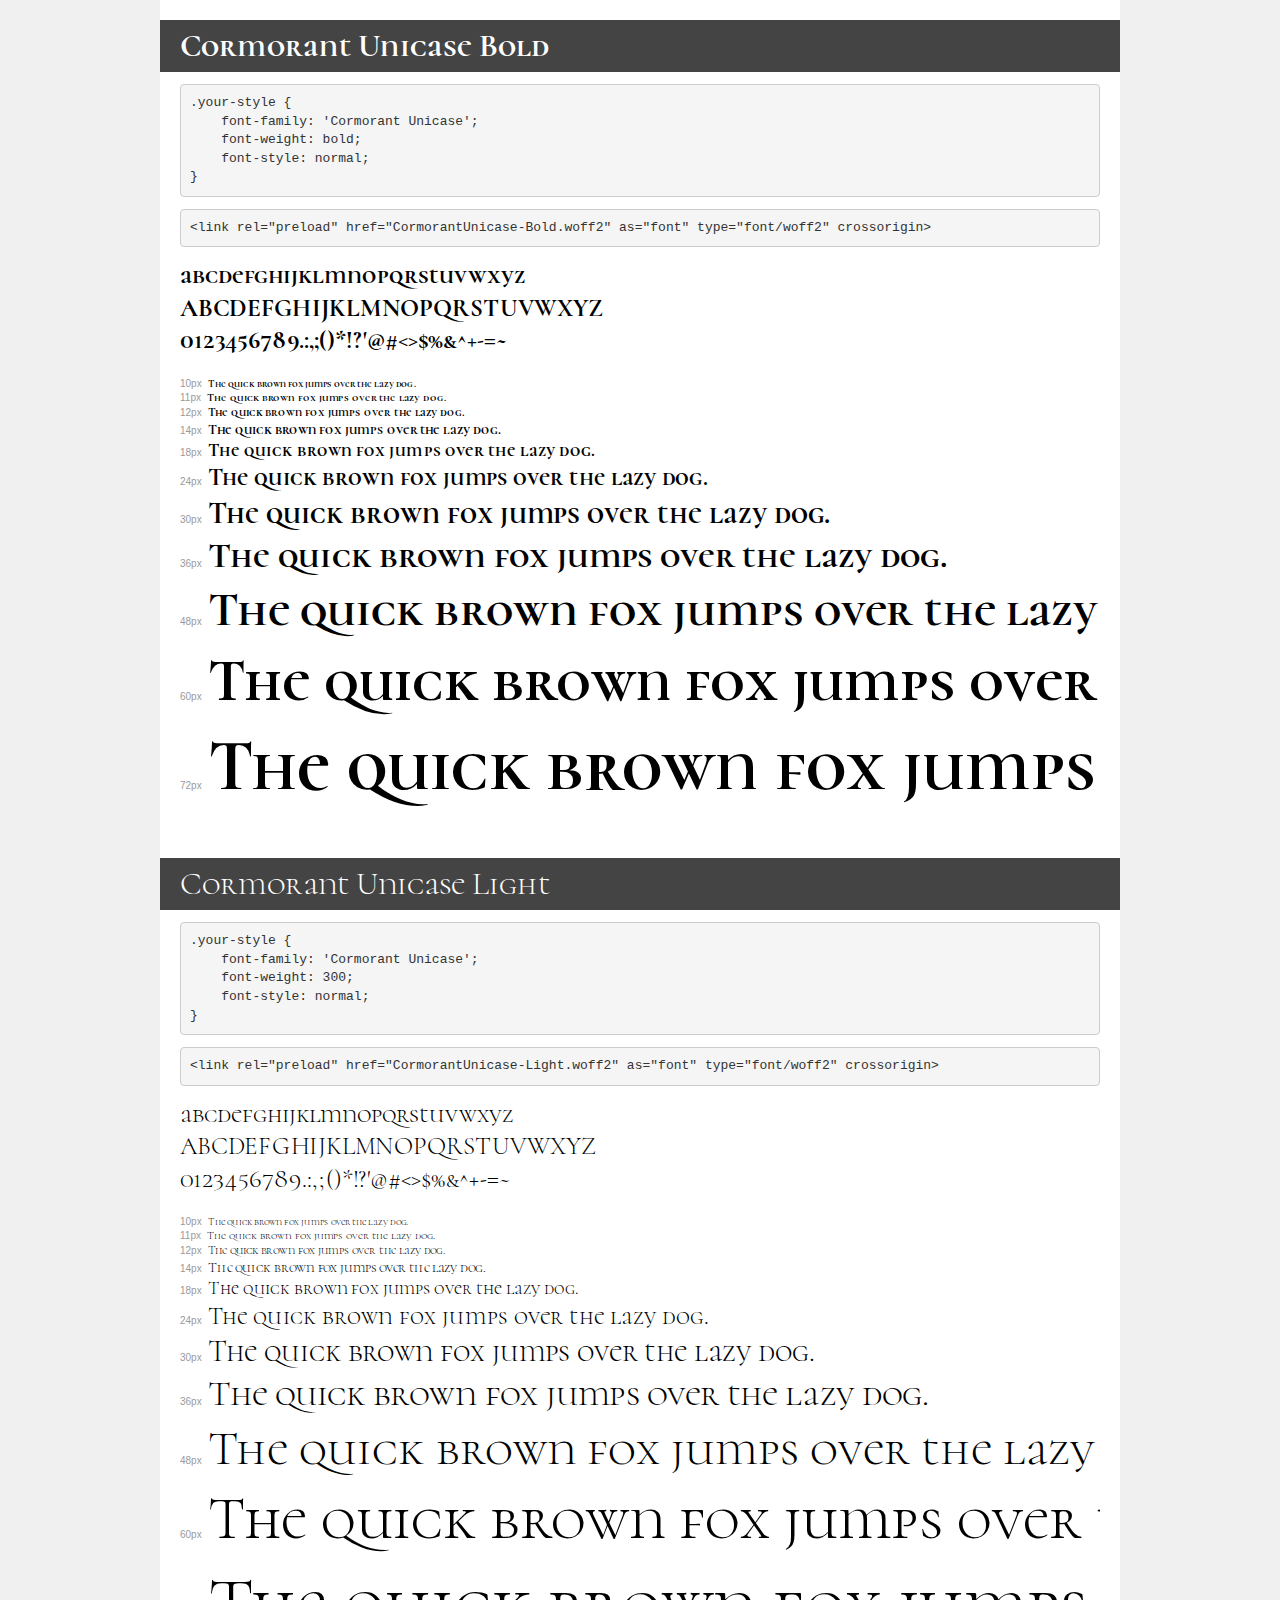
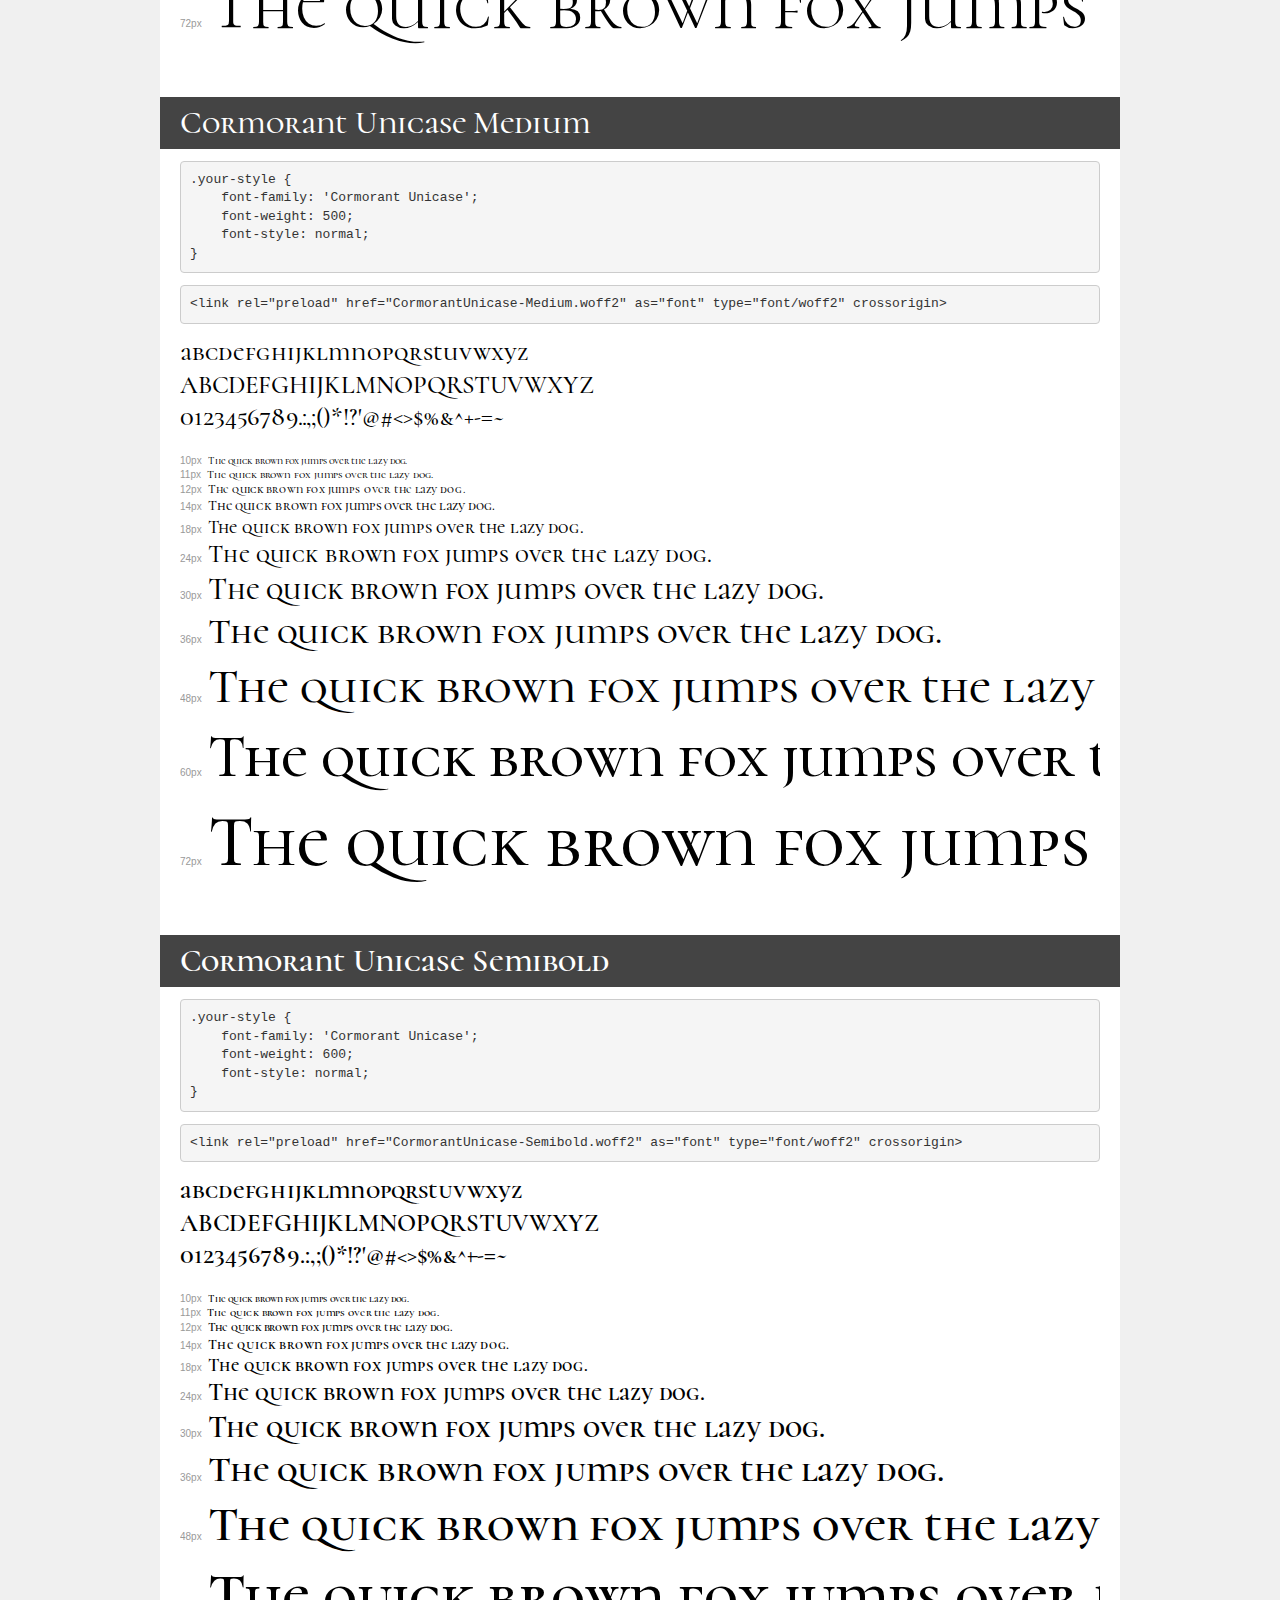
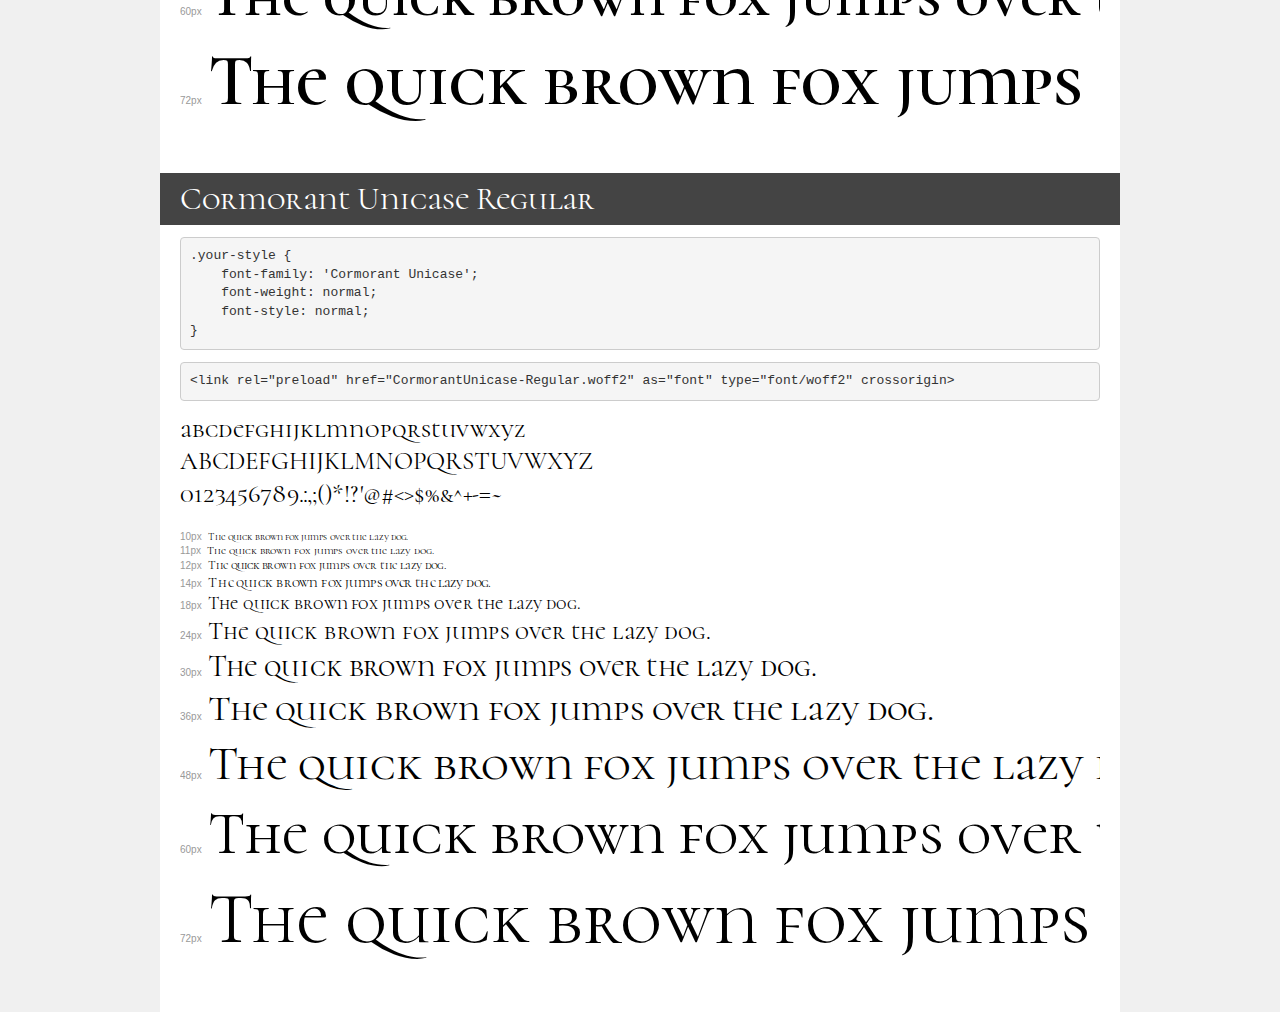
<file: assets/fonts/CormorantUnicaseFont/demo.html>
<!DOCTYPE html>
<html lang="en">
<head>
    <meta charset="utf-8">
    <meta http-equiv="X-UA-Compatible" content="IE=edge">
    <meta name="viewport" content="width=device-width, initial-scale=1">
    <meta name="robots" content="noindex, noarchive">
    <meta name="format-detection" content="telephone=no">
    <title>Transfonter demo</title>
    <link href="stylesheet.css" rel="stylesheet">
    <style>
        /*
        http://meyerweb.com/eric/tools/css/reset/
        v2.0 | 20110126
        License: none (public domain)
        */
        html, body, div, span, applet, object, iframe,
        h1, h2, h3, h4, h5, h6, p, blockquote, pre,
        a, abbr, acronym, address, big, cite, code,
        del, dfn, em, img, ins, kbd, q, s, samp,
        small, strike, strong, sub, sup, tt, var,
        b, u, i, center,
        dl, dt, dd, ol, ul, li,
        fieldset, form, label, legend,
        table, caption, tbody, tfoot, thead, tr, th, td,
        article, aside, canvas, details, embed,
        figure, figcaption, footer, header, hgroup,
        menu, nav, output, ruby, section, summary,
        time, mark, audio, video {
            margin: 0;
            padding: 0;
            border: 0;
            font-size: 100%;
            font: inherit;
            vertical-align: baseline;
        }
        /* HTML5 display-role reset for older browsers */
        article, aside, details, figcaption, figure,
        footer, header, hgroup, menu, nav, section {
            display: block;
        }
        body {
            line-height: 1;
        }
        ol, ul {
            list-style: none;
        }
        blockquote, q {
            quotes: none;
        }
        blockquote:before, blockquote:after,
        q:before, q:after {
            content: '';
            content: none;
        }
        table {
            border-collapse: collapse;
            border-spacing: 0;
        }
        /* demo styles */
        body {
            background: #f0f0f0;
            color: #000;
        }
        .page {
            background: #fff;
            width: 920px;
            margin: 0 auto;
            padding: 20px 20px 0 20px;
            overflow: hidden;
        }
        .font-container {
            overflow-x: auto;
            overflow-y: hidden;
            margin-bottom: 40px;
            line-height: 1.3;
            white-space: nowrap;
            padding-bottom: 5px;
        }
        h1 {
            position: relative;
            background: #444;
            font-size: 32px;
            color: #fff;
            padding: 10px 20px;
            margin: 0 -20px 12px -20px;
        }
        .letters {
            font-size: 25px;
            margin-bottom: 20px;
        }
        .s10:before {
            content: '10px';
        }
        .s11:before {
            content: '11px';
        }
        .s12:before {
            content: '12px';
        }
        .s14:before {
            content: '14px';
        }
        .s18:before {
            content: '18px';
        }
        .s24:before {
            content: '24px';
        }
        .s30:before {
            content: '30px';
        }
        .s36:before {
            content: '36px';
        }
        .s48:before {
            content: '48px';
        }
        .s60:before {
            content: '60px';
        }
        .s72:before {
            content: '72px';
        }
        .s10:before, .s11:before, .s12:before, .s14:before,
        .s18:before, .s24:before, .s30:before, .s36:before,
        .s48:before, .s60:before, .s72:before {
            font-family: Arial, sans-serif;
            font-size: 10px;
            font-weight: normal;
            font-style: normal;
            color: #999;
            padding-right: 6px;
        }
        pre {
            display: block;
            padding: 9px;
            margin: 0 0 12px;
            font-family: Monaco, Menlo, Consolas, "Courier New", monospace;
            font-size: 13px;
            line-height: 1.428571429;
            color: #333;
            font-weight: normal;
            font-style: normal;
            background-color: #f5f5f5;
            border: 1px solid #ccc;
            overflow-x: auto;
            border-radius: 4px;
        }
        /* responsive */
        @media (max-width: 959px) {
            .page {
                width: auto;
                margin: 0;
            }
        }
    </style>
</head>
<body>
<script>(function(w,d,s,l,i){w[l]=w[l]||[];w[l].push({'gtm.start':
        new Date().getTime(),event:'gtm.js'});var f=d.getElementsByTagName(s)[0],
    j=d.createElement(s),dl=l!='dataLayer'?'&l='+l:'';j.async=true;j.src=
    'https://www.googletagmanager.com/gtm.js?id='+i+dl;f.parentNode.insertBefore(j,f);
})(window,document,'script','dataLayer','GTM-KWCJP4H');</script>
<noscript>
                <iframe src="https://www.googletagmanager.com/ns.html?id=GTM-KWCJP4H" height="0" width="0"
                        style="display:none;visibility:hidden"></iframe>
            </noscript>
<div class="page">
    <div class="demo">
        <h1 style="font-family: 'Cormorant Unicase'; font-weight: bold; font-style: normal;">Cormorant Unicase Bold</h1>
        <pre title="Usage">.your-style {
    font-family: 'Cormorant Unicase';
    font-weight: bold;
    font-style: normal;
}</pre>
        <pre title="Preload (optional)">
&lt;link rel=&quot;preload&quot; href=&quot;CormorantUnicase-Bold.woff2&quot; as=&quot;font&quot; type=&quot;font/woff2&quot; crossorigin&gt;</pre>
        <div class="font-container" style="font-family: 'Cormorant Unicase'; font-weight: bold; font-style: normal;">
            <p class="letters">
                abcdefghijklmnopqrstuvwxyz<br>
ABCDEFGHIJKLMNOPQRSTUVWXYZ<br>
                0123456789.:,;()*!?'@#&lt;&gt;$%&^+-=~
            </p>
            <p class="s10" style="font-size: 10px;">The quick brown fox jumps over the lazy dog.</p>
            <p class="s11" style="font-size: 11px;">The quick brown fox jumps over the lazy dog.</p>
            <p class="s12" style="font-size: 12px;">The quick brown fox jumps over the lazy dog.</p>
            <p class="s14" style="font-size: 14px;">The quick brown fox jumps over the lazy dog.</p>
            <p class="s18" style="font-size: 18px;">The quick brown fox jumps over the lazy dog.</p>
            <p class="s24" style="font-size: 24px;">The quick brown fox jumps over the lazy dog.</p>
            <p class="s30" style="font-size: 30px;">The quick brown fox jumps over the lazy dog.</p>
            <p class="s36" style="font-size: 36px;">The quick brown fox jumps over the lazy dog.</p>
            <p class="s48" style="font-size: 48px;">The quick brown fox jumps over the lazy dog.</p>
            <p class="s60" style="font-size: 60px;">The quick brown fox jumps over the lazy dog.</p>
            <p class="s72" style="font-size: 72px;">The quick brown fox jumps over the lazy dog.</p>
        </div>
    </div>

    <div class="demo">
        <h1 style="font-family: 'Cormorant Unicase'; font-weight: 300; font-style: normal;">Cormorant Unicase Light</h1>
        <pre title="Usage">.your-style {
    font-family: 'Cormorant Unicase';
    font-weight: 300;
    font-style: normal;
}</pre>
        <pre title="Preload (optional)">
&lt;link rel=&quot;preload&quot; href=&quot;CormorantUnicase-Light.woff2&quot; as=&quot;font&quot; type=&quot;font/woff2&quot; crossorigin&gt;</pre>
        <div class="font-container" style="font-family: 'Cormorant Unicase'; font-weight: 300; font-style: normal;">
            <p class="letters">
                abcdefghijklmnopqrstuvwxyz<br>
ABCDEFGHIJKLMNOPQRSTUVWXYZ<br>
                0123456789.:,;()*!?'@#&lt;&gt;$%&^+-=~
            </p>
            <p class="s10" style="font-size: 10px;">The quick brown fox jumps over the lazy dog.</p>
            <p class="s11" style="font-size: 11px;">The quick brown fox jumps over the lazy dog.</p>
            <p class="s12" style="font-size: 12px;">The quick brown fox jumps over the lazy dog.</p>
            <p class="s14" style="font-size: 14px;">The quick brown fox jumps over the lazy dog.</p>
            <p class="s18" style="font-size: 18px;">The quick brown fox jumps over the lazy dog.</p>
            <p class="s24" style="font-size: 24px;">The quick brown fox jumps over the lazy dog.</p>
            <p class="s30" style="font-size: 30px;">The quick brown fox jumps over the lazy dog.</p>
            <p class="s36" style="font-size: 36px;">The quick brown fox jumps over the lazy dog.</p>
            <p class="s48" style="font-size: 48px;">The quick brown fox jumps over the lazy dog.</p>
            <p class="s60" style="font-size: 60px;">The quick brown fox jumps over the lazy dog.</p>
            <p class="s72" style="font-size: 72px;">The quick brown fox jumps over the lazy dog.</p>
        </div>
    </div>

    <div class="demo">
        <h1 style="font-family: 'Cormorant Unicase'; font-weight: 500; font-style: normal;">Cormorant Unicase Medium</h1>
        <pre title="Usage">.your-style {
    font-family: 'Cormorant Unicase';
    font-weight: 500;
    font-style: normal;
}</pre>
        <pre title="Preload (optional)">
&lt;link rel=&quot;preload&quot; href=&quot;CormorantUnicase-Medium.woff2&quot; as=&quot;font&quot; type=&quot;font/woff2&quot; crossorigin&gt;</pre>
        <div class="font-container" style="font-family: 'Cormorant Unicase'; font-weight: 500; font-style: normal;">
            <p class="letters">
                abcdefghijklmnopqrstuvwxyz<br>
ABCDEFGHIJKLMNOPQRSTUVWXYZ<br>
                0123456789.:,;()*!?'@#&lt;&gt;$%&^+-=~
            </p>
            <p class="s10" style="font-size: 10px;">The quick brown fox jumps over the lazy dog.</p>
            <p class="s11" style="font-size: 11px;">The quick brown fox jumps over the lazy dog.</p>
            <p class="s12" style="font-size: 12px;">The quick brown fox jumps over the lazy dog.</p>
            <p class="s14" style="font-size: 14px;">The quick brown fox jumps over the lazy dog.</p>
            <p class="s18" style="font-size: 18px;">The quick brown fox jumps over the lazy dog.</p>
            <p class="s24" style="font-size: 24px;">The quick brown fox jumps over the lazy dog.</p>
            <p class="s30" style="font-size: 30px;">The quick brown fox jumps over the lazy dog.</p>
            <p class="s36" style="font-size: 36px;">The quick brown fox jumps over the lazy dog.</p>
            <p class="s48" style="font-size: 48px;">The quick brown fox jumps over the lazy dog.</p>
            <p class="s60" style="font-size: 60px;">The quick brown fox jumps over the lazy dog.</p>
            <p class="s72" style="font-size: 72px;">The quick brown fox jumps over the lazy dog.</p>
        </div>
    </div>

    <div class="demo">
        <h1 style="font-family: 'Cormorant Unicase'; font-weight: 600; font-style: normal;">Cormorant Unicase Semibold</h1>
        <pre title="Usage">.your-style {
    font-family: 'Cormorant Unicase';
    font-weight: 600;
    font-style: normal;
}</pre>
        <pre title="Preload (optional)">
&lt;link rel=&quot;preload&quot; href=&quot;CormorantUnicase-Semibold.woff2&quot; as=&quot;font&quot; type=&quot;font/woff2&quot; crossorigin&gt;</pre>
        <div class="font-container" style="font-family: 'Cormorant Unicase'; font-weight: 600; font-style: normal;">
            <p class="letters">
                abcdefghijklmnopqrstuvwxyz<br>
ABCDEFGHIJKLMNOPQRSTUVWXYZ<br>
                0123456789.:,;()*!?'@#&lt;&gt;$%&^+-=~
            </p>
            <p class="s10" style="font-size: 10px;">The quick brown fox jumps over the lazy dog.</p>
            <p class="s11" style="font-size: 11px;">The quick brown fox jumps over the lazy dog.</p>
            <p class="s12" style="font-size: 12px;">The quick brown fox jumps over the lazy dog.</p>
            <p class="s14" style="font-size: 14px;">The quick brown fox jumps over the lazy dog.</p>
            <p class="s18" style="font-size: 18px;">The quick brown fox jumps over the lazy dog.</p>
            <p class="s24" style="font-size: 24px;">The quick brown fox jumps over the lazy dog.</p>
            <p class="s30" style="font-size: 30px;">The quick brown fox jumps over the lazy dog.</p>
            <p class="s36" style="font-size: 36px;">The quick brown fox jumps over the lazy dog.</p>
            <p class="s48" style="font-size: 48px;">The quick brown fox jumps over the lazy dog.</p>
            <p class="s60" style="font-size: 60px;">The quick brown fox jumps over the lazy dog.</p>
            <p class="s72" style="font-size: 72px;">The quick brown fox jumps over the lazy dog.</p>
        </div>
    </div>

    <div class="demo">
        <h1 style="font-family: 'Cormorant Unicase'; font-weight: normal; font-style: normal;">Cormorant Unicase Regular</h1>
        <pre title="Usage">.your-style {
    font-family: 'Cormorant Unicase';
    font-weight: normal;
    font-style: normal;
}</pre>
        <pre title="Preload (optional)">
&lt;link rel=&quot;preload&quot; href=&quot;CormorantUnicase-Regular.woff2&quot; as=&quot;font&quot; type=&quot;font/woff2&quot; crossorigin&gt;</pre>
        <div class="font-container" style="font-family: 'Cormorant Unicase'; font-weight: normal; font-style: normal;">
            <p class="letters">
                abcdefghijklmnopqrstuvwxyz<br>
ABCDEFGHIJKLMNOPQRSTUVWXYZ<br>
                0123456789.:,;()*!?'@#&lt;&gt;$%&^+-=~
            </p>
            <p class="s10" style="font-size: 10px;">The quick brown fox jumps over the lazy dog.</p>
            <p class="s11" style="font-size: 11px;">The quick brown fox jumps over the lazy dog.</p>
            <p class="s12" style="font-size: 12px;">The quick brown fox jumps over the lazy dog.</p>
            <p class="s14" style="font-size: 14px;">The quick brown fox jumps over the lazy dog.</p>
            <p class="s18" style="font-size: 18px;">The quick brown fox jumps over the lazy dog.</p>
            <p class="s24" style="font-size: 24px;">The quick brown fox jumps over the lazy dog.</p>
            <p class="s30" style="font-size: 30px;">The quick brown fox jumps over the lazy dog.</p>
            <p class="s36" style="font-size: 36px;">The quick brown fox jumps over the lazy dog.</p>
            <p class="s48" style="font-size: 48px;">The quick brown fox jumps over the lazy dog.</p>
            <p class="s60" style="font-size: 60px;">The quick brown fox jumps over the lazy dog.</p>
            <p class="s72" style="font-size: 72px;">The quick brown fox jumps over the lazy dog.</p>
        </div>
    </div>

</div>
</body>
</html>
</file>
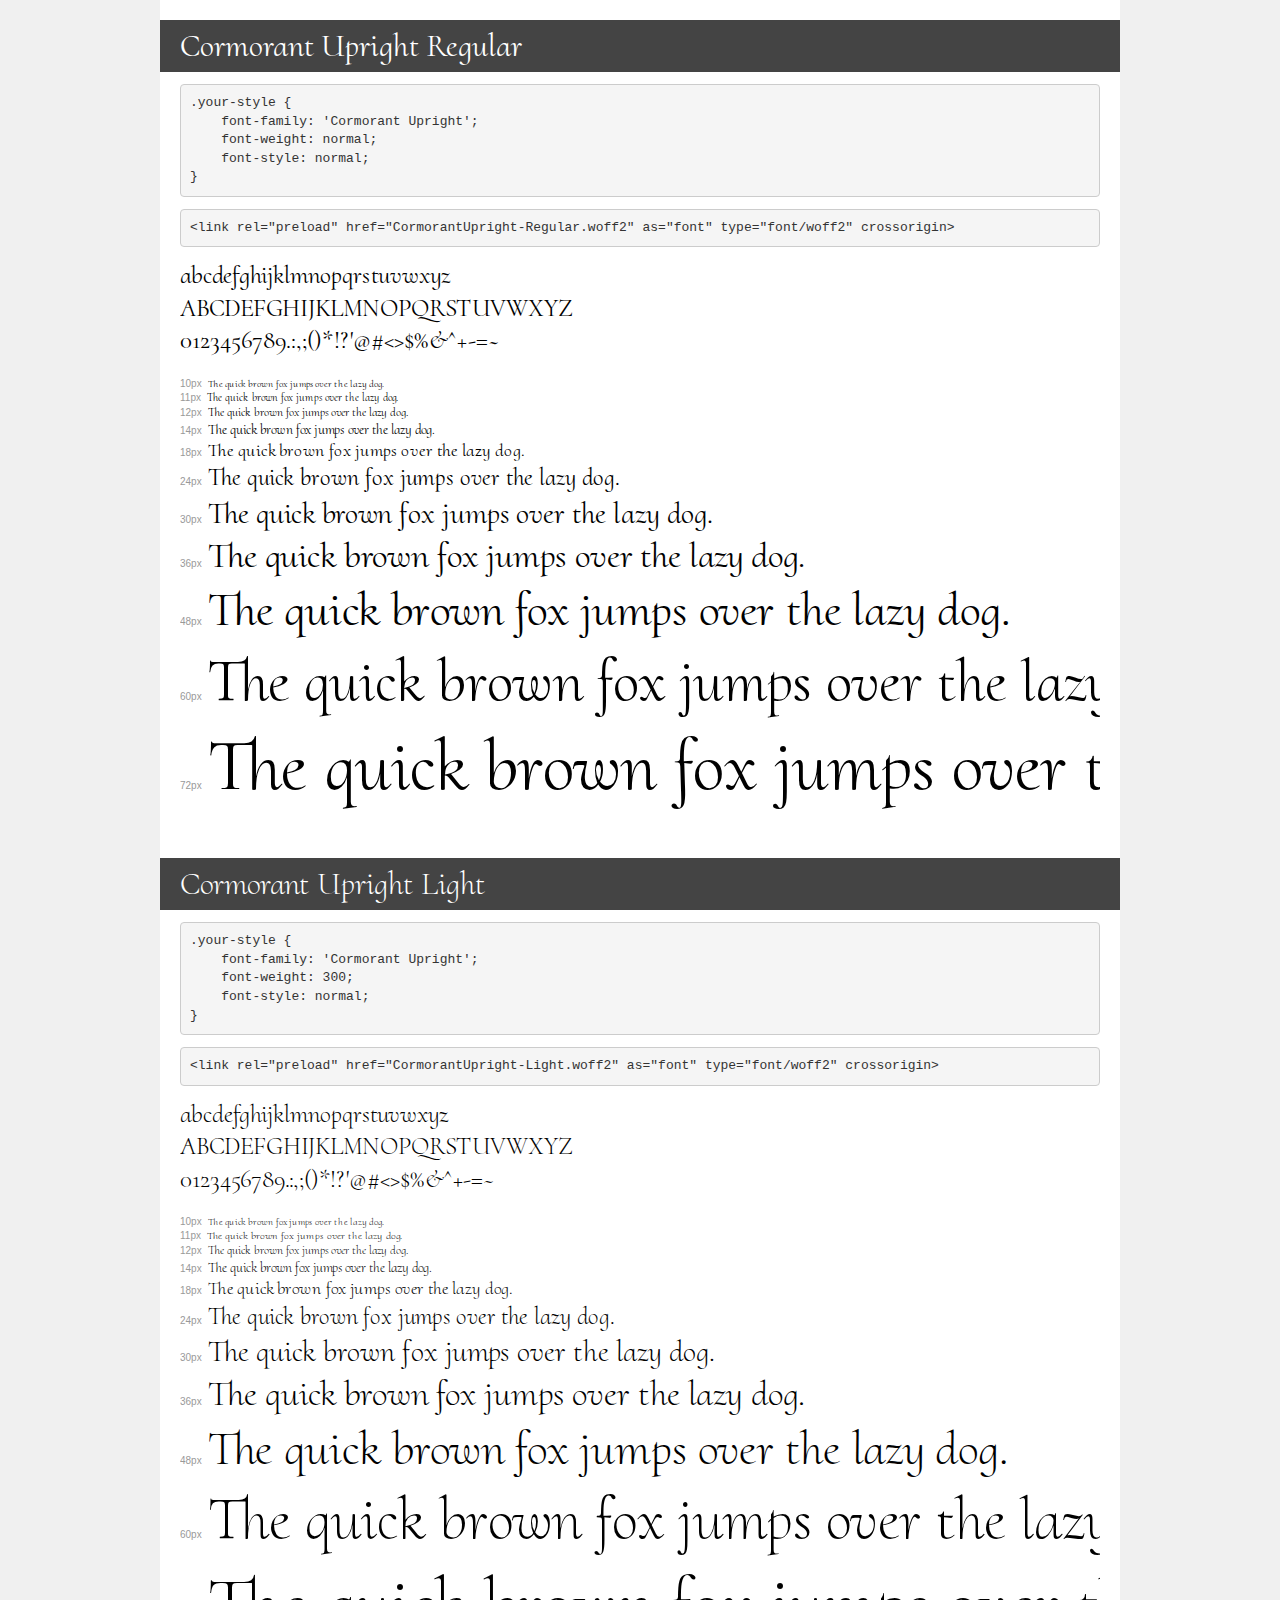
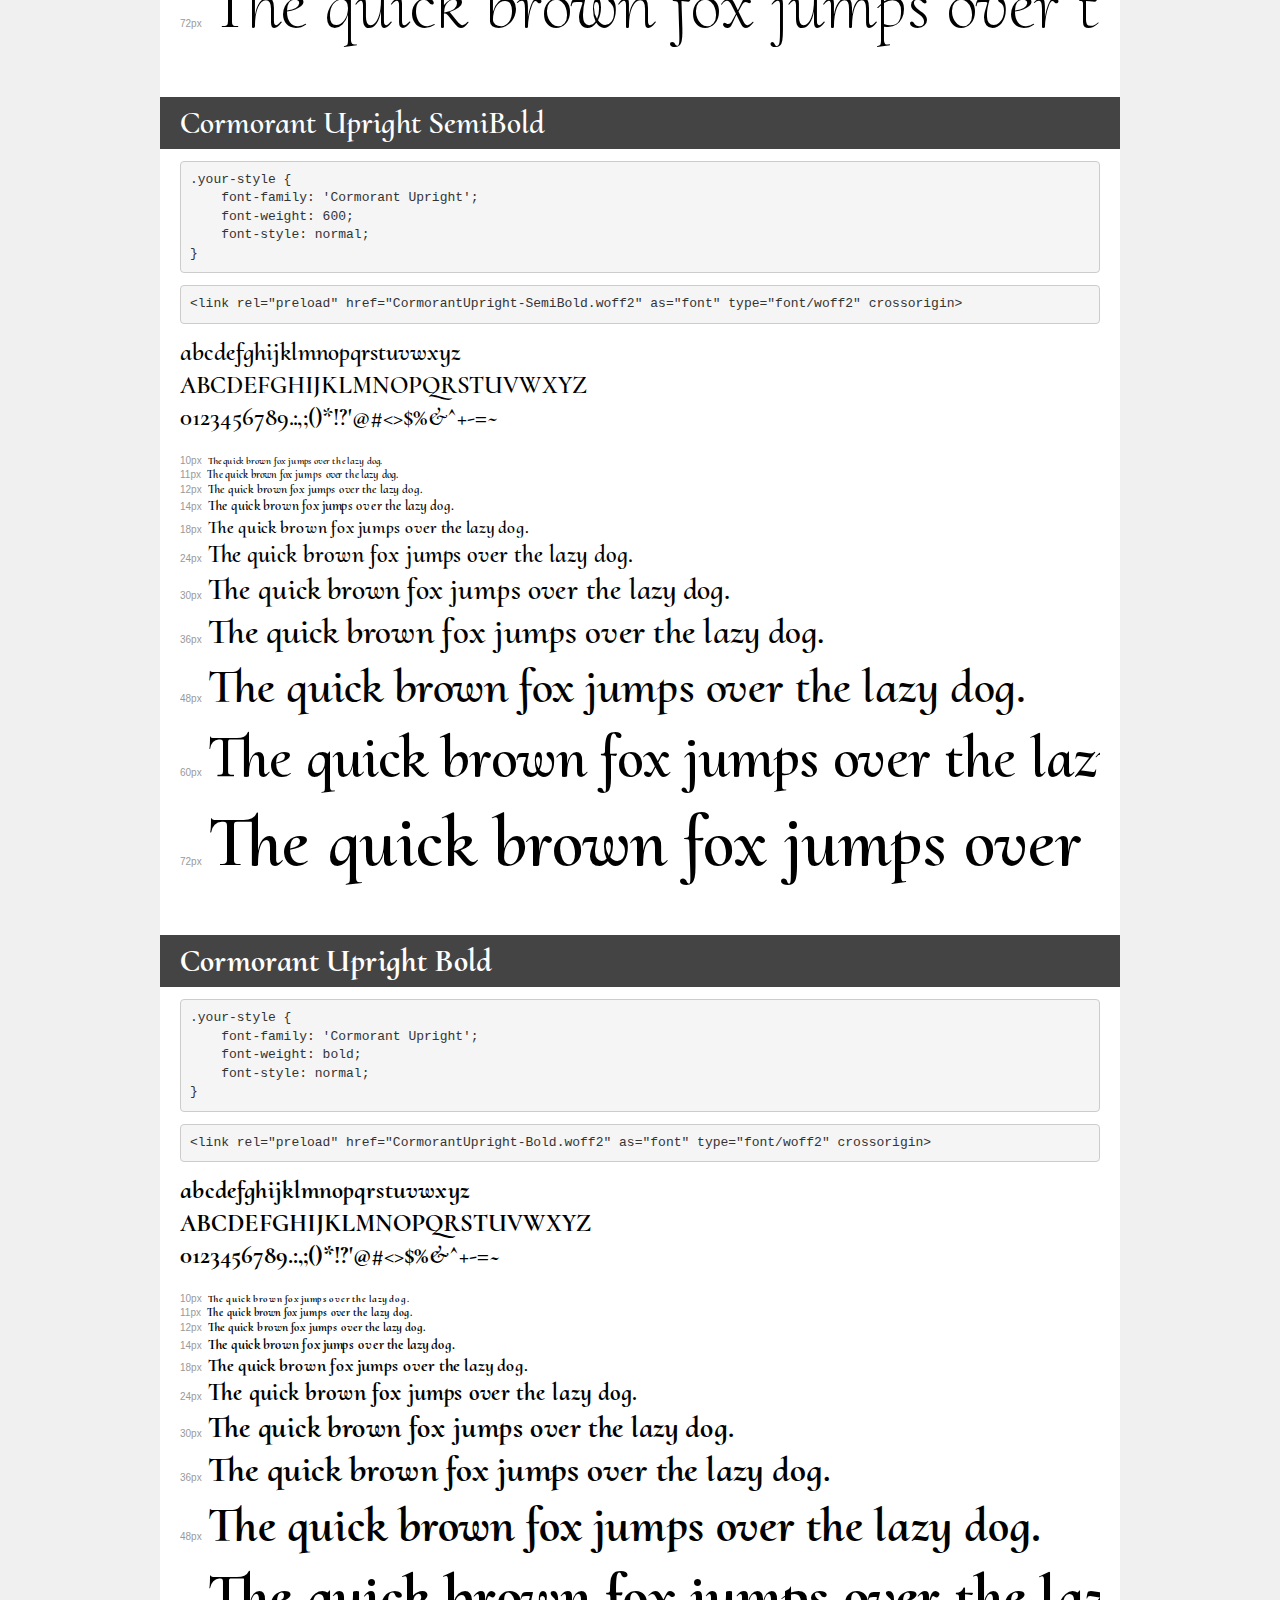
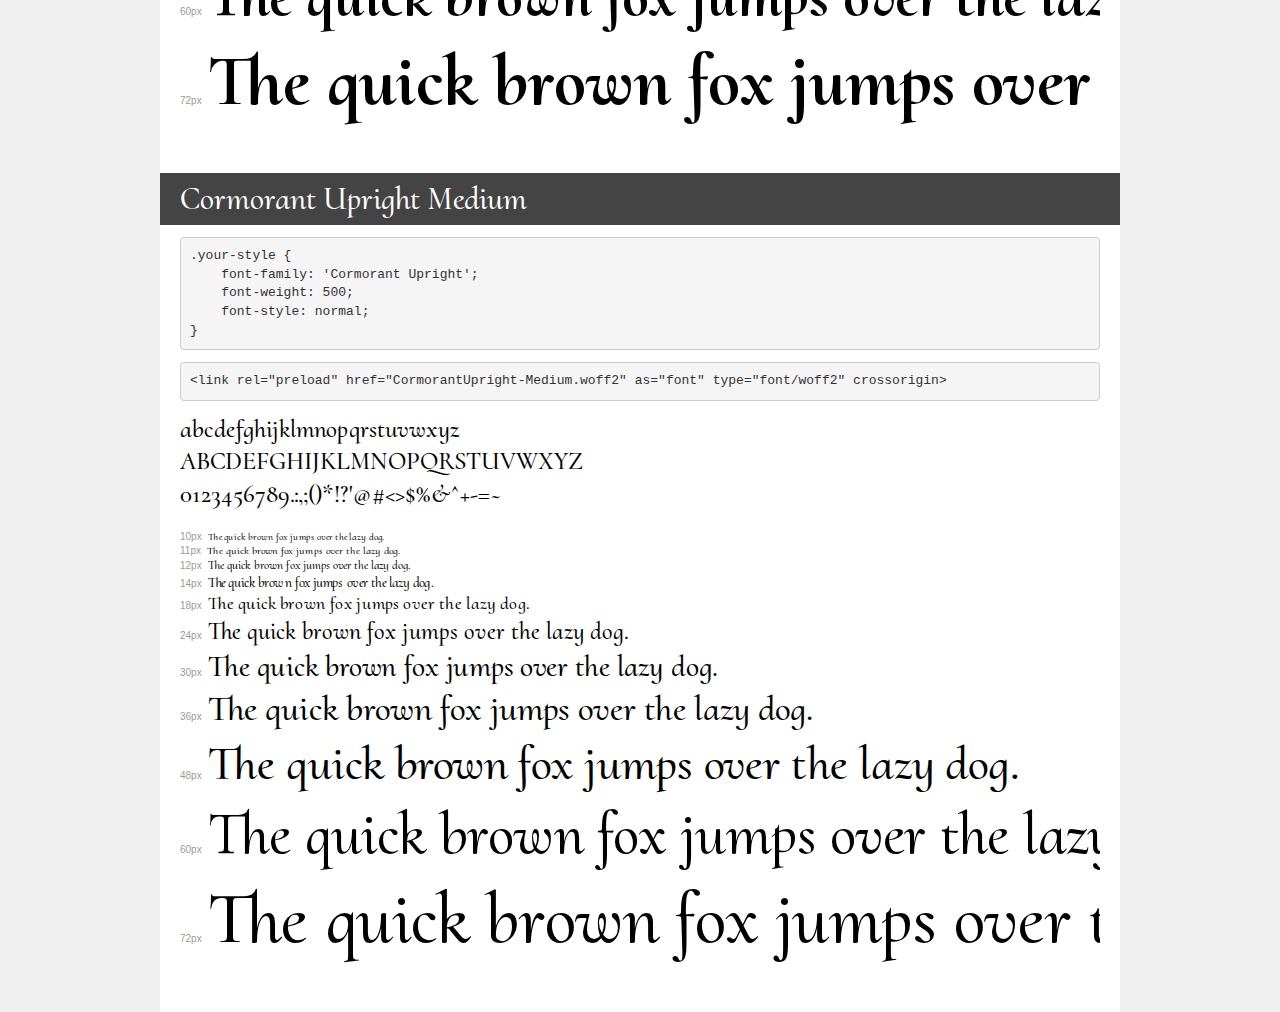
<file: assets/fonts/CormorantUprightFont/demo.html>
<!DOCTYPE html>
<html lang="en">
<head>
    <meta charset="utf-8">
    <meta http-equiv="X-UA-Compatible" content="IE=edge">
    <meta name="viewport" content="width=device-width, initial-scale=1">
    <meta name="robots" content="noindex, noarchive">
    <meta name="format-detection" content="telephone=no">
    <title>Transfonter demo</title>
    <link href="stylesheet.css" rel="stylesheet">
    <style>
        /*
        http://meyerweb.com/eric/tools/css/reset/
        v2.0 | 20110126
        License: none (public domain)
        */
        html, body, div, span, applet, object, iframe,
        h1, h2, h3, h4, h5, h6, p, blockquote, pre,
        a, abbr, acronym, address, big, cite, code,
        del, dfn, em, img, ins, kbd, q, s, samp,
        small, strike, strong, sub, sup, tt, var,
        b, u, i, center,
        dl, dt, dd, ol, ul, li,
        fieldset, form, label, legend,
        table, caption, tbody, tfoot, thead, tr, th, td,
        article, aside, canvas, details, embed,
        figure, figcaption, footer, header, hgroup,
        menu, nav, output, ruby, section, summary,
        time, mark, audio, video {
            margin: 0;
            padding: 0;
            border: 0;
            font-size: 100%;
            font: inherit;
            vertical-align: baseline;
        }
        /* HTML5 display-role reset for older browsers */
        article, aside, details, figcaption, figure,
        footer, header, hgroup, menu, nav, section {
            display: block;
        }
        body {
            line-height: 1;
        }
        ol, ul {
            list-style: none;
        }
        blockquote, q {
            quotes: none;
        }
        blockquote:before, blockquote:after,
        q:before, q:after {
            content: '';
            content: none;
        }
        table {
            border-collapse: collapse;
            border-spacing: 0;
        }
        /* demo styles */
        body {
            background: #f0f0f0;
            color: #000;
        }
        .page {
            background: #fff;
            width: 920px;
            margin: 0 auto;
            padding: 20px 20px 0 20px;
            overflow: hidden;
        }
        .font-container {
            overflow-x: auto;
            overflow-y: hidden;
            margin-bottom: 40px;
            line-height: 1.3;
            white-space: nowrap;
            padding-bottom: 5px;
        }
        h1 {
            position: relative;
            background: #444;
            font-size: 32px;
            color: #fff;
            padding: 10px 20px;
            margin: 0 -20px 12px -20px;
        }
        .letters {
            font-size: 25px;
            margin-bottom: 20px;
        }
        .s10:before {
            content: '10px';
        }
        .s11:before {
            content: '11px';
        }
        .s12:before {
            content: '12px';
        }
        .s14:before {
            content: '14px';
        }
        .s18:before {
            content: '18px';
        }
        .s24:before {
            content: '24px';
        }
        .s30:before {
            content: '30px';
        }
        .s36:before {
            content: '36px';
        }
        .s48:before {
            content: '48px';
        }
        .s60:before {
            content: '60px';
        }
        .s72:before {
            content: '72px';
        }
        .s10:before, .s11:before, .s12:before, .s14:before,
        .s18:before, .s24:before, .s30:before, .s36:before,
        .s48:before, .s60:before, .s72:before {
            font-family: Arial, sans-serif;
            font-size: 10px;
            font-weight: normal;
            font-style: normal;
            color: #999;
            padding-right: 6px;
        }
        pre {
            display: block;
            padding: 9px;
            margin: 0 0 12px;
            font-family: Monaco, Menlo, Consolas, "Courier New", monospace;
            font-size: 13px;
            line-height: 1.428571429;
            color: #333;
            font-weight: normal;
            font-style: normal;
            background-color: #f5f5f5;
            border: 1px solid #ccc;
            overflow-x: auto;
            border-radius: 4px;
        }
        /* responsive */
        @media (max-width: 959px) {
            .page {
                width: auto;
                margin: 0;
            }
        }
    </style>
</head>
<body>
<script>(function(w,d,s,l,i){w[l]=w[l]||[];w[l].push({'gtm.start':
        new Date().getTime(),event:'gtm.js'});var f=d.getElementsByTagName(s)[0],
    j=d.createElement(s),dl=l!='dataLayer'?'&l='+l:'';j.async=true;j.src=
    'https://www.googletagmanager.com/gtm.js?id='+i+dl;f.parentNode.insertBefore(j,f);
})(window,document,'script','dataLayer','GTM-KWCJP4H');</script>
<noscript>
                <iframe src="https://www.googletagmanager.com/ns.html?id=GTM-KWCJP4H" height="0" width="0"
                        style="display:none;visibility:hidden"></iframe>
            </noscript>
<div class="page">
    <div class="demo">
        <h1 style="font-family: 'Cormorant Upright'; font-weight: normal; font-style: normal;">Cormorant Upright Regular</h1>
        <pre title="Usage">.your-style {
    font-family: 'Cormorant Upright';
    font-weight: normal;
    font-style: normal;
}</pre>
        <pre title="Preload (optional)">
&lt;link rel=&quot;preload&quot; href=&quot;CormorantUpright-Regular.woff2&quot; as=&quot;font&quot; type=&quot;font/woff2&quot; crossorigin&gt;</pre>
        <div class="font-container" style="font-family: 'Cormorant Upright'; font-weight: normal; font-style: normal;">
            <p class="letters">
                abcdefghijklmnopqrstuvwxyz<br>
ABCDEFGHIJKLMNOPQRSTUVWXYZ<br>
                0123456789.:,;()*!?'@#&lt;&gt;$%&^+-=~
            </p>
            <p class="s10" style="font-size: 10px;">The quick brown fox jumps over the lazy dog.</p>
            <p class="s11" style="font-size: 11px;">The quick brown fox jumps over the lazy dog.</p>
            <p class="s12" style="font-size: 12px;">The quick brown fox jumps over the lazy dog.</p>
            <p class="s14" style="font-size: 14px;">The quick brown fox jumps over the lazy dog.</p>
            <p class="s18" style="font-size: 18px;">The quick brown fox jumps over the lazy dog.</p>
            <p class="s24" style="font-size: 24px;">The quick brown fox jumps over the lazy dog.</p>
            <p class="s30" style="font-size: 30px;">The quick brown fox jumps over the lazy dog.</p>
            <p class="s36" style="font-size: 36px;">The quick brown fox jumps over the lazy dog.</p>
            <p class="s48" style="font-size: 48px;">The quick brown fox jumps over the lazy dog.</p>
            <p class="s60" style="font-size: 60px;">The quick brown fox jumps over the lazy dog.</p>
            <p class="s72" style="font-size: 72px;">The quick brown fox jumps over the lazy dog.</p>
        </div>
    </div>

    <div class="demo">
        <h1 style="font-family: 'Cormorant Upright'; font-weight: 300; font-style: normal;">Cormorant Upright Light</h1>
        <pre title="Usage">.your-style {
    font-family: 'Cormorant Upright';
    font-weight: 300;
    font-style: normal;
}</pre>
        <pre title="Preload (optional)">
&lt;link rel=&quot;preload&quot; href=&quot;CormorantUpright-Light.woff2&quot; as=&quot;font&quot; type=&quot;font/woff2&quot; crossorigin&gt;</pre>
        <div class="font-container" style="font-family: 'Cormorant Upright'; font-weight: 300; font-style: normal;">
            <p class="letters">
                abcdefghijklmnopqrstuvwxyz<br>
ABCDEFGHIJKLMNOPQRSTUVWXYZ<br>
                0123456789.:,;()*!?'@#&lt;&gt;$%&^+-=~
            </p>
            <p class="s10" style="font-size: 10px;">The quick brown fox jumps over the lazy dog.</p>
            <p class="s11" style="font-size: 11px;">The quick brown fox jumps over the lazy dog.</p>
            <p class="s12" style="font-size: 12px;">The quick brown fox jumps over the lazy dog.</p>
            <p class="s14" style="font-size: 14px;">The quick brown fox jumps over the lazy dog.</p>
            <p class="s18" style="font-size: 18px;">The quick brown fox jumps over the lazy dog.</p>
            <p class="s24" style="font-size: 24px;">The quick brown fox jumps over the lazy dog.</p>
            <p class="s30" style="font-size: 30px;">The quick brown fox jumps over the lazy dog.</p>
            <p class="s36" style="font-size: 36px;">The quick brown fox jumps over the lazy dog.</p>
            <p class="s48" style="font-size: 48px;">The quick brown fox jumps over the lazy dog.</p>
            <p class="s60" style="font-size: 60px;">The quick brown fox jumps over the lazy dog.</p>
            <p class="s72" style="font-size: 72px;">The quick brown fox jumps over the lazy dog.</p>
        </div>
    </div>

    <div class="demo">
        <h1 style="font-family: 'Cormorant Upright'; font-weight: 600; font-style: normal;">Cormorant Upright SemiBold</h1>
        <pre title="Usage">.your-style {
    font-family: 'Cormorant Upright';
    font-weight: 600;
    font-style: normal;
}</pre>
        <pre title="Preload (optional)">
&lt;link rel=&quot;preload&quot; href=&quot;CormorantUpright-SemiBold.woff2&quot; as=&quot;font&quot; type=&quot;font/woff2&quot; crossorigin&gt;</pre>
        <div class="font-container" style="font-family: 'Cormorant Upright'; font-weight: 600; font-style: normal;">
            <p class="letters">
                abcdefghijklmnopqrstuvwxyz<br>
ABCDEFGHIJKLMNOPQRSTUVWXYZ<br>
                0123456789.:,;()*!?'@#&lt;&gt;$%&^+-=~
            </p>
            <p class="s10" style="font-size: 10px;">The quick brown fox jumps over the lazy dog.</p>
            <p class="s11" style="font-size: 11px;">The quick brown fox jumps over the lazy dog.</p>
            <p class="s12" style="font-size: 12px;">The quick brown fox jumps over the lazy dog.</p>
            <p class="s14" style="font-size: 14px;">The quick brown fox jumps over the lazy dog.</p>
            <p class="s18" style="font-size: 18px;">The quick brown fox jumps over the lazy dog.</p>
            <p class="s24" style="font-size: 24px;">The quick brown fox jumps over the lazy dog.</p>
            <p class="s30" style="font-size: 30px;">The quick brown fox jumps over the lazy dog.</p>
            <p class="s36" style="font-size: 36px;">The quick brown fox jumps over the lazy dog.</p>
            <p class="s48" style="font-size: 48px;">The quick brown fox jumps over the lazy dog.</p>
            <p class="s60" style="font-size: 60px;">The quick brown fox jumps over the lazy dog.</p>
            <p class="s72" style="font-size: 72px;">The quick brown fox jumps over the lazy dog.</p>
        </div>
    </div>

    <div class="demo">
        <h1 style="font-family: 'Cormorant Upright'; font-weight: bold; font-style: normal;">Cormorant Upright Bold</h1>
        <pre title="Usage">.your-style {
    font-family: 'Cormorant Upright';
    font-weight: bold;
    font-style: normal;
}</pre>
        <pre title="Preload (optional)">
&lt;link rel=&quot;preload&quot; href=&quot;CormorantUpright-Bold.woff2&quot; as=&quot;font&quot; type=&quot;font/woff2&quot; crossorigin&gt;</pre>
        <div class="font-container" style="font-family: 'Cormorant Upright'; font-weight: bold; font-style: normal;">
            <p class="letters">
                abcdefghijklmnopqrstuvwxyz<br>
ABCDEFGHIJKLMNOPQRSTUVWXYZ<br>
                0123456789.:,;()*!?'@#&lt;&gt;$%&^+-=~
            </p>
            <p class="s10" style="font-size: 10px;">The quick brown fox jumps over the lazy dog.</p>
            <p class="s11" style="font-size: 11px;">The quick brown fox jumps over the lazy dog.</p>
            <p class="s12" style="font-size: 12px;">The quick brown fox jumps over the lazy dog.</p>
            <p class="s14" style="font-size: 14px;">The quick brown fox jumps over the lazy dog.</p>
            <p class="s18" style="font-size: 18px;">The quick brown fox jumps over the lazy dog.</p>
            <p class="s24" style="font-size: 24px;">The quick brown fox jumps over the lazy dog.</p>
            <p class="s30" style="font-size: 30px;">The quick brown fox jumps over the lazy dog.</p>
            <p class="s36" style="font-size: 36px;">The quick brown fox jumps over the lazy dog.</p>
            <p class="s48" style="font-size: 48px;">The quick brown fox jumps over the lazy dog.</p>
            <p class="s60" style="font-size: 60px;">The quick brown fox jumps over the lazy dog.</p>
            <p class="s72" style="font-size: 72px;">The quick brown fox jumps over the lazy dog.</p>
        </div>
    </div>

    <div class="demo">
        <h1 style="font-family: 'Cormorant Upright'; font-weight: 500; font-style: normal;">Cormorant Upright Medium</h1>
        <pre title="Usage">.your-style {
    font-family: 'Cormorant Upright';
    font-weight: 500;
    font-style: normal;
}</pre>
        <pre title="Preload (optional)">
&lt;link rel=&quot;preload&quot; href=&quot;CormorantUpright-Medium.woff2&quot; as=&quot;font&quot; type=&quot;font/woff2&quot; crossorigin&gt;</pre>
        <div class="font-container" style="font-family: 'Cormorant Upright'; font-weight: 500; font-style: normal;">
            <p class="letters">
                abcdefghijklmnopqrstuvwxyz<br>
ABCDEFGHIJKLMNOPQRSTUVWXYZ<br>
                0123456789.:,;()*!?'@#&lt;&gt;$%&^+-=~
            </p>
            <p class="s10" style="font-size: 10px;">The quick brown fox jumps over the lazy dog.</p>
            <p class="s11" style="font-size: 11px;">The quick brown fox jumps over the lazy dog.</p>
            <p class="s12" style="font-size: 12px;">The quick brown fox jumps over the lazy dog.</p>
            <p class="s14" style="font-size: 14px;">The quick brown fox jumps over the lazy dog.</p>
            <p class="s18" style="font-size: 18px;">The quick brown fox jumps over the lazy dog.</p>
            <p class="s24" style="font-size: 24px;">The quick brown fox jumps over the lazy dog.</p>
            <p class="s30" style="font-size: 30px;">The quick brown fox jumps over the lazy dog.</p>
            <p class="s36" style="font-size: 36px;">The quick brown fox jumps over the lazy dog.</p>
            <p class="s48" style="font-size: 48px;">The quick brown fox jumps over the lazy dog.</p>
            <p class="s60" style="font-size: 60px;">The quick brown fox jumps over the lazy dog.</p>
            <p class="s72" style="font-size: 72px;">The quick brown fox jumps over the lazy dog.</p>
        </div>
    </div>

</div>
</body>
</html>
</file>
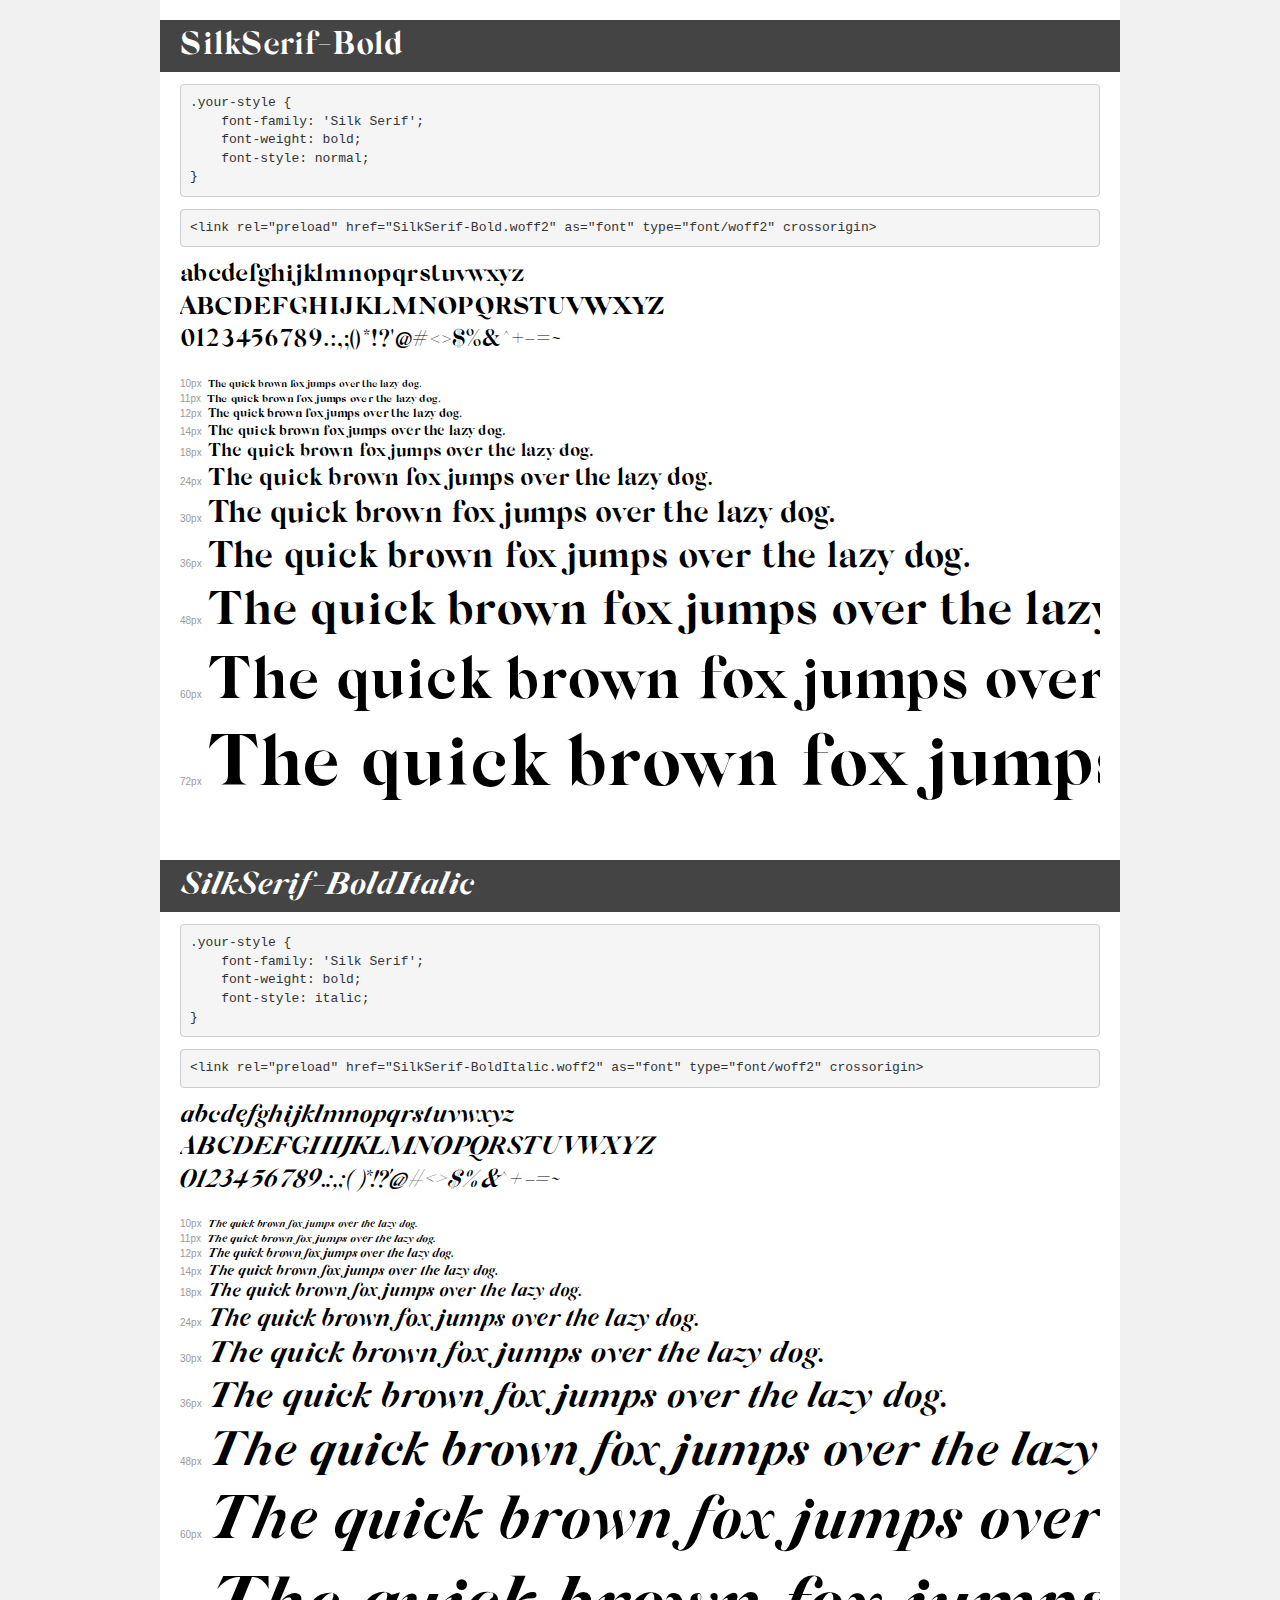
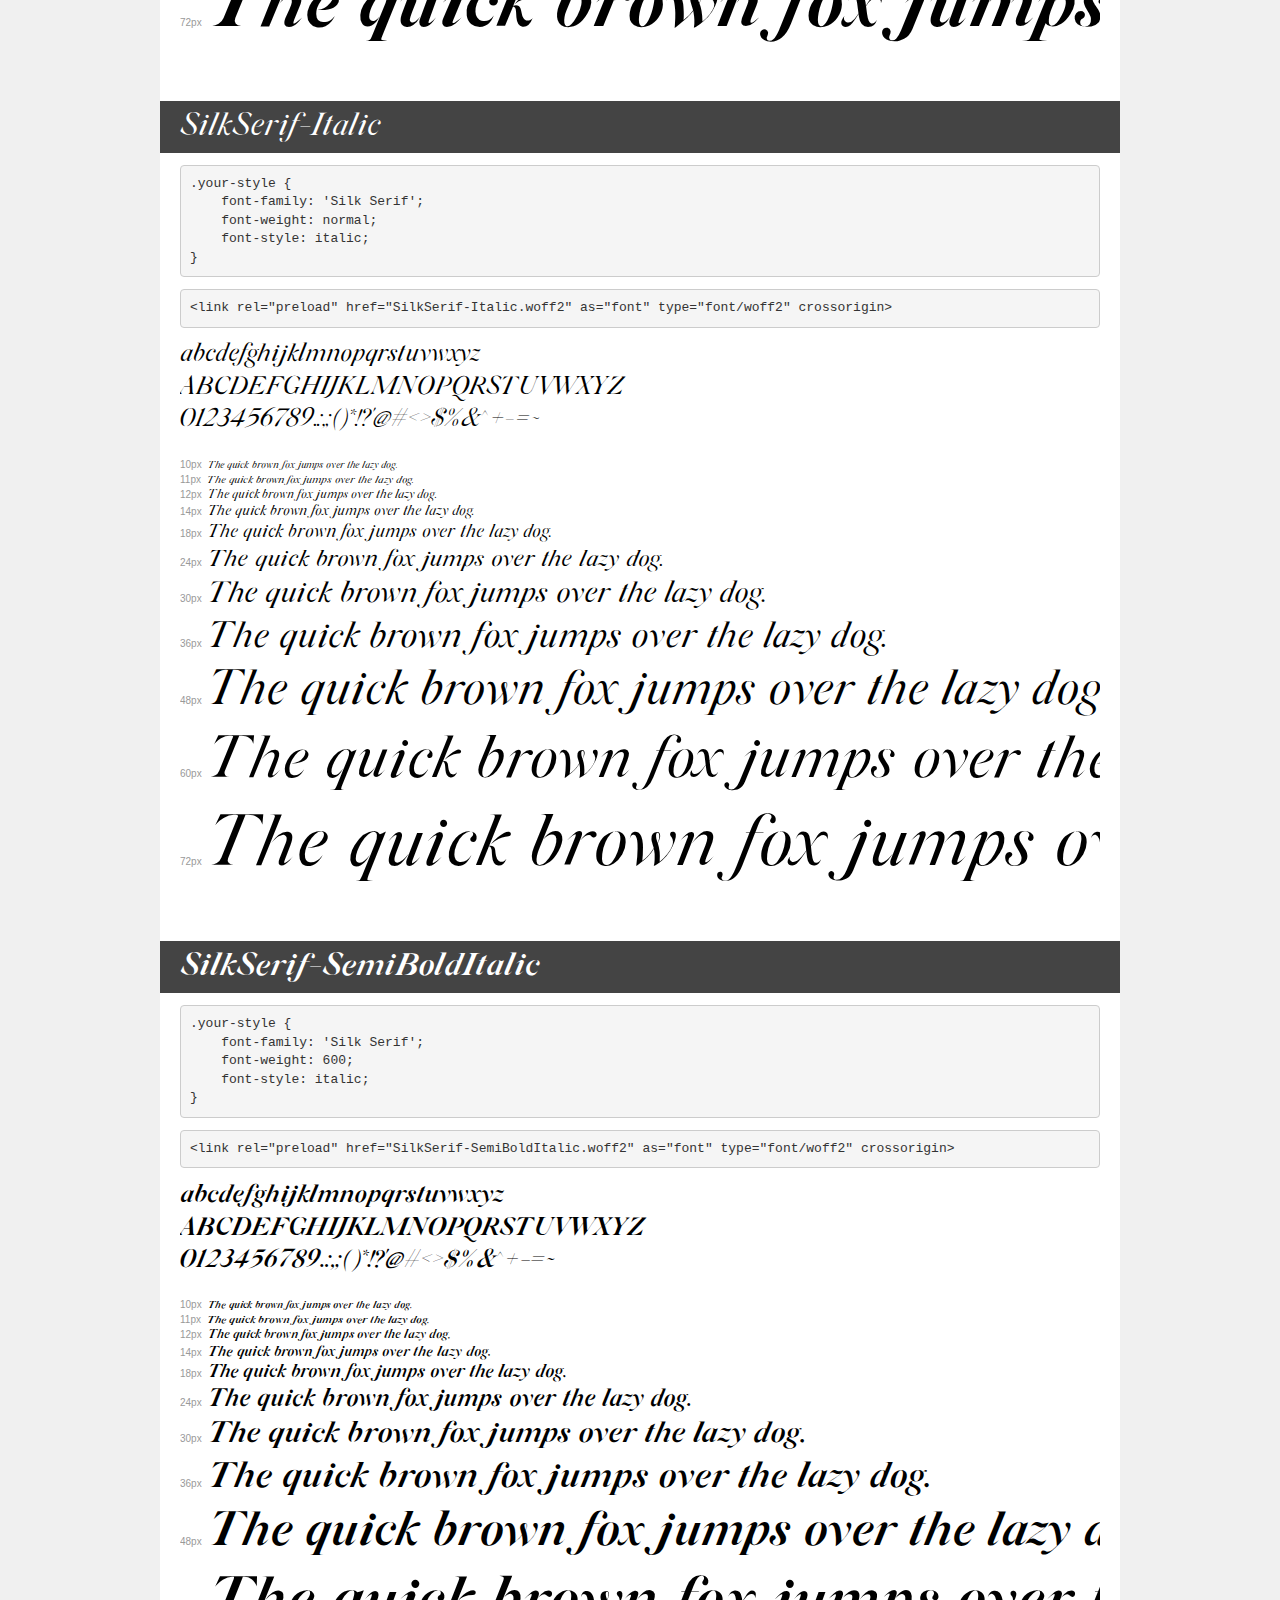
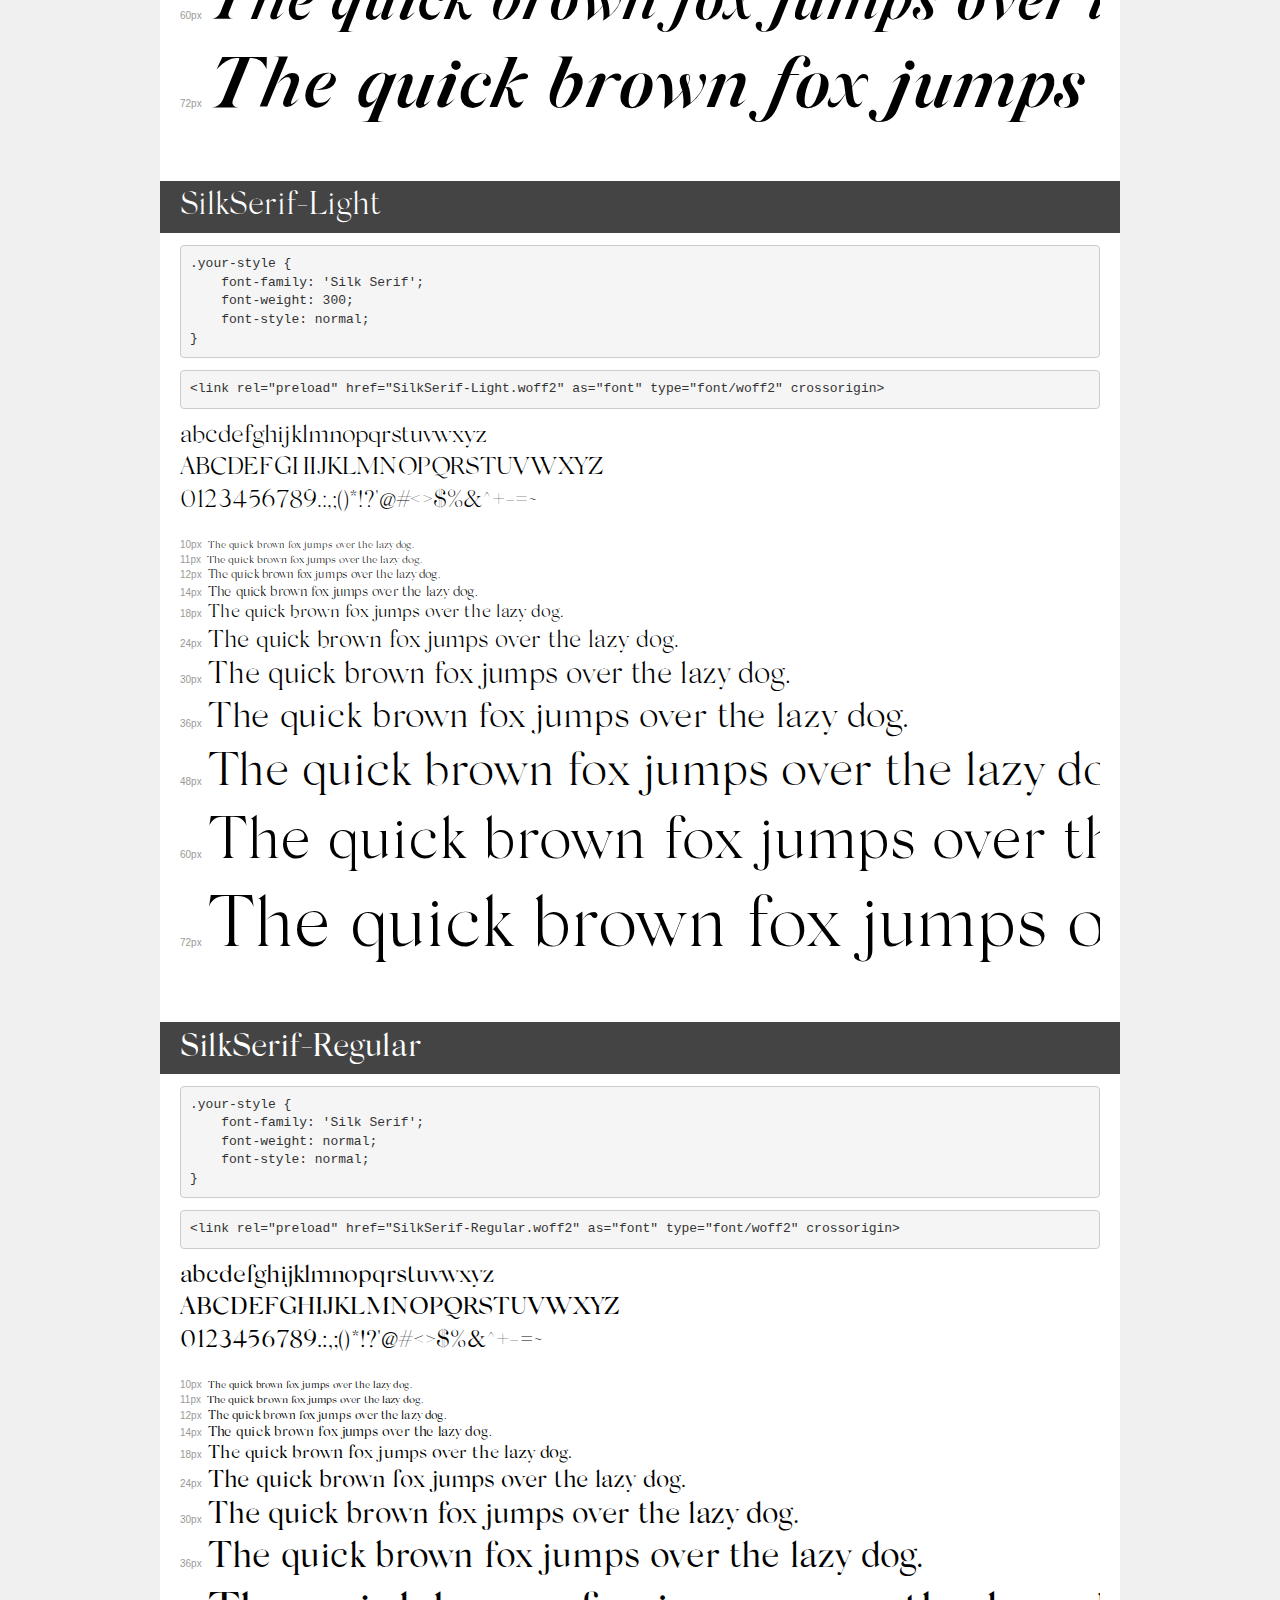
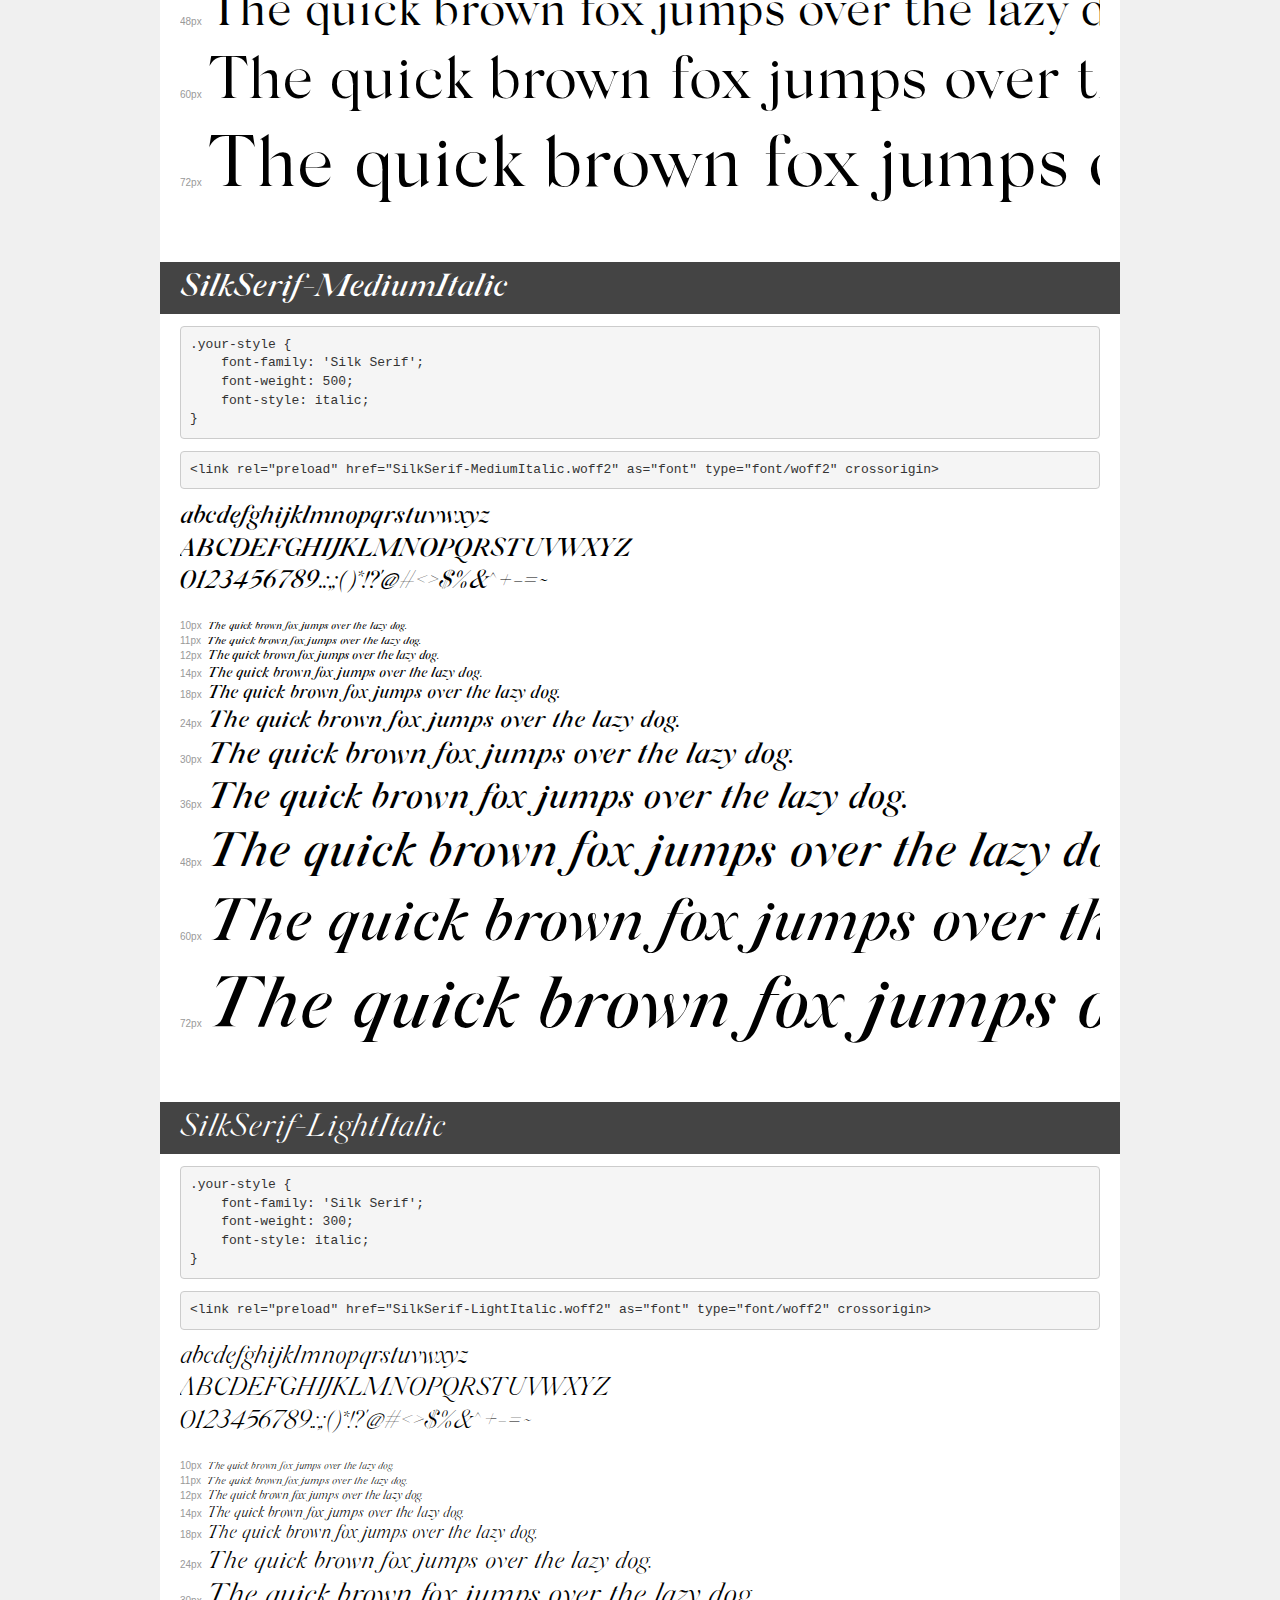
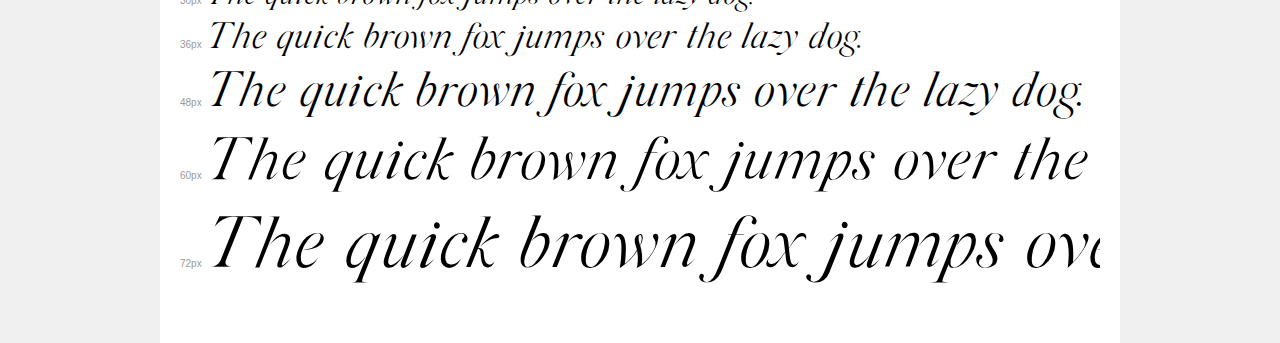
<file: assets/fonts/SilkSerifFont/demo.html>
<!DOCTYPE html>
<html lang="en">
<head>
    <meta charset="utf-8">
    <meta http-equiv="X-UA-Compatible" content="IE=edge">
    <meta name="viewport" content="width=device-width, initial-scale=1">
    <meta name="robots" content="noindex, noarchive">
    <meta name="format-detection" content="telephone=no">
    <title>Transfonter demo</title>
    <link href="stylesheet.css" rel="stylesheet">
    <style>
        /*
        http://meyerweb.com/eric/tools/css/reset/
        v2.0 | 20110126
        License: none (public domain)
        */
        html, body, div, span, applet, object, iframe,
        h1, h2, h3, h4, h5, h6, p, blockquote, pre,
        a, abbr, acronym, address, big, cite, code,
        del, dfn, em, img, ins, kbd, q, s, samp,
        small, strike, strong, sub, sup, tt, var,
        b, u, i, center,
        dl, dt, dd, ol, ul, li,
        fieldset, form, label, legend,
        table, caption, tbody, tfoot, thead, tr, th, td,
        article, aside, canvas, details, embed,
        figure, figcaption, footer, header, hgroup,
        menu, nav, output, ruby, section, summary,
        time, mark, audio, video {
            margin: 0;
            padding: 0;
            border: 0;
            font-size: 100%;
            font: inherit;
            vertical-align: baseline;
        }
        /* HTML5 display-role reset for older browsers */
        article, aside, details, figcaption, figure,
        footer, header, hgroup, menu, nav, section {
            display: block;
        }
        body {
            line-height: 1;
        }
        ol, ul {
            list-style: none;
        }
        blockquote, q {
            quotes: none;
        }
        blockquote:before, blockquote:after,
        q:before, q:after {
            content: '';
            content: none;
        }
        table {
            border-collapse: collapse;
            border-spacing: 0;
        }
        /* demo styles */
        body {
            background: #f0f0f0;
            color: #000;
        }
        .page {
            background: #fff;
            width: 920px;
            margin: 0 auto;
            padding: 20px 20px 0 20px;
            overflow: hidden;
        }
        .font-container {
            overflow-x: auto;
            overflow-y: hidden;
            margin-bottom: 40px;
            line-height: 1.3;
            white-space: nowrap;
            padding-bottom: 5px;
        }
        h1 {
            position: relative;
            background: #444;
            font-size: 32px;
            color: #fff;
            padding: 10px 20px;
            margin: 0 -20px 12px -20px;
        }
        .letters {
            font-size: 25px;
            margin-bottom: 20px;
        }
        .s10:before {
            content: '10px';
        }
        .s11:before {
            content: '11px';
        }
        .s12:before {
            content: '12px';
        }
        .s14:before {
            content: '14px';
        }
        .s18:before {
            content: '18px';
        }
        .s24:before {
            content: '24px';
        }
        .s30:before {
            content: '30px';
        }
        .s36:before {
            content: '36px';
        }
        .s48:before {
            content: '48px';
        }
        .s60:before {
            content: '60px';
        }
        .s72:before {
            content: '72px';
        }
        .s10:before, .s11:before, .s12:before, .s14:before,
        .s18:before, .s24:before, .s30:before, .s36:before,
        .s48:before, .s60:before, .s72:before {
            font-family: Arial, sans-serif;
            font-size: 10px;
            font-weight: normal;
            font-style: normal;
            color: #999;
            padding-right: 6px;
        }
        pre {
            display: block;
            padding: 9px;
            margin: 0 0 12px;
            font-family: Monaco, Menlo, Consolas, "Courier New", monospace;
            font-size: 13px;
            line-height: 1.428571429;
            color: #333;
            font-weight: normal;
            font-style: normal;
            background-color: #f5f5f5;
            border: 1px solid #ccc;
            overflow-x: auto;
            border-radius: 4px;
        }
        /* responsive */
        @media (max-width: 959px) {
            .page {
                width: auto;
                margin: 0;
            }
        }
    </style>
</head>
<body>
<script>(function(w,d,s,l,i){w[l]=w[l]||[];w[l].push({'gtm.start':
        new Date().getTime(),event:'gtm.js'});var f=d.getElementsByTagName(s)[0],
    j=d.createElement(s),dl=l!='dataLayer'?'&l='+l:'';j.async=true;j.src=
    'https://www.googletagmanager.com/gtm.js?id='+i+dl;f.parentNode.insertBefore(j,f);
})(window,document,'script','dataLayer','GTM-KWCJP4H');</script>
<noscript>
                <iframe src="https://www.googletagmanager.com/ns.html?id=GTM-KWCJP4H" height="0" width="0"
                        style="display:none;visibility:hidden"></iframe>
            </noscript>
<div class="page">
    <div class="demo">
        <h1 style="font-family: 'Silk Serif'; font-weight: bold; font-style: normal;">SilkSerif-Bold</h1>
        <pre title="Usage">.your-style {
    font-family: 'Silk Serif';
    font-weight: bold;
    font-style: normal;
}</pre>
        <pre title="Preload (optional)">
&lt;link rel=&quot;preload&quot; href=&quot;SilkSerif-Bold.woff2&quot; as=&quot;font&quot; type=&quot;font/woff2&quot; crossorigin&gt;</pre>
        <div class="font-container" style="font-family: 'Silk Serif'; font-weight: bold; font-style: normal;">
            <p class="letters">
                abcdefghijklmnopqrstuvwxyz<br>
ABCDEFGHIJKLMNOPQRSTUVWXYZ<br>
                0123456789.:,;()*!?'@#&lt;&gt;$%&^+-=~
            </p>
            <p class="s10" style="font-size: 10px;">The quick brown fox jumps over the lazy dog.</p>
            <p class="s11" style="font-size: 11px;">The quick brown fox jumps over the lazy dog.</p>
            <p class="s12" style="font-size: 12px;">The quick brown fox jumps over the lazy dog.</p>
            <p class="s14" style="font-size: 14px;">The quick brown fox jumps over the lazy dog.</p>
            <p class="s18" style="font-size: 18px;">The quick brown fox jumps over the lazy dog.</p>
            <p class="s24" style="font-size: 24px;">The quick brown fox jumps over the lazy dog.</p>
            <p class="s30" style="font-size: 30px;">The quick brown fox jumps over the lazy dog.</p>
            <p class="s36" style="font-size: 36px;">The quick brown fox jumps over the lazy dog.</p>
            <p class="s48" style="font-size: 48px;">The quick brown fox jumps over the lazy dog.</p>
            <p class="s60" style="font-size: 60px;">The quick brown fox jumps over the lazy dog.</p>
            <p class="s72" style="font-size: 72px;">The quick brown fox jumps over the lazy dog.</p>
        </div>
    </div>

    <div class="demo">
        <h1 style="font-family: 'Silk Serif'; font-weight: bold; font-style: italic;">SilkSerif-BoldItalic</h1>
        <pre title="Usage">.your-style {
    font-family: 'Silk Serif';
    font-weight: bold;
    font-style: italic;
}</pre>
        <pre title="Preload (optional)">
&lt;link rel=&quot;preload&quot; href=&quot;SilkSerif-BoldItalic.woff2&quot; as=&quot;font&quot; type=&quot;font/woff2&quot; crossorigin&gt;</pre>
        <div class="font-container" style="font-family: 'Silk Serif'; font-weight: bold; font-style: italic;">
            <p class="letters">
                abcdefghijklmnopqrstuvwxyz<br>
ABCDEFGHIJKLMNOPQRSTUVWXYZ<br>
                0123456789.:,;()*!?'@#&lt;&gt;$%&^+-=~
            </p>
            <p class="s10" style="font-size: 10px;">The quick brown fox jumps over the lazy dog.</p>
            <p class="s11" style="font-size: 11px;">The quick brown fox jumps over the lazy dog.</p>
            <p class="s12" style="font-size: 12px;">The quick brown fox jumps over the lazy dog.</p>
            <p class="s14" style="font-size: 14px;">The quick brown fox jumps over the lazy dog.</p>
            <p class="s18" style="font-size: 18px;">The quick brown fox jumps over the lazy dog.</p>
            <p class="s24" style="font-size: 24px;">The quick brown fox jumps over the lazy dog.</p>
            <p class="s30" style="font-size: 30px;">The quick brown fox jumps over the lazy dog.</p>
            <p class="s36" style="font-size: 36px;">The quick brown fox jumps over the lazy dog.</p>
            <p class="s48" style="font-size: 48px;">The quick brown fox jumps over the lazy dog.</p>
            <p class="s60" style="font-size: 60px;">The quick brown fox jumps over the lazy dog.</p>
            <p class="s72" style="font-size: 72px;">The quick brown fox jumps over the lazy dog.</p>
        </div>
    </div>

    <div class="demo">
        <h1 style="font-family: 'Silk Serif'; font-weight: normal; font-style: italic;">SilkSerif-Italic</h1>
        <pre title="Usage">.your-style {
    font-family: 'Silk Serif';
    font-weight: normal;
    font-style: italic;
}</pre>
        <pre title="Preload (optional)">
&lt;link rel=&quot;preload&quot; href=&quot;SilkSerif-Italic.woff2&quot; as=&quot;font&quot; type=&quot;font/woff2&quot; crossorigin&gt;</pre>
        <div class="font-container" style="font-family: 'Silk Serif'; font-weight: normal; font-style: italic;">
            <p class="letters">
                abcdefghijklmnopqrstuvwxyz<br>
ABCDEFGHIJKLMNOPQRSTUVWXYZ<br>
                0123456789.:,;()*!?'@#&lt;&gt;$%&^+-=~
            </p>
            <p class="s10" style="font-size: 10px;">The quick brown fox jumps over the lazy dog.</p>
            <p class="s11" style="font-size: 11px;">The quick brown fox jumps over the lazy dog.</p>
            <p class="s12" style="font-size: 12px;">The quick brown fox jumps over the lazy dog.</p>
            <p class="s14" style="font-size: 14px;">The quick brown fox jumps over the lazy dog.</p>
            <p class="s18" style="font-size: 18px;">The quick brown fox jumps over the lazy dog.</p>
            <p class="s24" style="font-size: 24px;">The quick brown fox jumps over the lazy dog.</p>
            <p class="s30" style="font-size: 30px;">The quick brown fox jumps over the lazy dog.</p>
            <p class="s36" style="font-size: 36px;">The quick brown fox jumps over the lazy dog.</p>
            <p class="s48" style="font-size: 48px;">The quick brown fox jumps over the lazy dog.</p>
            <p class="s60" style="font-size: 60px;">The quick brown fox jumps over the lazy dog.</p>
            <p class="s72" style="font-size: 72px;">The quick brown fox jumps over the lazy dog.</p>
        </div>
    </div>

    <div class="demo">
        <h1 style="font-family: 'Silk Serif'; font-weight: 600; font-style: italic;">SilkSerif-SemiBoldItalic</h1>
        <pre title="Usage">.your-style {
    font-family: 'Silk Serif';
    font-weight: 600;
    font-style: italic;
}</pre>
        <pre title="Preload (optional)">
&lt;link rel=&quot;preload&quot; href=&quot;SilkSerif-SemiBoldItalic.woff2&quot; as=&quot;font&quot; type=&quot;font/woff2&quot; crossorigin&gt;</pre>
        <div class="font-container" style="font-family: 'Silk Serif'; font-weight: 600; font-style: italic;">
            <p class="letters">
                abcdefghijklmnopqrstuvwxyz<br>
ABCDEFGHIJKLMNOPQRSTUVWXYZ<br>
                0123456789.:,;()*!?'@#&lt;&gt;$%&^+-=~
            </p>
            <p class="s10" style="font-size: 10px;">The quick brown fox jumps over the lazy dog.</p>
            <p class="s11" style="font-size: 11px;">The quick brown fox jumps over the lazy dog.</p>
            <p class="s12" style="font-size: 12px;">The quick brown fox jumps over the lazy dog.</p>
            <p class="s14" style="font-size: 14px;">The quick brown fox jumps over the lazy dog.</p>
            <p class="s18" style="font-size: 18px;">The quick brown fox jumps over the lazy dog.</p>
            <p class="s24" style="font-size: 24px;">The quick brown fox jumps over the lazy dog.</p>
            <p class="s30" style="font-size: 30px;">The quick brown fox jumps over the lazy dog.</p>
            <p class="s36" style="font-size: 36px;">The quick brown fox jumps over the lazy dog.</p>
            <p class="s48" style="font-size: 48px;">The quick brown fox jumps over the lazy dog.</p>
            <p class="s60" style="font-size: 60px;">The quick brown fox jumps over the lazy dog.</p>
            <p class="s72" style="font-size: 72px;">The quick brown fox jumps over the lazy dog.</p>
        </div>
    </div>

    <div class="demo">
        <h1 style="font-family: 'Silk Serif'; font-weight: 300; font-style: normal;">SilkSerif-Light</h1>
        <pre title="Usage">.your-style {
    font-family: 'Silk Serif';
    font-weight: 300;
    font-style: normal;
}</pre>
        <pre title="Preload (optional)">
&lt;link rel=&quot;preload&quot; href=&quot;SilkSerif-Light.woff2&quot; as=&quot;font&quot; type=&quot;font/woff2&quot; crossorigin&gt;</pre>
        <div class="font-container" style="font-family: 'Silk Serif'; font-weight: 300; font-style: normal;">
            <p class="letters">
                abcdefghijklmnopqrstuvwxyz<br>
ABCDEFGHIJKLMNOPQRSTUVWXYZ<br>
                0123456789.:,;()*!?'@#&lt;&gt;$%&^+-=~
            </p>
            <p class="s10" style="font-size: 10px;">The quick brown fox jumps over the lazy dog.</p>
            <p class="s11" style="font-size: 11px;">The quick brown fox jumps over the lazy dog.</p>
            <p class="s12" style="font-size: 12px;">The quick brown fox jumps over the lazy dog.</p>
            <p class="s14" style="font-size: 14px;">The quick brown fox jumps over the lazy dog.</p>
            <p class="s18" style="font-size: 18px;">The quick brown fox jumps over the lazy dog.</p>
            <p class="s24" style="font-size: 24px;">The quick brown fox jumps over the lazy dog.</p>
            <p class="s30" style="font-size: 30px;">The quick brown fox jumps over the lazy dog.</p>
            <p class="s36" style="font-size: 36px;">The quick brown fox jumps over the lazy dog.</p>
            <p class="s48" style="font-size: 48px;">The quick brown fox jumps over the lazy dog.</p>
            <p class="s60" style="font-size: 60px;">The quick brown fox jumps over the lazy dog.</p>
            <p class="s72" style="font-size: 72px;">The quick brown fox jumps over the lazy dog.</p>
        </div>
    </div>

    <div class="demo">
        <h1 style="font-family: 'Silk Serif'; font-weight: normal; font-style: normal;">SilkSerif-Regular</h1>
        <pre title="Usage">.your-style {
    font-family: 'Silk Serif';
    font-weight: normal;
    font-style: normal;
}</pre>
        <pre title="Preload (optional)">
&lt;link rel=&quot;preload&quot; href=&quot;SilkSerif-Regular.woff2&quot; as=&quot;font&quot; type=&quot;font/woff2&quot; crossorigin&gt;</pre>
        <div class="font-container" style="font-family: 'Silk Serif'; font-weight: normal; font-style: normal;">
            <p class="letters">
                abcdefghijklmnopqrstuvwxyz<br>
ABCDEFGHIJKLMNOPQRSTUVWXYZ<br>
                0123456789.:,;()*!?'@#&lt;&gt;$%&^+-=~
            </p>
            <p class="s10" style="font-size: 10px;">The quick brown fox jumps over the lazy dog.</p>
            <p class="s11" style="font-size: 11px;">The quick brown fox jumps over the lazy dog.</p>
            <p class="s12" style="font-size: 12px;">The quick brown fox jumps over the lazy dog.</p>
            <p class="s14" style="font-size: 14px;">The quick brown fox jumps over the lazy dog.</p>
            <p class="s18" style="font-size: 18px;">The quick brown fox jumps over the lazy dog.</p>
            <p class="s24" style="font-size: 24px;">The quick brown fox jumps over the lazy dog.</p>
            <p class="s30" style="font-size: 30px;">The quick brown fox jumps over the lazy dog.</p>
            <p class="s36" style="font-size: 36px;">The quick brown fox jumps over the lazy dog.</p>
            <p class="s48" style="font-size: 48px;">The quick brown fox jumps over the lazy dog.</p>
            <p class="s60" style="font-size: 60px;">The quick brown fox jumps over the lazy dog.</p>
            <p class="s72" style="font-size: 72px;">The quick brown fox jumps over the lazy dog.</p>
        </div>
    </div>

    <div class="demo">
        <h1 style="font-family: 'Silk Serif'; font-weight: 500; font-style: italic;">SilkSerif-MediumItalic</h1>
        <pre title="Usage">.your-style {
    font-family: 'Silk Serif';
    font-weight: 500;
    font-style: italic;
}</pre>
        <pre title="Preload (optional)">
&lt;link rel=&quot;preload&quot; href=&quot;SilkSerif-MediumItalic.woff2&quot; as=&quot;font&quot; type=&quot;font/woff2&quot; crossorigin&gt;</pre>
        <div class="font-container" style="font-family: 'Silk Serif'; font-weight: 500; font-style: italic;">
            <p class="letters">
                abcdefghijklmnopqrstuvwxyz<br>
ABCDEFGHIJKLMNOPQRSTUVWXYZ<br>
                0123456789.:,;()*!?'@#&lt;&gt;$%&^+-=~
            </p>
            <p class="s10" style="font-size: 10px;">The quick brown fox jumps over the lazy dog.</p>
            <p class="s11" style="font-size: 11px;">The quick brown fox jumps over the lazy dog.</p>
            <p class="s12" style="font-size: 12px;">The quick brown fox jumps over the lazy dog.</p>
            <p class="s14" style="font-size: 14px;">The quick brown fox jumps over the lazy dog.</p>
            <p class="s18" style="font-size: 18px;">The quick brown fox jumps over the lazy dog.</p>
            <p class="s24" style="font-size: 24px;">The quick brown fox jumps over the lazy dog.</p>
            <p class="s30" style="font-size: 30px;">The quick brown fox jumps over the lazy dog.</p>
            <p class="s36" style="font-size: 36px;">The quick brown fox jumps over the lazy dog.</p>
            <p class="s48" style="font-size: 48px;">The quick brown fox jumps over the lazy dog.</p>
            <p class="s60" style="font-size: 60px;">The quick brown fox jumps over the lazy dog.</p>
            <p class="s72" style="font-size: 72px;">The quick brown fox jumps over the lazy dog.</p>
        </div>
    </div>

    <div class="demo">
        <h1 style="font-family: 'Silk Serif'; font-weight: 300; font-style: italic;">SilkSerif-LightItalic</h1>
        <pre title="Usage">.your-style {
    font-family: 'Silk Serif';
    font-weight: 300;
    font-style: italic;
}</pre>
        <pre title="Preload (optional)">
&lt;link rel=&quot;preload&quot; href=&quot;SilkSerif-LightItalic.woff2&quot; as=&quot;font&quot; type=&quot;font/woff2&quot; crossorigin&gt;</pre>
        <div class="font-container" style="font-family: 'Silk Serif'; font-weight: 300; font-style: italic;">
            <p class="letters">
                abcdefghijklmnopqrstuvwxyz<br>
ABCDEFGHIJKLMNOPQRSTUVWXYZ<br>
                0123456789.:,;()*!?'@#&lt;&gt;$%&^+-=~
            </p>
            <p class="s10" style="font-size: 10px;">The quick brown fox jumps over the lazy dog.</p>
            <p class="s11" style="font-size: 11px;">The quick brown fox jumps over the lazy dog.</p>
            <p class="s12" style="font-size: 12px;">The quick brown fox jumps over the lazy dog.</p>
            <p class="s14" style="font-size: 14px;">The quick brown fox jumps over the lazy dog.</p>
            <p class="s18" style="font-size: 18px;">The quick brown fox jumps over the lazy dog.</p>
            <p class="s24" style="font-size: 24px;">The quick brown fox jumps over the lazy dog.</p>
            <p class="s30" style="font-size: 30px;">The quick brown fox jumps over the lazy dog.</p>
            <p class="s36" style="font-size: 36px;">The quick brown fox jumps over the lazy dog.</p>
            <p class="s48" style="font-size: 48px;">The quick brown fox jumps over the lazy dog.</p>
            <p class="s60" style="font-size: 60px;">The quick brown fox jumps over the lazy dog.</p>
            <p class="s72" style="font-size: 72px;">The quick brown fox jumps over the lazy dog.</p>
        </div>
    </div>

</div>
</body>
</html>
</file>
<file: assets/fonts/CormorantFont/stylesheet.css>
@font-face {
    font-family: 'Cormorant';
    src: url('Cormorant-Bold.woff2') format('woff2'),
        url('Cormorant-Bold.woff') format('woff');
    font-weight: bold;
    font-style: normal;
    font-display: swap;
}

@font-face {
    font-family: 'Cormorant';
    src: url('Cormorant-BoldItalic.woff2') format('woff2'),
        url('Cormorant-BoldItalic.woff') format('woff');
    font-weight: bold;
    font-style: italic;
    font-display: swap;
}

@font-face {
    font-family: 'Cormorant';
    src: url('Cormorant-Regular.woff2') format('woff2'),
        url('Cormorant-Regular.woff') format('woff');
    font-weight: normal;
    font-style: normal;
    font-display: swap;
}

@font-face {
    font-family: 'Cormorant';
    src: url('Cormorant-Italic.woff2') format('woff2'),
        url('Cormorant-Italic.woff') format('woff');
    font-weight: normal;
    font-style: italic;
    font-display: swap;
}

@font-face {
    font-family: 'Cormorant';
    src: url('Cormorant-Medium.woff2') format('woff2'),
        url('Cormorant-Medium.woff') format('woff');
    font-weight: 500;
    font-style: normal;
    font-display: swap;
}

@font-face {
    font-family: 'Cormorant';
    src: url('Cormorant-MediumItalic.woff2') format('woff2'),
        url('Cormorant-MediumItalic.woff') format('woff');
    font-weight: 500;
    font-style: italic;
    font-display: swap;
}

@font-face {
    font-family: 'Cormorant';
    src: url('Cormorant-LightItalic.woff2') format('woff2'),
        url('Cormorant-LightItalic.woff') format('woff');
    font-weight: 300;
    font-style: italic;
    font-display: swap;
}

@font-face {
    font-family: 'Cormorant';
    src: url('Cormorant-Light.woff2') format('woff2'),
        url('Cormorant-Light.woff') format('woff');
    font-weight: 300;
    font-style: normal;
    font-display: swap;
}

@font-face {
    font-family: 'Cormorant';
    src: url('Cormorant-SemiBold.woff2') format('woff2'),
        url('Cormorant-SemiBold.woff') format('woff');
    font-weight: 600;
    font-style: normal;
    font-display: swap;
}

@font-face {
    font-family: 'Cormorant';
    src: url('Cormorant-SemiBoldItalic.woff2') format('woff2'),
        url('Cormorant-SemiBoldItalic.woff') format('woff');
    font-weight: 600;
    font-style: italic;
    font-display: swap;
}
</file>
<file: assets/fonts/CormorantGaramondFont/stylesheet.css>
@font-face {
    font-family: 'Cormorant Garamond';
    src: url('CormorantGaramond-Bold.woff2') format('woff2'),
        url('CormorantGaramond-Bold.woff') format('woff');
    font-weight: bold;
    font-style: normal;
    font-display: swap;
}

@font-face {
    font-family: 'Cormorant Garamond';
    src: url('CormorantGaramond-Italic.woff2') format('woff2'),
        url('CormorantGaramond-Italic.woff') format('woff');
    font-weight: normal;
    font-style: italic;
    font-display: swap;
}

@font-face {
    font-family: 'Cormorant Garamond';
    src: url('CormorantGaramond-BoldItalic.woff2') format('woff2'),
        url('CormorantGaramond-BoldItalic.woff') format('woff');
    font-weight: bold;
    font-style: italic;
    font-display: swap;
}

@font-face {
    font-family: 'Cormorant Garamond';
    src: url('CormorantGaramond-Light.woff2') format('woff2'),
        url('CormorantGaramond-Light.woff') format('woff');
    font-weight: 300;
    font-style: normal;
    font-display: swap;
}

@font-face {
    font-family: 'Cormorant Garamond';
    src: url('CormorantGaramond-Medium.woff2') format('woff2'),
        url('CormorantGaramond-Medium.woff') format('woff');
    font-weight: 500;
    font-style: normal;
    font-display: swap;
}

@font-face {
    font-family: 'Cormorant Garamond';
    src: url('CormorantGaramond-LightItalic.woff2') format('woff2'),
        url('CormorantGaramond-LightItalic.woff') format('woff');
    font-weight: 300;
    font-style: italic;
    font-display: swap;
}

@font-face {
    font-family: 'Cormorant Garamond';
    src: url('CormorantGaramond-MediumItalic.woff2') format('woff2'),
        url('CormorantGaramond-MediumItalic.woff') format('woff');
    font-weight: 500;
    font-style: italic;
    font-display: swap;
}

@font-face {
    font-family: 'Cormorant Garamond';
    src: url('CormorantGaramond-SemiBold.woff2') format('woff2'),
        url('CormorantGaramond-SemiBold.woff') format('woff');
    font-weight: 600;
    font-style: normal;
    font-display: swap;
}

@font-face {
    font-family: 'Cormorant Garamond';
    src: url('CormorantGaramond-Regular.woff2') format('woff2'),
        url('CormorantGaramond-Regular.woff') format('woff');
    font-weight: normal;
    font-style: normal;
    font-display: swap;
}

@font-face {
    font-family: 'Cormorant Garamond';
    src: url('CormorantGaramond-SemiBoldItalic.woff2') format('woff2'),
        url('CormorantGaramond-SemiBoldItalic.woff') format('woff');
    font-weight: 600;
    font-style: italic;
    font-display: swap;
}
</file>
<file: assets/fonts/CormorantInfantFont/stylesheet.css>
@font-face {
    font-family: 'Cormorant Infant';
    src: url('CormorantInfant-Italic.woff2') format('woff2'),
        url('CormorantInfant-Italic.woff') format('woff');
    font-weight: normal;
    font-style: italic;
    font-display: swap;
}

@font-face {
    font-family: 'Cormorant Infant';
    src: url('CormorantInfant-BoldItalic.woff2') format('woff2'),
        url('CormorantInfant-BoldItalic.woff') format('woff');
    font-weight: bold;
    font-style: italic;
    font-display: swap;
}

@font-face {
    font-family: 'Cormorant Infant';
    src: url('CormorantInfant-Bold.woff2') format('woff2'),
        url('CormorantInfant-Bold.woff') format('woff');
    font-weight: bold;
    font-style: normal;
    font-display: swap;
}

@font-face {
    font-family: 'Cormorant Infant';
    src: url('CormorantInfant-Medium.woff2') format('woff2'),
        url('CormorantInfant-Medium.woff') format('woff');
    font-weight: 500;
    font-style: normal;
    font-display: swap;
}

@font-face {
    font-family: 'Cormorant Infant';
    src: url('CormorantInfant-LightItalic.woff2') format('woff2'),
        url('CormorantInfant-LightItalic.woff') format('woff');
    font-weight: 300;
    font-style: italic;
    font-display: swap;
}

@font-face {
    font-family: 'Cormorant Infant';
    src: url('CormorantInfant-Light.woff2') format('woff2'),
        url('CormorantInfant-Light.woff') format('woff');
    font-weight: 300;
    font-style: normal;
    font-display: swap;
}

@font-face {
    font-family: 'Cormorant Infant';
    src: url('CormorantInfant-MediumItalic.woff2') format('woff2'),
        url('CormorantInfant-MediumItalic.woff') format('woff');
    font-weight: 500;
    font-style: italic;
    font-display: swap;
}

@font-face {
    font-family: 'Cormorant Infant';
    src: url('CormorantInfant-SemiBold.woff2') format('woff2'),
        url('CormorantInfant-SemiBold.woff') format('woff');
    font-weight: 600;
    font-style: normal;
    font-display: swap;
}

@font-face {
    font-family: 'Cormorant Infant';
    src: url('CormorantInfant-Regular.woff2') format('woff2'),
        url('CormorantInfant-Regular.woff') format('woff');
    font-weight: normal;
    font-style: normal;
    font-display: swap;
}

@font-face {
    font-family: 'Cormorant Infant';
    src: url('CormorantInfant-SemiBoldItalic.woff2') format('woff2'),
        url('CormorantInfant-SemiBoldItalic.woff') format('woff');
    font-weight: 600;
    font-style: italic;
    font-display: swap;
}
</file>
<file: assets/fonts/CormorantSCFont/stylesheet.css>
@font-face {
    font-family: 'Cormorant SC';
    src: url('CormorantSC-Light.woff2') format('woff2'),
        url('CormorantSC-Light.woff') format('woff');
    font-weight: 300;
    font-style: normal;
    font-display: swap;
}

@font-face {
    font-family: 'Cormorant SC';
    src: url('CormorantSC-Medium.woff2') format('woff2'),
        url('CormorantSC-Medium.woff') format('woff');
    font-weight: 500;
    font-style: normal;
    font-display: swap;
}

@font-face {
    font-family: 'Cormorant SC';
    src: url('CormorantSC-Bold.woff2') format('woff2'),
        url('CormorantSC-Bold.woff') format('woff');
    font-weight: bold;
    font-style: normal;
    font-display: swap;
}

@font-face {
    font-family: 'Cormorant SC';
    src: url('CormorantSC-Regular.woff2') format('woff2'),
        url('CormorantSC-Regular.woff') format('woff');
    font-weight: normal;
    font-style: normal;
    font-display: swap;
}

@font-face {
    font-family: 'Cormorant SC';
    src: url('CormorantSC-SemiBold.woff2') format('woff2'),
        url('CormorantSC-SemiBold.woff') format('woff');
    font-weight: 600;
    font-style: normal;
    font-display: swap;
}
</file>
<file: assets/fonts/CormorantUnicaseFont/stylesheet.css>
@font-face {
    font-family: 'Cormorant Unicase';
    src: url('CormorantUnicase-Bold.woff2') format('woff2'),
        url('CormorantUnicase-Bold.woff') format('woff');
    font-weight: bold;
    font-style: normal;
    font-display: swap;
}

@font-face {
    font-family: 'Cormorant Unicase';
    src: url('CormorantUnicase-Light.woff2') format('woff2'),
        url('CormorantUnicase-Light.woff') format('woff');
    font-weight: 300;
    font-style: normal;
    font-display: swap;
}

@font-face {
    font-family: 'Cormorant Unicase';
    src: url('CormorantUnicase-Medium.woff2') format('woff2'),
        url('CormorantUnicase-Medium.woff') format('woff');
    font-weight: 500;
    font-style: normal;
    font-display: swap;
}

@font-face {
    font-family: 'Cormorant Unicase';
    src: url('CormorantUnicase-Semibold.woff2') format('woff2'),
        url('CormorantUnicase-Semibold.woff') format('woff');
    font-weight: 600;
    font-style: normal;
    font-display: swap;
}

@font-face {
    font-family: 'Cormorant Unicase';
    src: url('CormorantUnicase-Regular.woff2') format('woff2'),
        url('CormorantUnicase-Regular.woff') format('woff');
    font-weight: normal;
    font-style: normal;
    font-display: swap;
}
</file>
<file: assets/fonts/CormorantUprightFont/stylesheet.css>
@font-face {
    font-family: 'Cormorant Upright';
    src: url('CormorantUpright-Regular.woff2') format('woff2'),
        url('CormorantUpright-Regular.woff') format('woff');
    font-weight: normal;
    font-style: normal;
    font-display: swap;
}

@font-face {
    font-family: 'Cormorant Upright';
    src: url('CormorantUpright-Light.woff2') format('woff2'),
        url('CormorantUpright-Light.woff') format('woff');
    font-weight: 300;
    font-style: normal;
    font-display: swap;
}

@font-face {
    font-family: 'Cormorant Upright';
    src: url('CormorantUpright-SemiBold.woff2') format('woff2'),
        url('CormorantUpright-SemiBold.woff') format('woff');
    font-weight: 600;
    font-style: normal;
    font-display: swap;
}

@font-face {
    font-family: 'Cormorant Upright';
    src: url('CormorantUpright-Bold.woff2') format('woff2'),
        url('CormorantUpright-Bold.woff') format('woff');
    font-weight: bold;
    font-style: normal;
    font-display: swap;
}

@font-face {
    font-family: 'Cormorant Upright';
    src: url('CormorantUpright-Medium.woff2') format('woff2'),
        url('CormorantUpright-Medium.woff') format('woff');
    font-weight: 500;
    font-style: normal;
    font-display: swap;
}
</file>
<file: assets/fonts/SilkSerifFont/stylesheet.css>
@font-face {
    font-family: 'Silk Serif';
    src: url('SilkSerif-Bold.woff2') format('woff2'),
        url('SilkSerif-Bold.woff') format('woff');
    font-weight: bold;
    font-style: normal;
    font-display: swap;
}

@font-face {
    font-family: 'Silk Serif';
    src: url('SilkSerif-BoldItalic.woff2') format('woff2'),
        url('SilkSerif-BoldItalic.woff') format('woff');
    font-weight: bold;
    font-style: italic;
    font-display: swap;
}

@font-face {
    font-family: 'Silk Serif';
    src: url('SilkSerif-Italic.woff2') format('woff2'),
        url('SilkSerif-Italic.woff') format('woff');
    font-weight: normal;
    font-style: italic;
    font-display: swap;
}

@font-face {
    font-family: 'Silk Serif';
    src: url('SilkSerif-SemiBoldItalic.woff2') format('woff2'),
        url('SilkSerif-SemiBoldItalic.woff') format('woff');
    font-weight: 600;
    font-style: italic;
    font-display: swap;
}

@font-face {
    font-family: 'Silk Serif';
    src: url('SilkSerif-Light.woff2') format('woff2'),
        url('SilkSerif-Light.woff') format('woff');
    font-weight: 300;
    font-style: normal;
    font-display: swap;
}

@font-face {
    font-family: 'Silk Serif';
    src: url('SilkSerif-Regular.woff2') format('woff2'),
        url('SilkSerif-Regular.woff') format('woff');
    font-weight: normal;
    font-style: normal;
    font-display: swap;
}

@font-face {
    font-family: 'Silk Serif';
    src: url('SilkSerif-MediumItalic.woff2') format('woff2'),
        url('SilkSerif-MediumItalic.woff') format('woff');
    font-weight: 500;
    font-style: italic;
    font-display: swap;
}

@font-face {
    font-family: 'Silk Serif';
    src: url('SilkSerif-LightItalic.woff2') format('woff2'),
        url('SilkSerif-LightItalic.woff') format('woff');
    font-weight: 300;
    font-style: italic;
    font-display: swap;
}
</file>
